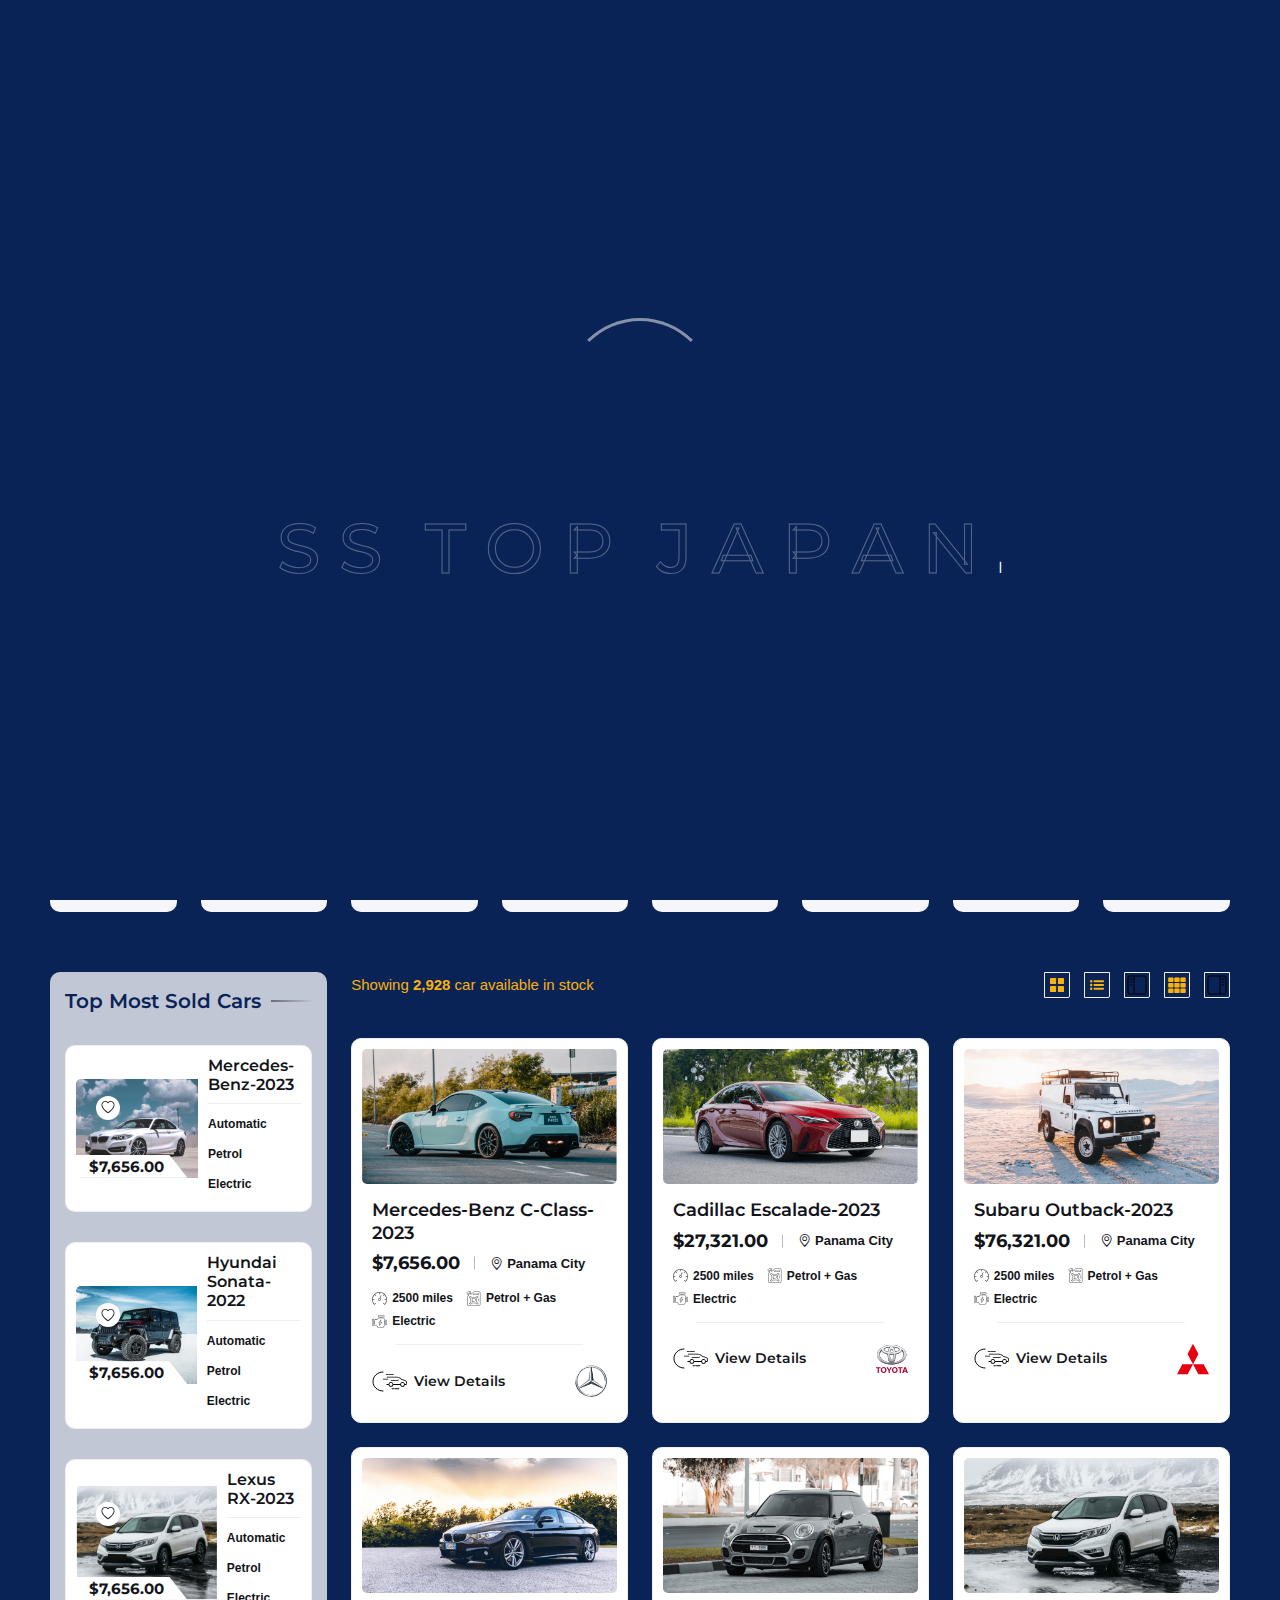
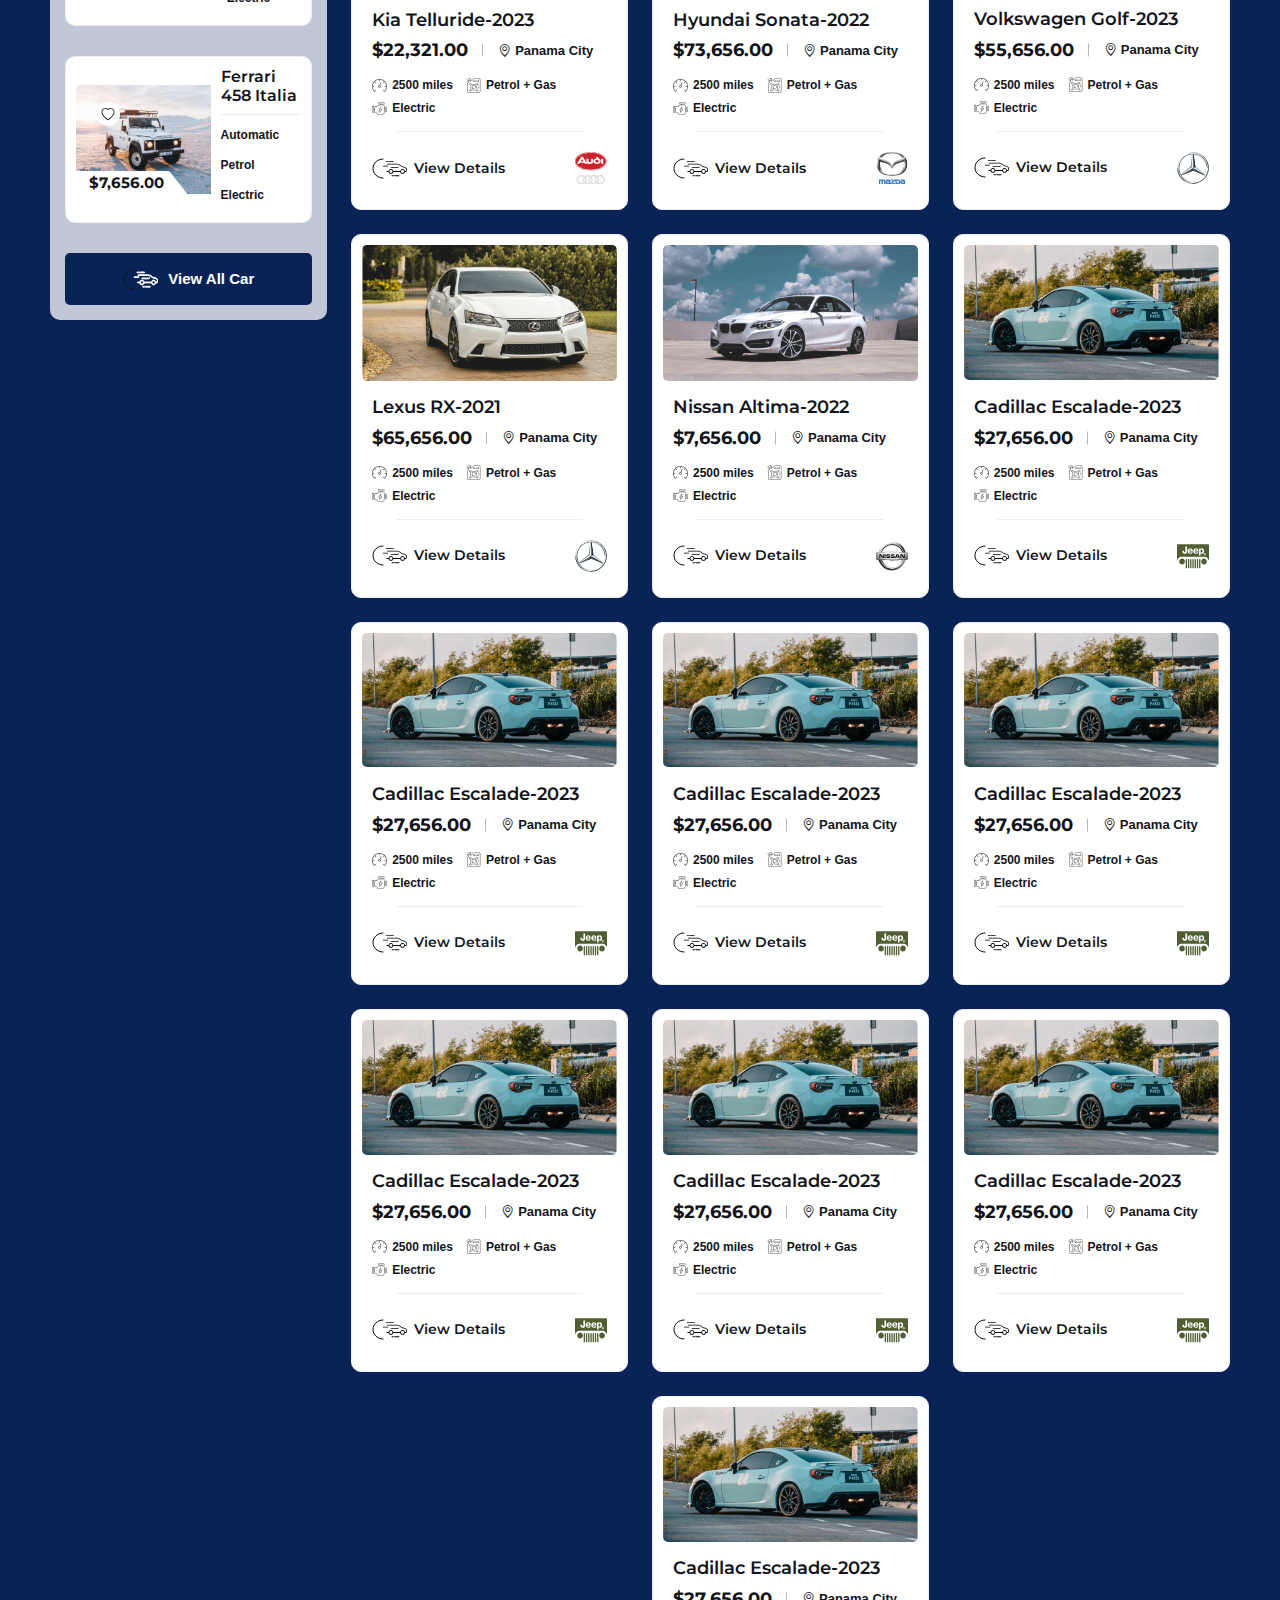
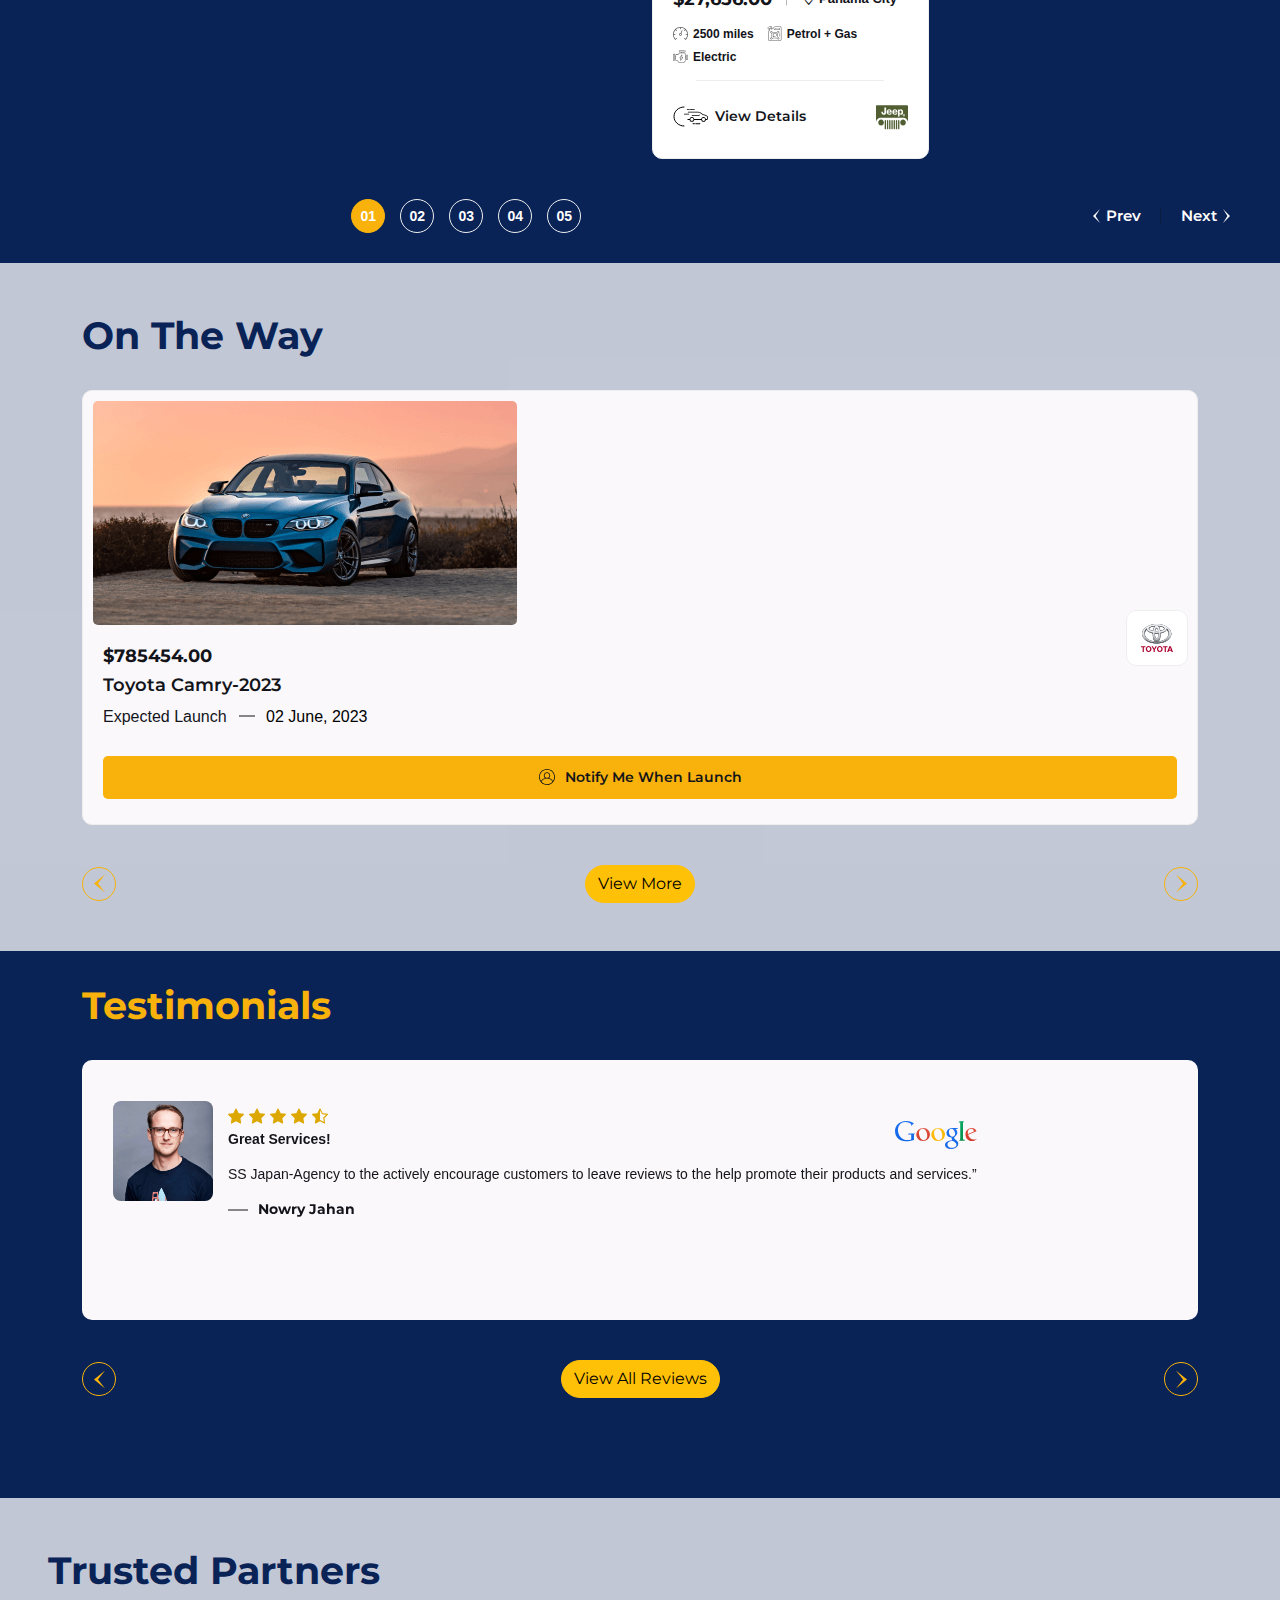
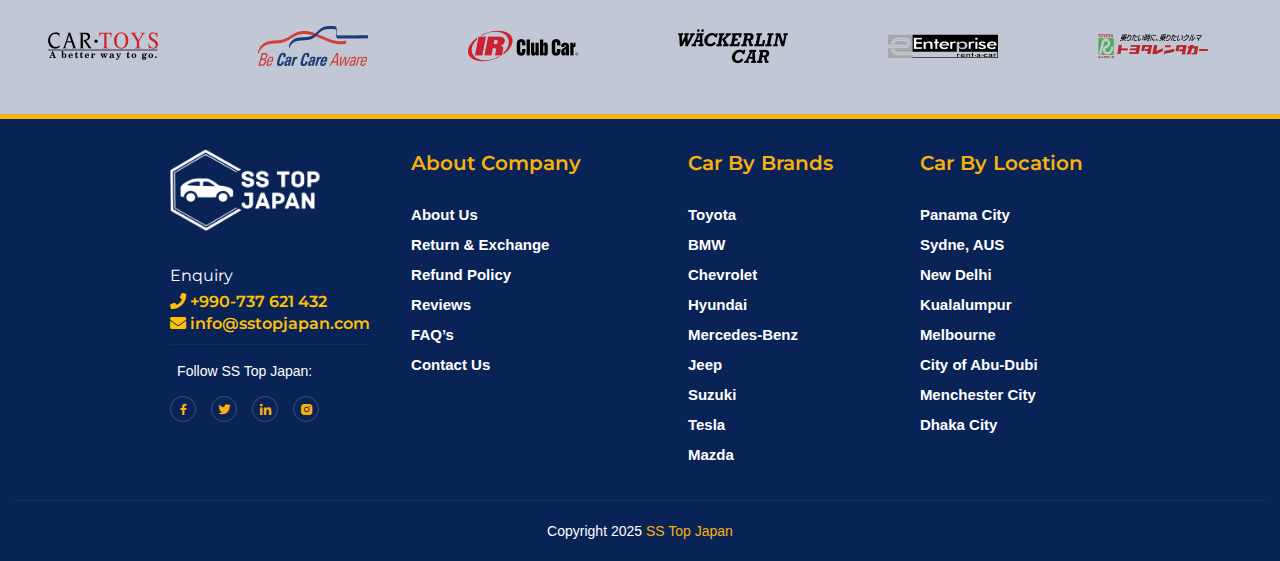
<file: index.html>
<!doctype html>
<html lang="en">

<head>
    <!-- Required meta tags -->
    <meta charset="utf-8">
    <meta name="viewport" content="width=device-width, initial-scale=1">
    <title>SS Japan Car</title>
    <!-- Bootstrap CSS -->
    <link href="assets/css/bootstrap.min.css" rel="stylesheet">
    <link href="assets/css/jquery-ui.css" rel="stylesheet">
    <!-- Bootstrap Icon CSS -->
    <link href="assets/css/bootstrap-icons.css" rel="stylesheet">
    <!-- Fontawesome all CSS -->
    <link href="assets/css/all.min.css" rel="stylesheet">
    <!-- Animate CSS -->
    <link href="assets/css/animate.min.css" rel="stylesheet">
    <!-- FancyBox CSS -->
    <link href="assets/css/jquery.fancybox.min.css" rel="stylesheet">
    <!-- Fontawesome CSS -->
    <link href="assets/css/fontawesome.min.css" rel="stylesheet">
    <!-- Swiper slider CSS -->
    <link rel="stylesheet" href="assets/css/swiper-bundle.min.css">
    <!-- Slick slider CSS -->
    <link rel="stylesheet" href="assets/css/slick.css">
    <link rel="stylesheet" href="assets/css/slick-theme.css">
    <!-- Magnific-popup CSS -->
    <link rel="stylesheet" href="assets/css/magnific-popup.css">
    <!-- BoxIcon  CSS -->
    <link href="assets/css/boxicons.min.css" rel="stylesheet">
    <!-- Select2  CSS -->
    <link href="assets/css/select2.min.css" rel="stylesheet">
    <!--  Style CSS  -->
    <link rel="stylesheet" href="assets/css/style.css">
    <!-- Title -->
    <link rel="icon" href="assets/img/sm-logo.svg" type="image/gif" sizes="20x20">
</head>

<body class="tt-magic-cursor">
    <div class="anchor-element"></div>
    <!-- Preloader Start -->
    <div class="egns-preloader">
        <div class="container">
            <div class="row d-flex justify-content-center">
                <div id="handle-preloader" class="handle-preloader">
                    <div class="animation-preloader">
                        <div class="spinner"></div>
                        <div class="txt-loading">
                            <span data-text-preloader="S" class="letters-loading">
                                S
                            </span>
                            <span data-text-preloader="S" class="letters-loading me-4">
                                S
                            </span>
                            <span data-text-preloader="T" class="letters-loading">
                                T
                            </span>
                            <span data-text-preloader="O" class="letters-loading">
                                O
                            </span>
                            <span data-text-preloader="P" class="letters-loading me-4">
                                P
                            </span>
                            <span data-text-preloader="J" class="letters-loading">
                                J
                            </span>
                            <span data-text-preloader="A" class="letters-loading">
                                A
                            </span>
                            <span data-text-preloader="P" class="letters-loading">
                                P
                            </span>
                            <span data-text-preloader="A" class="letters-loading">
                                A
                            </span>
                            <span data-text-preloader="N" class="letters-loading">
                                N
                            </span>
                           I
                        </div>
                    </div>
                </div>
            </div>
        </div>
    </div>
    <!-- Start header section -->
    <header class="header-area style-1">
        <div class="header-logo company-logo d-flex">
            <a href="index.html"><img alt="image" class="img-fluid" src="assets/img/logo.png"></a>
        </div>
        <div class="main-menu">
            <div class="mobile-logo-area d-lg-none d-flex justify-content-between align-items-center">
                <div class="mobile-logo-wrap">
                    <a href="index.html"><img alt="image" src="assets/img/logo.png"></a>
                </div>
            </div>
            <ul class="menu-list">
                <li class="active">
                    <a href="#">Home</a>
                </li>
                <li class="position-inherit">
                    <a href="#" class="drop-down">Stock</a>
                    <i class="bi bi-plus dropdown-icon d-lg-none d-block"></i>
                    <div class="mega-menu">
                        <ul class="menu-row">
                            <li class="menu-single-item">
                                <h6>Browse by Brand</h6>
                                <ul>
                                    <li><a href="single-brand-category.html">Merchedes Benz (10) <img src="assets/img/menu-icon/merchedes.svg" alt=""></a></li>
                                    <li><a href="single-brand-category.html">Volkswagen (10) <img src="assets/img/menu-icon/volkswagen.svg" alt=""></a></li>
                                    <li><a href="single-brand-category.html">Ferrari (10) <img src="assets/img/menu-icon/ferrari.svg" alt=""></a></li>
                                    <li><a href="single-brand-category.html">Mazda (10) <img src="assets/img/menu-icon/mazda.svg" alt=""></a></li>
                                    <li><a href="single-brand-category.html">Mitsubishi (10) <img src="assets/img/menu-icon/mitsubishi.svg" alt=""></a></li>
                                    <li><a href="single-brand-category.html">Lamborghini (10) <img src="assets/img/menu-icon/lamborghini.svg" alt=""></a></li>
                                    <li><a href="single-brand-category.html">Tesla (10) <img src="assets/img/menu-icon/tesla.svg" alt=""></a></li>
                                    <li><a href="single-brand-category.html">Toyota (10) <img src="assets/img/menu-icon/toyota.svg" alt=""></a></li>
                                    <li class="explore-more-btn">
                                        <a href="brand-category.html">Explore More <i class="bi bi-arrow-right"></i></a>
                                    </li>
                                </ul>
                            </li>
                            <li class="menu-single-item">
                                <h6>Popular Models</h6>
                                <ul>
                                    <li><a href="single-brand-category.html">Toyota Camry</a></li>
                                    <li><a href="single-brand-category.html">Ford Mustang</a></li>
                                    <li><a href="single-brand-category.html">Volkswagen Golf</a></li>
                                    <li><a href="single-brand-category.html">Mercedes C-Class</a></li>
                                    <li><a href="single-brand-category.html">Audi A4</a></li>
                                    <li><a href="single-brand-category.html">Jeep Wrangler</a></li>
                                    <li><a href="single-brand-category.html">Mazda CX-5</a></li>
                                    <li><a href="single-brand-category.html">Chevrolet Corvette</a></li>
                                    <li class="explore-more-btn">
                                        <a href="brand-category.html">Explore More <i class="bi bi-arrow-right"></i></a>
                                    </li>
                                </ul>
                            </li>
                            <li class="menu-single-item">
                                <h6>Popular Cities </h6>
                                <ul>
                                    <li><a href="single-brand-category.html">Panama City (10)<img src="assets/img/menu-icon/panama.svg" alt=""></a></li>
                                    <li><a href="single-brand-category.html">Sydne City (10)<img src="assets/img/menu-icon/sydne.svg" alt=""></a></li>
                                    <li><a href="single-brand-category.html">Melbourne City (10)<img src="assets/img/menu-icon/melbourne.svg" alt=""></a></li>
                                    <li><a href="single-brand-category.html">New Delhi (10)<img src="assets/img/menu-icon/delhi.svg" alt=""></a></li>
                                    <li><a href="single-brand-category.html">New York (10)<img src="assets/img/menu-icon/newYork.svg" alt=""></a></li>
                                    <li><a href="single-brand-category.html">Menchester City (10)<img src="assets/img/menu-icon/menchester.svg" alt=""></a></li>
                                    <li><a href="single-brand-category.html">City of Greece (10)<img src="assets/img/menu-icon/greece.svg" alt=""></a></li>
                                    <li><a href="single-brand-category.html">City of Abu-dabi (10)<img src="assets/img/menu-icon/abudabi.svg" alt=""></a></li>
                                    <li class="explore-more-btn">
                                        <a href="brand-category.html">Explore More <i class="bi bi-arrow-right"></i></a>
                                    </li>
                                </ul>
                            </li>
                        </ul>
                    </div>
                </li>
                <li class="menu-item-has-children">
                    <a href="#" class="drop-down">About Us </a><i class="bi bi-plus dropdown-icon"></i>
                    <ul class="sub-menu">
                        <li><a href='javascript:;'>Information</a></li>
                        <li><a href='javascript:;'>Our Team</a></li>
                        <li><a href='javascript:;'>Testimonials </a></li>
                        <li><a href='javascript:;'>FAQs</a></li>
                    </ul>
                </li>
                <li>
                    <a href="contact.html">CONTACT US</a>
                </li>
                <li class="d-none d-lg-inline-block">
                    <input type="search" class="form-control rounded-pill" placeholder="Search">
                </li>
                <!-- <li>
                    <a href="#">
                        <svg width="16" height="16" viewBox="0 0 14 14" xmlns="http://www.w3.org/2000/svg">
                            <path fill="#cdcc10" d="M7.00012 2.40453L6.37273 1.75966C4.90006 0.245917 2.19972 0.76829 1.22495 2.67141C0.767306 3.56653 0.664053 4.8589 1.4997 6.50827C2.30473 8.09639 3.97953 9.99864 7.00012 12.0706C10.0207 9.99864 11.6946 8.09639 12.5005 6.50827C13.3362 4.85803 13.2338 3.56653 12.7753 2.67141C11.8005 0.76829 9.10019 0.245042 7.62752 1.75879L7.00012 2.40453ZM7.00012 13.125C-6.41666 4.25953 2.86912 -2.65995 6.84612 1.00016C6.89862 1.04829 6.95024 1.09816 7.00012 1.14979C7.04949 1.09821 7.10087 1.04859 7.15413 1.00104C11.1302 -2.6617 20.4169 4.25865 7.00012 13.125Z"></path>
                        </svg>
                        Favourites 
                    </a>
                </li> -->
            </ul>
            <div class="hotline-area d-lg-none d-flex">
                
                <div class="content">
                    <span>Enquiry</span>
                    <h6>
                        <a href="tel:+990737621432" class="d-block">
                            <i class="fas fa-phone"></i>    +990-737 621 432
                        </a>
                        <a href="mailto:info@sstopjapan.com">
                            <i class="fas fa-envelope"></i> info@sstopjapan.com
                        </a>
                    </h6>
                </div>
            </div>
        </div>
        <div class="nav-right d-flex jsutify-content-end align-items-center">
            <div class="hotline-area d-xl-flex d-none">
                <!-- <div class="icon">
                    <img src="assets/img/home1/icon/hotline-icon.svg" alt="">
                </div> -->
                <div class="content">
                    <span>Enquiry</span>
                    <h6>
                        <a href="tel:+990737621432" class="d-block">
                            <i class="fas fa-phone"></i>    +990-737 621 432
                        </a>
                        <a href="mailto:info@sstopjapan.com">
                            <i class="fas fa-envelope"></i> info@sstopjapan.com
                        </a>
                    </h6>
                </div>
            </div>
            <div class="sidebar-button mobile-menu-btn ">
                <span></span>
            </div>
        </div>
    </header>
    <!-- End header section -->
    <!-- Start Banner section -->
    <div class="banner-section1 d-none d-md-block py-1">
        <div class="inner-page-banner">
            <div class="banner-wrapper">
                <div class="container-fluid">
                    <div id="carouselExampleSlidesOnly" class="carousel slide" data-bs-ride="carousel">
                        <div class="carousel-inner">
                            <div class="carousel-item active">
                                <div class="banner-main-content-wrap">
                                    <div class="row">
                                        <div class="col-xl-6 col-lg-7 d-flex align-items-center">
                                            <div class="banner-content style-2">
                                                <div class="price-model-and-fav-area">
                                                    <div class="price-and-model">
                                                        <div class="price">
                                                            <h3>$6,463.00</h3>
                                                        </div>
                                                    </div>
                                                </div>
                                                <h1 style="">Daehan JAC X200 </h1>
                                                <div class="location-and-notification">
                                                    <ul>
                                                        <li><i class="bi bi-geo-alt"></i> Sydne City, Australia</li>
                                                    </ul>
                                                </div>
                                            </div>
                                        </div>
                                        <div class="col-xl-6 col-lg-5 d-lg-flex d-none align-items-center justify-content-end">
                                            <div class="banner-img">
                                                <img src="assets/img/slider_images/slider_image1.png" alt="">
                                            </div>
                                        </div>
                                    </div>
                                </div>
                            </div>
                            <div class="carousel-item">
                                <div class="banner-main-content-wrap">
                                    <div class="row">
                                        <div class="col-xl-6 col-lg-7 d-flex align-items-center">
                                            <div class="banner-content style-2">
                                                <div class="price-model-and-fav-area">
                                                    <div class="price-and-model">
                                                        <div class="price">
                                                            <h3>$8,637.00</h3>
                                                        </div>
                                                    </div>
                                                </div>
                                                <h1>KIA Shehzore</h1>
                                                <div class="location-and-notification">
                                                    <ul>
                                                        <li><i class="bi bi-geo-alt"></i> Sydne City, Australia</li>
                                                    </ul>
                                                </div>
                                            </div>
                                        </div>
                                        <div class="col-xl-6 col-lg-5 d-lg-flex d-none align-items-center justify-content-end">
                                            <div class="banner-img">
                                                <img src="assets/img/slider_images/slider_image2.png" alt="">
                                            </div>
                                        </div>
                                    </div>
                                </div>
                            </div>
                            <div class="carousel-item">
                                <div class="banner-main-content-wrap">
                                    <div class="row">
                                        <div class="col-xl-6 col-lg-7 d-flex align-items-center">
                                            <div class="banner-content style-2">
                                                <div class="price-model-and-fav-area">
                                                    <div class="price-and-model">
                                                        <div class="price">
                                                            <h3>$3,637.00</h3>
                                                        </div>
                                                    </div>
                                                </div>
                                                <h1>Suzuki Carry</h1>
                                                <div class="location-and-notification">
                                                    <ul>
                                                        <li><i class="bi bi-geo-alt"></i> Sydne City, Australia</li>
                                                    </ul>
                                                </div>
                                            </div>
                                        </div>
                                        <div class="col-xl-6 col-lg-5 d-lg-flex d-none align-items-center justify-content-end">
                                            <div class="banner-img">
                                                <img src="assets/img/slider_images/slider_image3.png" alt="">
                                            </div>
                                        </div>
                                    </div>
                                </div>
                            </div>
                        </div>
                    </div>
                </div>
            </div>
        </div>
    </div>
    <div class="product-search-area style-1 mb-30 ">
        <div class="container-fluid">
            <form>
                <div class="row row-cols-2 flex-wrap g-3 justify-content-center">
                    <div class="col-md-3 col-lg">
                        <div class="form-inner">
                            <label>Make</label>
                            <select class="form-select select2">
                                <option>Toyota</option>
                                <option>Honda</option>
                                <option>Suzki</option>
                            </select>
                            
                        </div>
                    </div>
                    <div class="col-md-3 col-lg">
                        <div class="form-inner">
                            <label>Select Model</label>
                            <select class="form-select select2">
                                <option>Toyota</option>
                                <option>Suzuki</option>
                                <option>Tata</option>
                                <option>Tesla</option>
                                <option>Mazda</option>
                            </select>
                            
                        </div>
                    </div>
                    
                    <div class="col-md-3 col-lg">
                        <div class="form-inner">
                            <label>Transmission</label>
                            <select class="form-select select2">
                                <option>Automatic</option>
                                <option>Manual</option>
                            </select>
                            
                        </div>
                    </div>
                    <div class="col-md-3 col-lg">
                        <div class="form-inner">
                            <label>Drive Type</label>
                            <select class="form-select select2">
                                <option>4 WD</option>
                                <option>2 WD</option>
                            </select>
                            
                        </div>
                    </div>
                    <div class="col-md-3 col-lg">
                        <div class="form-inner">
                            <label>Chassis Code.</label>
                            <input type="text" class="form-control" placeholder="Enter Chassis Code.">
                        </div>
                    </div>
                    <div class="col-md-3 col-lg">
                        <div class="form-inner">
                            <label>Engine Code.</label>
                            <input type="text" class="form-control" placeholder="Enter Engine Code">
                        </div>
                    </div>
                    <div class="col-md-3 col-lg d-flex align-items-end">
                        <div class="form-inner">
                            <button class="primary-btn3" type="submit">
                                <svg xmlns="http://www.w3.org/2000/svg" width="14" height="14" viewBox="0 0 14 14">
                                    <path d="M10.2746 9.04904C11.1219 7.89293 11.5013 6.45956 11.3371 5.0357C11.1729 3.61183 10.4771 2.30246 9.38898 1.36957C8.30083 0.436668 6.90056 -0.050966 5.46831 0.00422091C4.03607 0.0594078 2.67747 0.653346 1.66433 1.66721C0.651194 2.68107 0.0582276 4.04009 0.00406556 5.47238C-0.0500965 6.90466 0.43854 8.30458 1.37222 9.39207C2.30589 10.4795 3.61575 11.1744 5.03974 11.3376C6.46372 11.5008 7.89682 11.1203 9.05232 10.2722H9.05145C9.07769 10.3072 9.10569 10.3405 9.13719 10.3729L12.5058 13.7415C12.6699 13.9057 12.8924 13.9979 13.1245 13.998C13.3566 13.9981 13.5793 13.906 13.7435 13.7419C13.9076 13.5779 13.9999 13.3553 14 13.1232C14.0001 12.8911 13.908 12.6685 13.7439 12.5043L10.3753 9.13566C10.344 9.104 10.3104 9.07562 10.2746 9.04904ZM10.5004 5.68567C10.5004 6.31763 10.3759 6.9434 10.1341 7.52726C9.89223 8.11112 9.53776 8.64162 9.0909 9.08849C8.64403 9.53535 8.11352 9.88983 7.52967 10.1317C6.94581 10.3735 6.32003 10.498 5.68807 10.498C5.05611 10.498 4.43034 10.3735 3.84648 10.1317C3.26262 9.88983 2.73211 9.53535 2.28525 9.08849C1.83838 8.64162 1.48391 8.11112 1.24207 7.52726C1.00023 6.9434 0.875753 6.31763 0.875753 5.68567C0.875753 4.40936 1.38276 3.18533 2.28525 2.28284C3.18773 1.38036 4.41177 0.873346 5.68807 0.873346C6.96438 0.873346 8.18841 1.38036 9.0909 2.28284C9.99338 3.18533 10.5004 4.40936 10.5004 5.68567Z"></path>
                                </svg>
                                Search
                            </button>
                        </div>
                    </div>
                </div>
            </form>
        </div>
    </div>
    <!-- Start Brand Category section -->
    <div class="brand-category-area style-1 pt-30 mb-30 ">
        <div class="container-fluid">
            <div class="row mb-30 wow fadeInUp" data-wow-delay="200ms">
                <div class="col-lg-12">
                    <div class="section-title1">
                        <!-- <span>Top Brands</span> -->
                        <h2>Top Brands</h2>
                    </div>
                </div>
            </div>
            <div class="row row-cols-3 g-4 justify-content-center">
                <div class="col-sm-4 col-md-3 col-lg wow fadeInUp" data-wow-delay="200ms">
                    <a href="single-brand-category.html" class="single-category1">
                        <div class="brand-icon">
                            <img src="assets/img/home1/icon/suzuki.svg" alt="">
                        </div>
                    </a>
                </div>
                <div class="col-sm-4 col-md-3 col-lg wow fadeInUp" data-wow-delay="200ms">
                    <a href="single-brand-category.html" class="single-category1">
                        <div class="brand-icon">
                            <img src="assets/img/home1/icon/suzuki.svg" alt="">
                        </div>
                    </a>
                </div>
                <div class="col-sm-4 col-md-3 col-lg wow fadeInUp" data-wow-delay="200ms">
                    <a href="single-brand-category.html" class="single-category1">
                        <div class="brand-icon">
                            <img src="assets/img/home1/icon/suzuki.svg" alt="">
                        </div>
                    </a>
                </div>
                <div class="col-sm-4 col-md-3 col-lg wow fadeInUp" data-wow-delay="300ms">
                    <a href="single-brand-category.html" class="single-category1">
                        <div class="brand-icon">
                            <img src="assets/img/home1/icon/bmw.svg" alt="">
                        </div>
                    </a>
                </div>
                <div class="col-sm-4 col-md-3 col-lg wow fadeInUp" data-wow-delay="400ms">
                    <a href="#" class="single-category1">
                        <div class="brand-icon">
                            <img src="assets/img/home1/icon/toyota.svg" alt="">
                        </div>
                    </a>
                </div>
                <div class="col-sm-4 col-md-3 col-lg wow fadeInUp" data-wow-delay="500ms">
                    <a href="single-brand-category.html" class="single-category1">
                        <div class="brand-icon">
                            <img src="assets/img/home1/icon/nissan-1.svg" alt="" style="width: 50px;">
                        </div>
                    </a>
                </div>
                <div class="col-sm-4 col-md-3 col-lg wow fadeInUp" data-wow-delay="600ms">
                    <a href="single-brand-category.html" class="single-category1">
                        <div class="brand-icon">
                            <img src="assets/img/home1/icon/honda.svg" alt="">
                        </div>
                    </a>
                </div>
                <div class="col-sm-4 col-md-3 col-lg wow fadeInUp" data-wow-delay="700ms">
                    <a href="single-brand-category.html" class="single-category1">
                        <div class="brand-icon">
                            <img src="assets/img/home1/icon/mazda.svg" alt="">
                        </div>
                    </a>
                </div>
            </div>
        </div>
    </div>
    <!-- End Brand Category section -->
    <div class="available-stock style-1 product-page pt-30 mb-30 ">
        <div class="container-fluid">
            <div class="row g-xl-4 gy-5">
                <div class="col-lg-3 order-2 order-md-1 sidebar_cars">
                    <div class="car-details-area">
                        <div class="recent-car-area">
                            <div class="title mb-30 ">
                                <h5>Top Most Sold Cars</h5>
                            </div>
                            
                                <div class="top_most_sold_cars" id="used-car" role="tabpanel" aria-labelledby="used-car-tab">
                                    <div class="product-st-card1 two mb-30 ">
                                        <div class="product-img">
                                            <div class="product-price">
                                                <span>$7,656.00</span>
                                            </div>
                                            <a href="#" class="fav">
                                                <svg width="14" height="13" viewBox="0 0 14 14" xmlns="http://www.w3.org/2000/svg">
                                                    <path d="M7.00012 2.40453L6.37273 1.75966C4.90006 0.245917 2.19972 0.76829 1.22495 2.67141C0.767306 3.56653 0.664053 4.8589 1.4997 6.50827C2.30473 8.09639 3.97953 9.99864 7.00012 12.0706C10.0207 9.99864 11.6946 8.09639 12.5005 6.50827C13.3362 4.85803 13.2338 3.56653 12.7753 2.67141C11.8005 0.76829 9.10019 0.245042 7.62752 1.75879L7.00012 2.40453ZM7.00012 13.125C-6.41666 4.25953 2.86912 -2.65995 6.84612 1.00016C6.89862 1.04829 6.95024 1.09816 7.00012 1.14979C7.04949 1.09821 7.10087 1.04859 7.15413 1.00104C11.1302 -2.6617 20.4169 4.25865 7.00012 13.125Z">
                                                    </path>
                                                </svg>
                                            </a>
                                            <div class="car-img">
                                                <img class="img-fluid" src="assets/img/inner-page/sb-img-01.png" alt="image">
                                            </div>
                                        </div>
                                        <div class="product-content">
                                            <h6><a href="javascript:;" data-bs-toggle="modal" data-bs-target="#car_details">Mercedes-Benz-2023</a></h6>
                                            <ul class="features">
                                                <li>
                                                    
                                                    Automatic
                                                </li>
                                                <li>
                                                    
                                                    Petrol
                                                </li>
                                                <li>
                                                    
                                                    Electric
                                                </li>
                                            </ul>
                                        </div>
                                    </div>
                                    <div class="product-st-card1 two mb-30 ">
                                        <div class="product-img">
                                            <div class="product-price">
                                                <span>$7,656.00</span>
                                            </div>
                                            <a href="#" class="fav">
                                                <svg width="14" height="13" viewBox="0 0 14 14" xmlns="http://www.w3.org/2000/svg">
                                                    <path d="M7.00012 2.40453L6.37273 1.75966C4.90006 0.245917 2.19972 0.76829 1.22495 2.67141C0.767306 3.56653 0.664053 4.8589 1.4997 6.50827C2.30473 8.09639 3.97953 9.99864 7.00012 12.0706C10.0207 9.99864 11.6946 8.09639 12.5005 6.50827C13.3362 4.85803 13.2338 3.56653 12.7753 2.67141C11.8005 0.76829 9.10019 0.245042 7.62752 1.75879L7.00012 2.40453ZM7.00012 13.125C-6.41666 4.25953 2.86912 -2.65995 6.84612 1.00016C6.89862 1.04829 6.95024 1.09816 7.00012 1.14979C7.04949 1.09821 7.10087 1.04859 7.15413 1.00104C11.1302 -2.6617 20.4169 4.25865 7.00012 13.125Z">
                                                    </path>
                                                </svg>
                                            </a>
                                            <div class="car-img">
                                                <img class="img-fluid" src="assets/img/inner-page/sb-img-02.png" alt="image">
                                            </div>
                                        </div>
                                        <div class="product-content">
                                            <h6><a href="javascript:;" data-bs-toggle="modal" data-bs-target="#car_details">Hyundai Sonata-2022</a></h6>
                                            <ul class="features">
                                                <li>
                                                    
                                                    Automatic
                                                </li>
                                                <li>
                                                    
                                                    Petrol
                                                </li>
                                                <li>
                                                    
                                                    Electric
                                                </li>
                                            </ul>
                                        </div>
                                    </div>
                                    <div class="product-st-card1 two mb-30 ">
                                        <div class="product-img">
                                            <div class="product-price">
                                                <span>$7,656.00</span>
                                            </div>
                                            <a href="#" class="fav">
                                                <svg width="14" height="13" viewBox="0 0 14 14" xmlns="http://www.w3.org/2000/svg">
                                                    <path d="M7.00012 2.40453L6.37273 1.75966C4.90006 0.245917 2.19972 0.76829 1.22495 2.67141C0.767306 3.56653 0.664053 4.8589 1.4997 6.50827C2.30473 8.09639 3.97953 9.99864 7.00012 12.0706C10.0207 9.99864 11.6946 8.09639 12.5005 6.50827C13.3362 4.85803 13.2338 3.56653 12.7753 2.67141C11.8005 0.76829 9.10019 0.245042 7.62752 1.75879L7.00012 2.40453ZM7.00012 13.125C-6.41666 4.25953 2.86912 -2.65995 6.84612 1.00016C6.89862 1.04829 6.95024 1.09816 7.00012 1.14979C7.04949 1.09821 7.10087 1.04859 7.15413 1.00104C11.1302 -2.6617 20.4169 4.25865 7.00012 13.125Z">
                                                    </path>
                                                </svg>
                                            </a>
                                            <div class="car-img">
                                                <img class="img-fluid" src="assets/img/inner-page/sb-img-03.png" alt="image">
                                            </div>
                                        </div>
                                        <div class="product-content">
                                            <h6><a href="javascript:;" data-bs-toggle="modal" data-bs-target="#car_details">Lexus RX-2023</a></h6>
                                            <ul class="features">
                                                <li>
                                                    
                                                    Automatic
                                                </li>
                                                <li>
                                                    
                                                    Petrol
                                                </li>
                                                <li>
                                                    
                                                    Electric
                                                </li>
                                            </ul>
                                        </div>
                                    </div>
                                    <div class="product-st-card1 two mb-30 ">
                                        <div class="product-img">
                                            <div class="product-price">
                                                <span>$7,656.00</span>
                                            </div>
                                            <a href="#" class="fav">
                                                <svg width="14" height="13" viewBox="0 0 14 14" xmlns="http://www.w3.org/2000/svg">
                                                    <path d="M7.00012 2.40453L6.37273 1.75966C4.90006 0.245917 2.19972 0.76829 1.22495 2.67141C0.767306 3.56653 0.664053 4.8589 1.4997 6.50827C2.30473 8.09639 3.97953 9.99864 7.00012 12.0706C10.0207 9.99864 11.6946 8.09639 12.5005 6.50827C13.3362 4.85803 13.2338 3.56653 12.7753 2.67141C11.8005 0.76829 9.10019 0.245042 7.62752 1.75879L7.00012 2.40453ZM7.00012 13.125C-6.41666 4.25953 2.86912 -2.65995 6.84612 1.00016C6.89862 1.04829 6.95024 1.09816 7.00012 1.14979C7.04949 1.09821 7.10087 1.04859 7.15413 1.00104C11.1302 -2.6617 20.4169 4.25865 7.00012 13.125Z">
                                                    </path>
                                                </svg>
                                            </a>
                                            <div class="car-img">
                                                <img class="img-fluid" src="assets/img/inner-page/sb-img-04.png" alt="image">
                                            </div>
                                        </div>
                                        <div class="product-content">
                                            <h6><a href="javascript:;" data-bs-toggle="modal" data-bs-target="#car_details">Ferrari 458 Italia</a></h6>
                                            <ul class="features">
                                                <li>
                                                    
                                                    Automatic
                                                </li>
                                                <li>
                                                    
                                                    Petrol
                                                </li>
                                                <li>
                                                    
                                                    Electric
                                                </li>
                                            </ul>
                                        </div>
                                    </div>
                                    <div class="view-all-btn">
                                        <a class="primary-btn3 two" href="car-listing-left-sidebar.html">
                                            <svg width="35" height="21" viewBox="0 0 35 21" xmlns="http://www.w3.org/2000/svg">
                                                <path d="M11 20C5.47715 20 1 15.7467 1 10.5C1 5.25329 5.47715 1 11 1" stroke-linecap="round"></path>
                                                <path d="M14.2597 3C14.1569 3 14.0583 3.04166 13.9856 3.11582C13.9129 3.18997 13.8721 3.29055 13.8721 3.39542C13.8721 3.50029 13.9129 3.60086 13.9856 3.67502C14.0583 3.74917 14.1569 3.79083 14.2597 3.79083H15.8104C15.9132 3.79083 16.0118 3.74917 16.0845 3.67502C16.1572 3.60086 16.198 3.50029 16.198 3.39542C16.198 3.29055 16.1572 3.18997 16.0845 3.11582C16.0118 3.04166 15.9132 3 15.8104 3H14.2597ZM16.7795 3C16.6767 3 16.5781 3.04166 16.5054 3.11582C16.4327 3.18997 16.3919 3.29055 16.3919 3.39542C16.3919 3.50029 16.4327 3.60086 16.5054 3.67502C16.5781 3.74917 16.6767 3.79083 16.7795 3.79083H21.3346C21.4374 3.79083 21.536 3.74917 21.6087 3.67502C21.6814 3.60086 21.7222 3.50029 21.7222 3.39542C21.7222 3.29055 21.6814 3.18997 21.6087 3.11582C21.536 3.04166 21.4374 3 21.3346 3H16.7795Z"></path>
                                                <path fill-rule="evenodd" clip-rule="evenodd" d="M15.2292 5.76953C15.1264 5.76953 15.0278 5.81119 14.9551 5.88535C14.8824 5.9595 14.8415 6.06008 14.8415 6.16495C14.8415 6.26982 14.8824 6.3704 14.9551 6.44455C15.0278 6.51871 15.1264 6.56037 15.2292 6.56037H24.1454C25.653 6.56037 26.5822 6.79999 27.3256 7.18493C27.9575 7.51194 28.4672 7.9467 29.1055 8.49119C29.2375 8.60368 29.3749 8.72073 29.5201 8.84271L29.6101 8.91824L29.726 8.93069C33.2653 9.31069 34.0622 10.5309 34.2246 11.1557V12.6893C34.2246 12.7942 34.1838 12.8948 34.1111 12.9689C34.0384 13.0431 33.9398 13.0847 33.8369 13.0847H32.8356C32.6511 11.9627 31.6943 11.1077 30.5418 11.1077C29.3893 11.1077 28.4325 11.9627 28.248 13.0847H21.2058C21.0212 11.9627 20.0645 11.1077 18.912 11.1077C17.7594 11.1077 16.8027 11.9627 16.6182 13.0847H14.7446C14.6418 13.0847 14.5432 13.1264 14.4705 13.2006C14.3978 13.2747 14.3569 13.3753 14.3569 13.4802C14.3569 13.585 14.3978 13.6856 14.4705 13.7598C14.5432 13.8339 14.6418 13.8756 14.7446 13.8756H16.6182C16.8027 14.9976 17.7594 15.8527 18.912 15.8527C20.0645 15.8527 21.0212 14.9976 21.2058 13.8756H28.248C28.4325 14.9976 29.3893 15.8527 30.5418 15.8527C31.6943 15.8527 32.6511 14.9976 32.8356 13.8756H33.8369C34.1454 13.8756 34.4412 13.7506 34.6593 13.5281C34.8774 13.3057 34.9999 13.0039 34.9999 12.6893V11.0626L34.99 11.0187C34.7431 9.92754 33.5791 8.57502 29.9239 8.15706C29.8217 8.07086 29.7215 7.98505 29.6227 7.90063C28.9828 7.35397 28.3942 6.851 27.6766 6.4795C26.7966 6.02418 25.7391 5.76953 24.1454 5.76953H15.2292ZM28.9912 13.4802C28.9912 13.0607 29.1545 12.6584 29.4453 12.3618C29.7361 12.0651 30.1306 11.8985 30.5418 11.8985C30.9531 11.8985 31.3475 12.0651 31.6383 12.3618C31.9291 12.6584 32.0925 13.0607 32.0925 13.4802C32.0925 13.8996 31.9291 14.302 31.6383 14.5986C31.3475 14.8952 30.9531 15.0618 30.5418 15.0618C30.1306 15.0618 29.7361 14.8952 29.4453 14.5986C29.1545 14.302 28.9912 13.8996 28.9912 13.4802ZM18.912 11.8985C18.5007 11.8985 18.1063 12.0651 17.8155 12.3618C17.5247 12.6584 17.3613 13.0607 17.3613 13.4802C17.3613 13.8996 17.5247 14.302 17.8155 14.5986C18.1063 14.8952 18.5007 15.0618 18.912 15.0618C19.3232 15.0618 19.7176 14.8952 20.0084 14.5986C20.2992 14.302 20.4626 13.8996 20.4626 13.4802C20.4626 13.0607 20.2992 12.6584 20.0084 12.3618C19.7176 12.0651 19.3232 11.8985 18.912 11.8985Z"></path>
                                                <path d="M11 8.14151C11 8.03664 11.0408 7.93606 11.1135 7.86191C11.1862 7.78775 11.2848 7.74609 11.3877 7.74609H15.7489C15.8517 7.74609 15.9503 7.78775 16.023 7.86191C16.0957 7.93606 16.1365 8.03664 16.1365 8.14151C16.1365 8.24638 16.0957 8.34696 16.023 8.42111C15.9503 8.49527 15.8517 8.53693 15.7489 8.53693H11.3877C11.2848 8.53693 11.1862 8.49527 11.1135 8.42111C11.0408 8.34696 11 8.24638 11 8.14151ZM26.6836 8.65278C26.7563 8.72694 26.7971 8.82749 26.7971 8.93234C26.7971 9.03719 26.7563 9.13775 26.6836 9.2119L26.6532 9.24294C26.2897 9.61367 25.7968 9.82197 25.2828 9.82203H19.1409C19.0381 9.82203 18.9395 9.78037 18.8668 9.70622C18.7941 9.63206 18.7532 9.53149 18.7532 9.42662C18.7532 9.32174 18.7941 9.22117 18.8668 9.14701C18.9395 9.07286 19.0381 9.0312 19.1409 9.0312H25.2826C25.4354 9.03122 25.5866 9.00055 25.7277 8.94095C25.8688 8.88134 25.997 8.79397 26.105 8.68382L26.1355 8.65278C26.2082 8.57866 26.3068 8.53701 26.4096 8.53701C26.5123 8.53701 26.6109 8.57866 26.6836 8.65278ZM19.5286 17.7304C19.5286 17.6255 19.5694 17.5249 19.6421 17.4508C19.7148 17.3766 19.8134 17.335 19.9162 17.335H21.5638C21.6666 17.335 21.7652 17.3766 21.8379 17.4508C21.9106 17.5249 21.9514 17.6255 21.9514 17.7304C21.9514 17.8352 21.9106 17.9358 21.8379 18.01C21.7652 18.0841 21.6666 18.1258 21.5638 18.1258H19.9162C19.8134 18.1258 19.7148 18.0841 19.6421 18.01C19.5694 17.9358 19.5286 17.8352 19.5286 17.7304ZM22.2422 17.7304C22.2422 17.6255 22.283 17.5249 22.3557 17.4508C22.4284 17.3766 22.527 17.335 22.6299 17.335H26.991C27.0939 17.335 27.1925 17.3766 27.2652 17.4508C27.3379 17.5249 27.3787 17.6255 27.3787 17.7304C27.3787 17.8352 27.3379 17.9358 27.2652 18.01C27.1925 18.0841 27.0939 18.1258 26.991 18.1258H22.6299C22.527 18.1258 22.4284 18.0841 22.3557 18.01C22.283 17.9358 22.2422 17.8352 22.2422 17.7304Z"></path>
                                            </svg>
                                            View All Car
                                        </a>
                                    </div>
                                </div>
                                
                        </div>
                    </div>
                </div>
                <div class="col-lg-9 order-1 order-md-2 main_cars_content">
                    <div class="row mb-40">
                        <div class="col-lg-12">
                            <div class="show-item-and-filte">
                                <p>Showing <strong>2,928</strong> car available in stock</p>
                                <div class="filter-view">
                                    
                                    <div class="view">
                                        <ul class="btn-group list-grid-btn-group">
                                            <li class="active grid">
                                                <svg xmlns="http://www.w3.org/2000/svg" width="14" height="14" viewBox="0 0 14 14">
                                                    <mask id="mask0_1631_19" style="mask-type:alpha" maskUnits="userSpaceOnUse" x="0" y="0" width="14" height="14">
                                                        <rect width="14" height="14" fill="#D9D9D9" />
                                                    </mask>
                                                    <g mask="url(#mask0_1631_19)">
                                                        <path d="M5.47853 6.08726H0.608726C0.272536 6.08726 0 5.81472 0 5.47853V0.608726C0 0.272536 0.272536 0 0.608726 0H5.47853C5.81472 0 6.08726 0.272536 6.08726 0.608726V5.47853C6.08726 5.81472 5.81472 6.08726 5.47853 6.08726Z" />
                                                        <path d="M13.3911 6.08726H8.52132C8.18513 6.08726 7.9126 5.81472 7.9126 5.47853V0.608726C7.9126 0.272536 8.18513 0 8.52132 0H13.3911C13.7273 0 13.9999 0.272536 13.9999 0.608726V5.47853C13.9999 5.81472 13.7273 6.08726 13.3911 6.08726Z" />
                                                        <path d="M5.47853 14.0013H0.608726C0.272536 14.0013 0 13.7288 0 13.3926V8.52279C0 8.1866 0.272536 7.91406 0.608726 7.91406H5.47853C5.81472 7.91406 6.08726 8.1866 6.08726 8.52279V13.3926C6.08726 13.7288 5.81472 14.0013 5.47853 14.0013Z" />
                                                        <path d="M13.3916 14.0013H8.52181C8.18562 14.0013 7.91309 13.7288 7.91309 13.3926V8.52279C7.91309 8.1866 8.18562 7.91406 8.52181 7.91406H13.3916C13.7278 7.91406 14.0003 8.1866 14.0003 8.52279V13.3926C14.0003 13.7288 13.7278 14.0013 13.3916 14.0013Z" />
                                                    </g>
                                                </svg>
                                            </li>
                                            <li class="lists">
                                                <svg xmlns="http://www.w3.org/2000/svg" width="14" height="14" viewBox="0 0 14 14">
                                                    <mask id="mask0_1631_3" style="mask-type:alpha" maskUnits="userSpaceOnUse" x="0" y="0" width="14" height="14">
                                                        <rect width="14" height="14" fill="#D9D9D9" />
                                                    </mask>
                                                    <g mask="url(#mask0_1631_3)">
                                                        <path d="M1.21747 2C0.545203 2 0 2.55848 0 3.24765C0 3.93632 0.545203 4.49433 1.21747 4.49433C1.88974 4.49433 2.43494 3.93632 2.43494 3.24765C2.43494 2.55848 1.88974 2 1.21747 2Z" />
                                                        <path d="M1.21747 5.75195C0.545203 5.75195 0 6.30996 0 6.99913C0 7.68781 0.545203 8.24628 1.21747 8.24628C1.88974 8.24628 2.43494 7.68781 2.43494 6.99913C2.43494 6.30996 1.88974 5.75195 1.21747 5.75195Z" />
                                                        <path d="M1.21747 9.50586C0.545203 9.50586 0 10.0643 0 10.753C0 11.4417 0.545203 12.0002 1.21747 12.0002C1.88974 12.0002 2.43494 11.4417 2.43494 10.753C2.43494 10.0643 1.88974 9.50586 1.21747 9.50586Z" />
                                                        <path d="M13.0845 2.31055H4.42429C3.91874 2.31055 3.50879 2.7305 3.50879 3.24886C3.50879 3.76677 3.91871 4.1867 4.42429 4.1867H13.0845C13.59 4.1867 14 3.76677 14 3.24886C14 2.7305 13.59 2.31055 13.0845 2.31055Z" />
                                                        <path d="M13.0845 6.06055H4.42429C3.91874 6.06055 3.50879 6.48047 3.50879 6.99886C3.50879 7.51677 3.91871 7.9367 4.42429 7.9367H13.0845C13.59 7.9367 14 7.51677 14 6.99886C14 6.48047 13.59 6.06055 13.0845 6.06055Z" />
                                                        <path d="M13.0845 9.81348H4.42429C3.91874 9.81348 3.50879 10.2334 3.50879 10.7513C3.50879 11.2692 3.91871 11.6891 4.42429 11.6891H13.0845C13.59 11.6891 14 11.2692 14 10.7513C14 10.2334 13.59 9.81348 13.0845 9.81348Z" />
                                                    </g>
                                                </svg>
                                            </li>
                                            <li>
                                                <img src="assets/img/left_sidebar.png" class="img-fluid left_sidebar_icon" alt="Left Side Bar">
                                            </li>
                                            <li>
                                                <i class="fas fa-th no_sidebar_icon" title="No Side Bar"></i>
                                            </li>
                                            <li>
                                                <img src="assets/img/right_sidebar.png" class="img-fluid right_sidebar_icon" alt="Left Side Bar">
                                            </li>
                                        </ul>
                                    </div>
                                </div>
                            </div>
                        </div>
                    </div>
                    <div class="list-grid-main">
                        <div class="list-grid-product-wrap grid-group-wrapper">
                            <div class="row g-4 justify-content-center mb-40">
                                <div class="col-md-4 col-sm-12 wow fadeInUp item" data-wow-delay="200ms">
                                    <div class="product-card">
                                        <div class="product-img">
                                            <div class="number-of-img">
                                                <img src="assets/img/home1/icon/gallery-icon-1.svg" alt="">
                                                10
                                            </div>
                                            <a href="#" class="fav">
                                                <svg width="14" height="13" viewBox="0 0 14 14" xmlns="http://www.w3.org/2000/svg">
                                                    <path d="M7.00012 2.40453L6.37273 1.75966C4.90006 0.245917 2.19972 0.76829 1.22495 2.67141C0.767306 3.56653 0.664053 4.8589 1.4997 6.50827C2.30473 8.09639 3.97953 9.99864 7.00012 12.0706C10.0207 9.99864 11.6946 8.09639 12.5005 6.50827C13.3362 4.85803 13.2338 3.56653 12.7753 2.67141C11.8005 0.76829 9.10019 0.245042 7.62752 1.75879L7.00012 2.40453ZM7.00012 13.125C-6.41666 4.25953 2.86912 -2.65995 6.84612 1.00016C6.89862 1.04829 6.95024 1.09816 7.00012 1.14979C7.04949 1.09821 7.10087 1.04859 7.15413 1.00104C11.1302 -2.6617 20.4169 4.25865 7.00012 13.125Z">
                                                    </path>
                                                </svg>
                                            </a>
                                            <div class="slider-btn-group">
                                                <div class="product-stand-next swiper-arrow">
                                                    <svg width="8" height="13" viewBox="0 0 8 13" xmlns="http://www.w3.org/2000/svg">
                                                        <path d="M0 6.50008L8 0L2.90909 6.50008L8 13L0 6.50008Z" />
                                                    </svg>
                                                </div>
                                                <div class="product-stand-prev swiper-arrow">
                                                    <svg width="8" height="13" viewBox="0 0 8 13" xmlns="http://www.w3.org/2000/svg">
                                                        <path d="M8 6.50008L0 0L5.09091 6.50008L0 13L8 6.50008Z" />
                                                    </svg>
                                                </div>
                                            </div>
                                            <div class="swiper product-img-slider">
                                                <div class="swiper-wrapper">
                                                    <div class="swiper-slide">
                                                        <img src="assets/img/inner-page/product-sb-img-01.png" alt="image">
                                                    </div>
                                                    <div class="swiper-slide">
                                                        <img src="assets/img/inner-page/product-sb-img-02.png" alt="image">
                                                    </div>
                                                    <div class="swiper-slide">
                                                        <img src="assets/img/inner-page/product-sb-img-03.png" alt="image">
                                                    </div>
                                                    <div class="swiper-slide">
                                                        <img src="assets/img/inner-page/product-sb-img-04.png" alt="image">
                                                    </div>
                                                </div>
                                            </div>
                                        </div>
                                        <div class="product-content">
                                            <h5>
                                                <a href="javascript:;" data-bs-toggle="modal" data-bs-target="#car_details">Mercedes-Benz C-Class-2023</a>
                                            </h5>
                                            <div class="price-location">
                                                <div class="price">
                                                    <strong>$7,656.00</strong>
                                                </div>
                                                <div class="location">
                                                    <a href="#"><i class="bi bi-geo-alt"></i> Panama City</a>
                                                </div>
                                            </div>
                                            <ul class="features">
                                                <li>
                                                    <img src="assets/img/inner-page/icon/mileage.svg" alt="" style="width:15px;">
                                                    2500 miles
                                                </li>
                                                <li>
                                                    <img src="assets/img/inner-page/icon/fuel.svg" alt="" style="width: 15px;">

                                                    Petrol + Gas
                                                </li>
                                                <li>
                                                    <img src="assets/img/inner-page/icon/engine.svg" alt="" style="width: 15px;"  >

                                                    Electric
                                                </li>
                                            </ul>
                                            <div class="content-btm">
                                                <a class="view-btn2" href="javascript:;" data-bs-toggle="modal" data-bs-target="#car_details">
                                                    <svg width="35" height="21" viewBox="0 0 35 21" xmlns="http://www.w3.org/2000/svg">
                                                        <path d="M11 20C5.47715 20 1 15.7467 1 10.5C1 5.25329 5.47715 1 11 1" stroke-linecap="round" />
                                                        <path d="M14.2597 3C14.1569 3 14.0583 3.04166 13.9856 3.11582C13.9129 3.18997 13.8721 3.29055 13.8721 3.39542C13.8721 3.50029 13.9129 3.60086 13.9856 3.67502C14.0583 3.74917 14.1569 3.79083 14.2597 3.79083H15.8104C15.9132 3.79083 16.0118 3.74917 16.0845 3.67502C16.1572 3.60086 16.198 3.50029 16.198 3.39542C16.198 3.29055 16.1572 3.18997 16.0845 3.11582C16.0118 3.04166 15.9132 3 15.8104 3H14.2597ZM16.7795 3C16.6767 3 16.5781 3.04166 16.5054 3.11582C16.4327 3.18997 16.3919 3.29055 16.3919 3.39542C16.3919 3.50029 16.4327 3.60086 16.5054 3.67502C16.5781 3.74917 16.6767 3.79083 16.7795 3.79083H21.3346C21.4374 3.79083 21.536 3.74917 21.6087 3.67502C21.6814 3.60086 21.7222 3.50029 21.7222 3.39542C21.7222 3.29055 21.6814 3.18997 21.6087 3.11582C21.536 3.04166 21.4374 3 21.3346 3H16.7795Z" />
                                                        <path fill-rule="evenodd" clip-rule="evenodd" d="M15.2292 5.76953C15.1264 5.76953 15.0278 5.81119 14.9551 5.88535C14.8824 5.9595 14.8415 6.06008 14.8415 6.16495C14.8415 6.26982 14.8824 6.3704 14.9551 6.44455C15.0278 6.51871 15.1264 6.56037 15.2292 6.56037H24.1454C25.653 6.56037 26.5822 6.79999 27.3256 7.18493C27.9575 7.51194 28.4672 7.9467 29.1055 8.49119C29.2375 8.60368 29.3749 8.72073 29.5201 8.84271L29.6101 8.91824L29.726 8.93069C33.2653 9.31069 34.0622 10.5309 34.2246 11.1557V12.6893C34.2246 12.7942 34.1838 12.8948 34.1111 12.9689C34.0384 13.0431 33.9398 13.0847 33.8369 13.0847H32.8356C32.6511 11.9627 31.6943 11.1077 30.5418 11.1077C29.3893 11.1077 28.4325 11.9627 28.248 13.0847H21.2058C21.0212 11.9627 20.0645 11.1077 18.912 11.1077C17.7594 11.1077 16.8027 11.9627 16.6182 13.0847H14.7446C14.6418 13.0847 14.5432 13.1264 14.4705 13.2006C14.3978 13.2747 14.3569 13.3753 14.3569 13.4802C14.3569 13.585 14.3978 13.6856 14.4705 13.7598C14.5432 13.8339 14.6418 13.8756 14.7446 13.8756H16.6182C16.8027 14.9976 17.7594 15.8527 18.912 15.8527C20.0645 15.8527 21.0212 14.9976 21.2058 13.8756H28.248C28.4325 14.9976 29.3893 15.8527 30.5418 15.8527C31.6943 15.8527 32.6511 14.9976 32.8356 13.8756H33.8369C34.1454 13.8756 34.4412 13.7506 34.6593 13.5281C34.8774 13.3057 34.9999 13.0039 34.9999 12.6893V11.0626L34.99 11.0187C34.7431 9.92754 33.5791 8.57502 29.9239 8.15706C29.8217 8.07086 29.7215 7.98505 29.6227 7.90063C28.9828 7.35397 28.3942 6.851 27.6766 6.4795C26.7966 6.02418 25.7391 5.76953 24.1454 5.76953H15.2292ZM28.9912 13.4802C28.9912 13.0607 29.1545 12.6584 29.4453 12.3618C29.7361 12.0651 30.1306 11.8985 30.5418 11.8985C30.9531 11.8985 31.3475 12.0651 31.6383 12.3618C31.9291 12.6584 32.0925 13.0607 32.0925 13.4802C32.0925 13.8996 31.9291 14.302 31.6383 14.5986C31.3475 14.8952 30.9531 15.0618 30.5418 15.0618C30.1306 15.0618 29.7361 14.8952 29.4453 14.5986C29.1545 14.302 28.9912 13.8996 28.9912 13.4802ZM18.912 11.8985C18.5007 11.8985 18.1063 12.0651 17.8155 12.3618C17.5247 12.6584 17.3613 13.0607 17.3613 13.4802C17.3613 13.8996 17.5247 14.302 17.8155 14.5986C18.1063 14.8952 18.5007 15.0618 18.912 15.0618C19.3232 15.0618 19.7176 14.8952 20.0084 14.5986C20.2992 14.302 20.4626 13.8996 20.4626 13.4802C20.4626 13.0607 20.2992 12.6584 20.0084 12.3618C19.7176 12.0651 19.3232 11.8985 18.912 11.8985Z" />
                                                        <path d="M11 8.14151C11 8.03664 11.0408 7.93606 11.1135 7.86191C11.1862 7.78775 11.2848 7.74609 11.3877 7.74609H15.7489C15.8517 7.74609 15.9503 7.78775 16.023 7.86191C16.0957 7.93606 16.1365 8.03664 16.1365 8.14151C16.1365 8.24638 16.0957 8.34696 16.023 8.42111C15.9503 8.49527 15.8517 8.53693 15.7489 8.53693H11.3877C11.2848 8.53693 11.1862 8.49527 11.1135 8.42111C11.0408 8.34696 11 8.24638 11 8.14151ZM26.6836 8.65278C26.7563 8.72694 26.7971 8.82749 26.7971 8.93234C26.7971 9.03719 26.7563 9.13775 26.6836 9.2119L26.6532 9.24294C26.2897 9.61367 25.7968 9.82197 25.2828 9.82203H19.1409C19.0381 9.82203 18.9395 9.78037 18.8668 9.70622C18.7941 9.63206 18.7532 9.53149 18.7532 9.42662C18.7532 9.32174 18.7941 9.22117 18.8668 9.14701C18.9395 9.07286 19.0381 9.0312 19.1409 9.0312H25.2826C25.4354 9.03122 25.5866 9.00055 25.7277 8.94095C25.8688 8.88134 25.997 8.79397 26.105 8.68382L26.1355 8.65278C26.2082 8.57866 26.3068 8.53701 26.4096 8.53701C26.5123 8.53701 26.6109 8.57866 26.6836 8.65278ZM19.5286 17.7304C19.5286 17.6255 19.5694 17.5249 19.6421 17.4508C19.7148 17.3766 19.8134 17.335 19.9162 17.335H21.5638C21.6666 17.335 21.7652 17.3766 21.8379 17.4508C21.9106 17.5249 21.9514 17.6255 21.9514 17.7304C21.9514 17.8352 21.9106 17.9358 21.8379 18.01C21.7652 18.0841 21.6666 18.1258 21.5638 18.1258H19.9162C19.8134 18.1258 19.7148 18.0841 19.6421 18.01C19.5694 17.9358 19.5286 17.8352 19.5286 17.7304ZM22.2422 17.7304C22.2422 17.6255 22.283 17.5249 22.3557 17.4508C22.4284 17.3766 22.527 17.335 22.6299 17.335H26.991C27.0939 17.335 27.1925 17.3766 27.2652 17.4508C27.3379 17.5249 27.3787 17.6255 27.3787 17.7304C27.3787 17.8352 27.3379 17.9358 27.2652 18.01C27.1925 18.0841 27.0939 18.1258 26.991 18.1258H22.6299C22.527 18.1258 22.4284 18.0841 22.3557 18.01C22.283 17.9358 22.2422 17.8352 22.2422 17.7304Z" />
                                                    </svg>
                                                    View Details
                                                </a>
                                                <div class="brand">
                                                    <a href="single-brand-category.html">
                                                        <img src="assets/img/home1/icon/mercedes-01.svg" alt="image">
                                                    </a>
                                                </div>
                                            </div>
                                        </div>
                                    </div>
                                </div>
                                <div class="col-md-4 col-sm-12 wow fadeInUp item" data-wow-delay="200ms">
                                    <div class="product-card">
                                        <div class="product-img">
                                            <div class="number-of-img">
                                                <img src="assets/img/home1/icon/gallery-icon-1.svg" alt="">
                                                10
                                            </div>
                                            <a href="#" class="fav">
                                                <svg width="14" height="13" viewBox="0 0 14 14" xmlns="http://www.w3.org/2000/svg">
                                                    <path d="M7.00012 2.40453L6.37273 1.75966C4.90006 0.245917 2.19972 0.76829 1.22495 2.67141C0.767306 3.56653 0.664053 4.8589 1.4997 6.50827C2.30473 8.09639 3.97953 9.99864 7.00012 12.0706C10.0207 9.99864 11.6946 8.09639 12.5005 6.50827C13.3362 4.85803 13.2338 3.56653 12.7753 2.67141C11.8005 0.76829 9.10019 0.245042 7.62752 1.75879L7.00012 2.40453ZM7.00012 13.125C-6.41666 4.25953 2.86912 -2.65995 6.84612 1.00016C6.89862 1.04829 6.95024 1.09816 7.00012 1.14979C7.04949 1.09821 7.10087 1.04859 7.15413 1.00104C11.1302 -2.6617 20.4169 4.25865 7.00012 13.125Z">
                                                    </path>
                                                </svg>
                                            </a>
                                            <div class="slider-btn-group">
                                                <div class="product-stand-next swiper-arrow">
                                                    <svg width="8" height="13" viewBox="0 0 8 13" xmlns="http://www.w3.org/2000/svg">
                                                        <path d="M0 6.50008L8 0L2.90909 6.50008L8 13L0 6.50008Z" />
                                                    </svg>
                                                </div>
                                                <div class="product-stand-prev swiper-arrow">
                                                    <svg width="8" height="13" viewBox="0 0 8 13" xmlns="http://www.w3.org/2000/svg">
                                                        <path d="M8 6.50008L0 0L5.09091 6.50008L0 13L8 6.50008Z" />
                                                    </svg>
                                                </div>
                                            </div>
                                            <div class="swiper product-img-slider">
                                                <div class="swiper-wrapper">
                                                    <div class="swiper-slide">
                                                        <img src="assets/img/inner-page/product-sb-img-03.png" alt="image">
                                                    </div>
                                                    <div class="swiper-slide">
                                                        <img src="assets/img/inner-page/product-sb-img-02.png" alt="image">
                                                    </div>
                                                    <div class="swiper-slide">
                                                        <img src="assets/img/inner-page/product-sb-img-01.png" alt="image">
                                                    </div>
                                                    <div class="swiper-slide">
                                                        <img src="assets/img/inner-page/product-sb-img-04.png" alt="image">
                                                    </div>
                                                </div>
                                            </div>
                                        </div>
                                        <div class="product-content">
                                            <h5><a href="javascript:;" data-bs-toggle="modal" data-bs-target="#car_details">Cadillac Escalade-2023</a></h5>
                                            <div class="price-location">
                                                <div class="price">
                                                    <strong>$27,321.00</strong>
                                                </div>
                                                <div class="location">
                                                    <a href="#"><i class="bi bi-geo-alt"></i> Panama City</a>
                                                </div>
                                            </div>
                                            <ul class="features">
                                                <li>
                                                    <img src="assets/img/inner-page/icon/mileage.svg" alt="" style="width:15px;">
                                                    2500 miles
                                                </li>
                                                <li>
                                                    <img src="assets/img/inner-page/icon/fuel.svg" alt="" style="width: 15px;">

                                                    Petrol + Gas
                                                </li>
                                                <li>
                                                    <img src="assets/img/inner-page/icon/engine.svg" alt="" style="width: 15px;"  >

                                                    Electric
                                                </li>
                                            </ul>
                                            <div class="content-btm">
                                                <a class="view-btn2" href="javascript:;" data-bs-toggle="modal" data-bs-target="#car_details">
                                                    <svg width="35" height="21" viewBox="0 0 35 21" xmlns="http://www.w3.org/2000/svg">
                                                        <path d="M11 20C5.47715 20 1 15.7467 1 10.5C1 5.25329 5.47715 1 11 1" stroke-linecap="round" />
                                                        <path d="M14.2597 3C14.1569 3 14.0583 3.04166 13.9856 3.11582C13.9129 3.18997 13.8721 3.29055 13.8721 3.39542C13.8721 3.50029 13.9129 3.60086 13.9856 3.67502C14.0583 3.74917 14.1569 3.79083 14.2597 3.79083H15.8104C15.9132 3.79083 16.0118 3.74917 16.0845 3.67502C16.1572 3.60086 16.198 3.50029 16.198 3.39542C16.198 3.29055 16.1572 3.18997 16.0845 3.11582C16.0118 3.04166 15.9132 3 15.8104 3H14.2597ZM16.7795 3C16.6767 3 16.5781 3.04166 16.5054 3.11582C16.4327 3.18997 16.3919 3.29055 16.3919 3.39542C16.3919 3.50029 16.4327 3.60086 16.5054 3.67502C16.5781 3.74917 16.6767 3.79083 16.7795 3.79083H21.3346C21.4374 3.79083 21.536 3.74917 21.6087 3.67502C21.6814 3.60086 21.7222 3.50029 21.7222 3.39542C21.7222 3.29055 21.6814 3.18997 21.6087 3.11582C21.536 3.04166 21.4374 3 21.3346 3H16.7795Z" />
                                                        <path fill-rule="evenodd" clip-rule="evenodd" d="M15.2292 5.76953C15.1264 5.76953 15.0278 5.81119 14.9551 5.88535C14.8824 5.9595 14.8415 6.06008 14.8415 6.16495C14.8415 6.26982 14.8824 6.3704 14.9551 6.44455C15.0278 6.51871 15.1264 6.56037 15.2292 6.56037H24.1454C25.653 6.56037 26.5822 6.79999 27.3256 7.18493C27.9575 7.51194 28.4672 7.9467 29.1055 8.49119C29.2375 8.60368 29.3749 8.72073 29.5201 8.84271L29.6101 8.91824L29.726 8.93069C33.2653 9.31069 34.0622 10.5309 34.2246 11.1557V12.6893C34.2246 12.7942 34.1838 12.8948 34.1111 12.9689C34.0384 13.0431 33.9398 13.0847 33.8369 13.0847H32.8356C32.6511 11.9627 31.6943 11.1077 30.5418 11.1077C29.3893 11.1077 28.4325 11.9627 28.248 13.0847H21.2058C21.0212 11.9627 20.0645 11.1077 18.912 11.1077C17.7594 11.1077 16.8027 11.9627 16.6182 13.0847H14.7446C14.6418 13.0847 14.5432 13.1264 14.4705 13.2006C14.3978 13.2747 14.3569 13.3753 14.3569 13.4802C14.3569 13.585 14.3978 13.6856 14.4705 13.7598C14.5432 13.8339 14.6418 13.8756 14.7446 13.8756H16.6182C16.8027 14.9976 17.7594 15.8527 18.912 15.8527C20.0645 15.8527 21.0212 14.9976 21.2058 13.8756H28.248C28.4325 14.9976 29.3893 15.8527 30.5418 15.8527C31.6943 15.8527 32.6511 14.9976 32.8356 13.8756H33.8369C34.1454 13.8756 34.4412 13.7506 34.6593 13.5281C34.8774 13.3057 34.9999 13.0039 34.9999 12.6893V11.0626L34.99 11.0187C34.7431 9.92754 33.5791 8.57502 29.9239 8.15706C29.8217 8.07086 29.7215 7.98505 29.6227 7.90063C28.9828 7.35397 28.3942 6.851 27.6766 6.4795C26.7966 6.02418 25.7391 5.76953 24.1454 5.76953H15.2292ZM28.9912 13.4802C28.9912 13.0607 29.1545 12.6584 29.4453 12.3618C29.7361 12.0651 30.1306 11.8985 30.5418 11.8985C30.9531 11.8985 31.3475 12.0651 31.6383 12.3618C31.9291 12.6584 32.0925 13.0607 32.0925 13.4802C32.0925 13.8996 31.9291 14.302 31.6383 14.5986C31.3475 14.8952 30.9531 15.0618 30.5418 15.0618C30.1306 15.0618 29.7361 14.8952 29.4453 14.5986C29.1545 14.302 28.9912 13.8996 28.9912 13.4802ZM18.912 11.8985C18.5007 11.8985 18.1063 12.0651 17.8155 12.3618C17.5247 12.6584 17.3613 13.0607 17.3613 13.4802C17.3613 13.8996 17.5247 14.302 17.8155 14.5986C18.1063 14.8952 18.5007 15.0618 18.912 15.0618C19.3232 15.0618 19.7176 14.8952 20.0084 14.5986C20.2992 14.302 20.4626 13.8996 20.4626 13.4802C20.4626 13.0607 20.2992 12.6584 20.0084 12.3618C19.7176 12.0651 19.3232 11.8985 18.912 11.8985Z" />
                                                        <path d="M11 8.14151C11 8.03664 11.0408 7.93606 11.1135 7.86191C11.1862 7.78775 11.2848 7.74609 11.3877 7.74609H15.7489C15.8517 7.74609 15.9503 7.78775 16.023 7.86191C16.0957 7.93606 16.1365 8.03664 16.1365 8.14151C16.1365 8.24638 16.0957 8.34696 16.023 8.42111C15.9503 8.49527 15.8517 8.53693 15.7489 8.53693H11.3877C11.2848 8.53693 11.1862 8.49527 11.1135 8.42111C11.0408 8.34696 11 8.24638 11 8.14151ZM26.6836 8.65278C26.7563 8.72694 26.7971 8.82749 26.7971 8.93234C26.7971 9.03719 26.7563 9.13775 26.6836 9.2119L26.6532 9.24294C26.2897 9.61367 25.7968 9.82197 25.2828 9.82203H19.1409C19.0381 9.82203 18.9395 9.78037 18.8668 9.70622C18.7941 9.63206 18.7532 9.53149 18.7532 9.42662C18.7532 9.32174 18.7941 9.22117 18.8668 9.14701C18.9395 9.07286 19.0381 9.0312 19.1409 9.0312H25.2826C25.4354 9.03122 25.5866 9.00055 25.7277 8.94095C25.8688 8.88134 25.997 8.79397 26.105 8.68382L26.1355 8.65278C26.2082 8.57866 26.3068 8.53701 26.4096 8.53701C26.5123 8.53701 26.6109 8.57866 26.6836 8.65278ZM19.5286 17.7304C19.5286 17.6255 19.5694 17.5249 19.6421 17.4508C19.7148 17.3766 19.8134 17.335 19.9162 17.335H21.5638C21.6666 17.335 21.7652 17.3766 21.8379 17.4508C21.9106 17.5249 21.9514 17.6255 21.9514 17.7304C21.9514 17.8352 21.9106 17.9358 21.8379 18.01C21.7652 18.0841 21.6666 18.1258 21.5638 18.1258H19.9162C19.8134 18.1258 19.7148 18.0841 19.6421 18.01C19.5694 17.9358 19.5286 17.8352 19.5286 17.7304ZM22.2422 17.7304C22.2422 17.6255 22.283 17.5249 22.3557 17.4508C22.4284 17.3766 22.527 17.335 22.6299 17.335H26.991C27.0939 17.335 27.1925 17.3766 27.2652 17.4508C27.3379 17.5249 27.3787 17.6255 27.3787 17.7304C27.3787 17.8352 27.3379 17.9358 27.2652 18.01C27.1925 18.0841 27.0939 18.1258 26.991 18.1258H22.6299C22.527 18.1258 22.4284 18.0841 22.3557 18.01C22.283 17.9358 22.2422 17.8352 22.2422 17.7304Z" />
                                                    </svg>
                                                    View Details
                                                </a>
                                                <div class="brand">
                                                    <a href="single-brand-category.html">
                                                        <img src="assets/img/home1/icon/toyota-01.svg" alt="image">
                                                    </a>
                                                </div>
                                            </div>
                                        </div>
                                    </div>
                                </div>
                                <div class="col-md-4 col-sm-12 wow fadeInUp item" data-wow-delay="300ms">
                                    <div class="product-card">
                                        <div class="product-img">
                                            <div class="number-of-img">
                                                <img src="assets/img/home1/icon/gallery-icon-1.svg" alt="">
                                                10
                                            </div>
                                            <a href="#" class="fav">
                                                <svg width="14" height="13" viewBox="0 0 14 14" xmlns="http://www.w3.org/2000/svg">
                                                    <path d="M7.00012 2.40453L6.37273 1.75966C4.90006 0.245917 2.19972 0.76829 1.22495 2.67141C0.767306 3.56653 0.664053 4.8589 1.4997 6.50827C2.30473 8.09639 3.97953 9.99864 7.00012 12.0706C10.0207 9.99864 11.6946 8.09639 12.5005 6.50827C13.3362 4.85803 13.2338 3.56653 12.7753 2.67141C11.8005 0.76829 9.10019 0.245042 7.62752 1.75879L7.00012 2.40453ZM7.00012 13.125C-6.41666 4.25953 2.86912 -2.65995 6.84612 1.00016C6.89862 1.04829 6.95024 1.09816 7.00012 1.14979C7.04949 1.09821 7.10087 1.04859 7.15413 1.00104C11.1302 -2.6617 20.4169 4.25865 7.00012 13.125Z">
                                                    </path>
                                                </svg>
                                            </a>
                                            <div class="slider-btn-group">
                                                <div class="product-stand-next swiper-arrow">
                                                    <svg width="8" height="13" viewBox="0 0 8 13" xmlns="http://www.w3.org/2000/svg">
                                                        <path d="M0 6.50008L8 0L2.90909 6.50008L8 13L0 6.50008Z" />
                                                    </svg>
                                                </div>
                                                <div class="product-stand-prev swiper-arrow">
                                                    <svg width="8" height="13" viewBox="0 0 8 13" xmlns="http://www.w3.org/2000/svg">
                                                        <path d="M8 6.50008L0 0L5.09091 6.50008L0 13L8 6.50008Z" />
                                                    </svg>
                                                </div>
                                            </div>
                                            <div class="swiper product-img-slider">
                                                <div class="swiper-wrapper">
                                                    <div class="swiper-slide">
                                                        <img src="assets/img/inner-page/product-sb-img-04.png" alt="image">
                                                    </div>
                                                    <div class="swiper-slide">
                                                        <img src="assets/img/inner-page/product-sb-img-02.png" alt="image">
                                                    </div>
                                                    <div class="swiper-slide">
                                                        <img src="assets/img/inner-page/product-sb-img-03.png" alt="image">
                                                    </div>
                                                    <div class="swiper-slide">
                                                        <img src="assets/img/inner-page/product-sb-img-08.png" alt="image">
                                                    </div>
                                                </div>
                                            </div>
                                        </div>
                                        <div class="product-content">
                                            <h5><a href="javascript:;" data-bs-toggle="modal" data-bs-target="#car_details">Subaru Outback-2023</a></h5>
                                            <div class="price-location">
                                                <div class="price">
                                                    <strong>$76,321.00</strong>
                                                </div>
                                                <div class="location">
                                                    <a href="#"><i class="bi bi-geo-alt"></i> Panama City</a>
                                                </div>
                                            </div>
                                            <ul class="features">
                                                <li>
                                                    <img src="assets/img/inner-page/icon/mileage.svg" alt="" style="width:15px;">
                                                    2500 miles
                                                </li>
                                                <li>
                                                    <img src="assets/img/inner-page/icon/fuel.svg" alt="" style="width: 15px;">

                                                    Petrol + Gas
                                                </li>
                                                <li>
                                                    <img src="assets/img/inner-page/icon/engine.svg" alt="" style="width: 15px;"  >

                                                    Electric
                                                </li>
                                            </ul>
                                            <div class="content-btm">
                                                <a class="view-btn2" href="javascript:;" data-bs-toggle="modal" data-bs-target="#car_details">
                                                    <svg width="35" height="21" viewBox="0 0 35 21" xmlns="http://www.w3.org/2000/svg">
                                                        <path d="M11 20C5.47715 20 1 15.7467 1 10.5C1 5.25329 5.47715 1 11 1" stroke-linecap="round" />
                                                        <path d="M14.2597 3C14.1569 3 14.0583 3.04166 13.9856 3.11582C13.9129 3.18997 13.8721 3.29055 13.8721 3.39542C13.8721 3.50029 13.9129 3.60086 13.9856 3.67502C14.0583 3.74917 14.1569 3.79083 14.2597 3.79083H15.8104C15.9132 3.79083 16.0118 3.74917 16.0845 3.67502C16.1572 3.60086 16.198 3.50029 16.198 3.39542C16.198 3.29055 16.1572 3.18997 16.0845 3.11582C16.0118 3.04166 15.9132 3 15.8104 3H14.2597ZM16.7795 3C16.6767 3 16.5781 3.04166 16.5054 3.11582C16.4327 3.18997 16.3919 3.29055 16.3919 3.39542C16.3919 3.50029 16.4327 3.60086 16.5054 3.67502C16.5781 3.74917 16.6767 3.79083 16.7795 3.79083H21.3346C21.4374 3.79083 21.536 3.74917 21.6087 3.67502C21.6814 3.60086 21.7222 3.50029 21.7222 3.39542C21.7222 3.29055 21.6814 3.18997 21.6087 3.11582C21.536 3.04166 21.4374 3 21.3346 3H16.7795Z" />
                                                        <path fill-rule="evenodd" clip-rule="evenodd" d="M15.2292 5.76953C15.1264 5.76953 15.0278 5.81119 14.9551 5.88535C14.8824 5.9595 14.8415 6.06008 14.8415 6.16495C14.8415 6.26982 14.8824 6.3704 14.9551 6.44455C15.0278 6.51871 15.1264 6.56037 15.2292 6.56037H24.1454C25.653 6.56037 26.5822 6.79999 27.3256 7.18493C27.9575 7.51194 28.4672 7.9467 29.1055 8.49119C29.2375 8.60368 29.3749 8.72073 29.5201 8.84271L29.6101 8.91824L29.726 8.93069C33.2653 9.31069 34.0622 10.5309 34.2246 11.1557V12.6893C34.2246 12.7942 34.1838 12.8948 34.1111 12.9689C34.0384 13.0431 33.9398 13.0847 33.8369 13.0847H32.8356C32.6511 11.9627 31.6943 11.1077 30.5418 11.1077C29.3893 11.1077 28.4325 11.9627 28.248 13.0847H21.2058C21.0212 11.9627 20.0645 11.1077 18.912 11.1077C17.7594 11.1077 16.8027 11.9627 16.6182 13.0847H14.7446C14.6418 13.0847 14.5432 13.1264 14.4705 13.2006C14.3978 13.2747 14.3569 13.3753 14.3569 13.4802C14.3569 13.585 14.3978 13.6856 14.4705 13.7598C14.5432 13.8339 14.6418 13.8756 14.7446 13.8756H16.6182C16.8027 14.9976 17.7594 15.8527 18.912 15.8527C20.0645 15.8527 21.0212 14.9976 21.2058 13.8756H28.248C28.4325 14.9976 29.3893 15.8527 30.5418 15.8527C31.6943 15.8527 32.6511 14.9976 32.8356 13.8756H33.8369C34.1454 13.8756 34.4412 13.7506 34.6593 13.5281C34.8774 13.3057 34.9999 13.0039 34.9999 12.6893V11.0626L34.99 11.0187C34.7431 9.92754 33.5791 8.57502 29.9239 8.15706C29.8217 8.07086 29.7215 7.98505 29.6227 7.90063C28.9828 7.35397 28.3942 6.851 27.6766 6.4795C26.7966 6.02418 25.7391 5.76953 24.1454 5.76953H15.2292ZM28.9912 13.4802C28.9912 13.0607 29.1545 12.6584 29.4453 12.3618C29.7361 12.0651 30.1306 11.8985 30.5418 11.8985C30.9531 11.8985 31.3475 12.0651 31.6383 12.3618C31.9291 12.6584 32.0925 13.0607 32.0925 13.4802C32.0925 13.8996 31.9291 14.302 31.6383 14.5986C31.3475 14.8952 30.9531 15.0618 30.5418 15.0618C30.1306 15.0618 29.7361 14.8952 29.4453 14.5986C29.1545 14.302 28.9912 13.8996 28.9912 13.4802ZM18.912 11.8985C18.5007 11.8985 18.1063 12.0651 17.8155 12.3618C17.5247 12.6584 17.3613 13.0607 17.3613 13.4802C17.3613 13.8996 17.5247 14.302 17.8155 14.5986C18.1063 14.8952 18.5007 15.0618 18.912 15.0618C19.3232 15.0618 19.7176 14.8952 20.0084 14.5986C20.2992 14.302 20.4626 13.8996 20.4626 13.4802C20.4626 13.0607 20.2992 12.6584 20.0084 12.3618C19.7176 12.0651 19.3232 11.8985 18.912 11.8985Z" />
                                                        <path d="M11 8.14151C11 8.03664 11.0408 7.93606 11.1135 7.86191C11.1862 7.78775 11.2848 7.74609 11.3877 7.74609H15.7489C15.8517 7.74609 15.9503 7.78775 16.023 7.86191C16.0957 7.93606 16.1365 8.03664 16.1365 8.14151C16.1365 8.24638 16.0957 8.34696 16.023 8.42111C15.9503 8.49527 15.8517 8.53693 15.7489 8.53693H11.3877C11.2848 8.53693 11.1862 8.49527 11.1135 8.42111C11.0408 8.34696 11 8.24638 11 8.14151ZM26.6836 8.65278C26.7563 8.72694 26.7971 8.82749 26.7971 8.93234C26.7971 9.03719 26.7563 9.13775 26.6836 9.2119L26.6532 9.24294C26.2897 9.61367 25.7968 9.82197 25.2828 9.82203H19.1409C19.0381 9.82203 18.9395 9.78037 18.8668 9.70622C18.7941 9.63206 18.7532 9.53149 18.7532 9.42662C18.7532 9.32174 18.7941 9.22117 18.8668 9.14701C18.9395 9.07286 19.0381 9.0312 19.1409 9.0312H25.2826C25.4354 9.03122 25.5866 9.00055 25.7277 8.94095C25.8688 8.88134 25.997 8.79397 26.105 8.68382L26.1355 8.65278C26.2082 8.57866 26.3068 8.53701 26.4096 8.53701C26.5123 8.53701 26.6109 8.57866 26.6836 8.65278ZM19.5286 17.7304C19.5286 17.6255 19.5694 17.5249 19.6421 17.4508C19.7148 17.3766 19.8134 17.335 19.9162 17.335H21.5638C21.6666 17.335 21.7652 17.3766 21.8379 17.4508C21.9106 17.5249 21.9514 17.6255 21.9514 17.7304C21.9514 17.8352 21.9106 17.9358 21.8379 18.01C21.7652 18.0841 21.6666 18.1258 21.5638 18.1258H19.9162C19.8134 18.1258 19.7148 18.0841 19.6421 18.01C19.5694 17.9358 19.5286 17.8352 19.5286 17.7304ZM22.2422 17.7304C22.2422 17.6255 22.283 17.5249 22.3557 17.4508C22.4284 17.3766 22.527 17.335 22.6299 17.335H26.991C27.0939 17.335 27.1925 17.3766 27.2652 17.4508C27.3379 17.5249 27.3787 17.6255 27.3787 17.7304C27.3787 17.8352 27.3379 17.9358 27.2652 18.01C27.1925 18.0841 27.0939 18.1258 26.991 18.1258H22.6299C22.527 18.1258 22.4284 18.0841 22.3557 18.01C22.283 17.9358 22.2422 17.8352 22.2422 17.7304Z" />
                                                    </svg>
                                                    View Details
                                                </a>
                                                <div class="brand">
                                                    <a href="single-brand-category.html">
                                                        <img src="assets/img/home1/icon/mitsibisi-01.svg" alt="image">
                                                    </a>
                                                </div>
                                            </div>
                                        </div>
                                    </div>
                                </div>
                                <div class="col-md-4 col-sm-12 wow fadeInUp item" data-wow-delay="200ms">
                                    <div class="product-card">
                                        <div class="product-img">
                                            <div class="number-of-img">
                                                <img src="assets/img/home1/icon/gallery-icon-1.svg" alt="">
                                                10
                                            </div>
                                            <a href="#" class="fav">
                                                <svg width="14" height="13" viewBox="0 0 14 14" xmlns="http://www.w3.org/2000/svg">
                                                    <path d="M7.00012 2.40453L6.37273 1.75966C4.90006 0.245917 2.19972 0.76829 1.22495 2.67141C0.767306 3.56653 0.664053 4.8589 1.4997 6.50827C2.30473 8.09639 3.97953 9.99864 7.00012 12.0706C10.0207 9.99864 11.6946 8.09639 12.5005 6.50827C13.3362 4.85803 13.2338 3.56653 12.7753 2.67141C11.8005 0.76829 9.10019 0.245042 7.62752 1.75879L7.00012 2.40453ZM7.00012 13.125C-6.41666 4.25953 2.86912 -2.65995 6.84612 1.00016C6.89862 1.04829 6.95024 1.09816 7.00012 1.14979C7.04949 1.09821 7.10087 1.04859 7.15413 1.00104C11.1302 -2.6617 20.4169 4.25865 7.00012 13.125Z">
                                                    </path>
                                                </svg>
                                            </a>
                                            <div class="slider-btn-group">
                                                <div class="product-stand-next swiper-arrow">
                                                    <svg width="8" height="13" viewBox="0 0 8 13" xmlns="http://www.w3.org/2000/svg">
                                                        <path d="M0 6.50008L8 0L2.90909 6.50008L8 13L0 6.50008Z" />
                                                    </svg>
                                                </div>
                                                <div class="product-stand-prev swiper-arrow">
                                                    <svg width="8" height="13" viewBox="0 0 8 13" xmlns="http://www.w3.org/2000/svg">
                                                        <path d="M8 6.50008L0 0L5.09091 6.50008L0 13L8 6.50008Z" />
                                                    </svg>
                                                </div>
                                            </div>
                                            <div class="swiper product-img-slider">
                                                <div class="swiper-wrapper">
                                                    <div class="swiper-slide">
                                                        <img src="assets/img/inner-page/product-sb-img-05.png" alt="image">
                                                    </div>
                                                    <div class="swiper-slide">
                                                        <img src="assets/img/inner-page/product-sb-img-02.png" alt="image">
                                                    </div>
                                                    <div class="swiper-slide">
                                                        <img src="assets/img/inner-page/product-sb-img-03.png" alt="image">
                                                    </div>
                                                    <div class="swiper-slide">
                                                        <img src="assets/img/inner-page/product-sb-img-04.png" alt="image">
                                                    </div>
                                                </div>
                                            </div>
                                        </div>
                                        <div class="product-content">
                                            <h5><a href="javascript:;" data-bs-toggle="modal" data-bs-target="#car_details">Kia Telluride-2023</a></h5>
                                            <div class="price-location">
                                                <div class="price">
                                                    <strong>$22,321.00</strong>
                                                </div>
                                                <div class="location">
                                                    <a href="#"><i class="bi bi-geo-alt"></i> Panama City</a>
                                                </div>
                                            </div>
                                            <ul class="features">
                                                <li>
                                                    <img src="assets/img/inner-page/icon/mileage.svg" alt="" style="width:15px;">
                                                    2500 miles
                                                </li>
                                                <li>
                                                    <img src="assets/img/inner-page/icon/fuel.svg" alt="" style="width: 15px;">

                                                    Petrol + Gas
                                                </li>
                                                <li>
                                                    <img src="assets/img/inner-page/icon/engine.svg" alt="" style="width: 15px;"  >

                                                    Electric
                                                </li>
                                            </ul>
                                            <div class="content-btm">
                                                <a class="view-btn2" href="javascript:;" data-bs-toggle="modal" data-bs-target="#car_details">
                                                    <svg width="35" height="21" viewBox="0 0 35 21" xmlns="http://www.w3.org/2000/svg">
                                                        <path d="M11 20C5.47715 20 1 15.7467 1 10.5C1 5.25329 5.47715 1 11 1" stroke-linecap="round" />
                                                        <path d="M14.2597 3C14.1569 3 14.0583 3.04166 13.9856 3.11582C13.9129 3.18997 13.8721 3.29055 13.8721 3.39542C13.8721 3.50029 13.9129 3.60086 13.9856 3.67502C14.0583 3.74917 14.1569 3.79083 14.2597 3.79083H15.8104C15.9132 3.79083 16.0118 3.74917 16.0845 3.67502C16.1572 3.60086 16.198 3.50029 16.198 3.39542C16.198 3.29055 16.1572 3.18997 16.0845 3.11582C16.0118 3.04166 15.9132 3 15.8104 3H14.2597ZM16.7795 3C16.6767 3 16.5781 3.04166 16.5054 3.11582C16.4327 3.18997 16.3919 3.29055 16.3919 3.39542C16.3919 3.50029 16.4327 3.60086 16.5054 3.67502C16.5781 3.74917 16.6767 3.79083 16.7795 3.79083H21.3346C21.4374 3.79083 21.536 3.74917 21.6087 3.67502C21.6814 3.60086 21.7222 3.50029 21.7222 3.39542C21.7222 3.29055 21.6814 3.18997 21.6087 3.11582C21.536 3.04166 21.4374 3 21.3346 3H16.7795Z" />
                                                        <path fill-rule="evenodd" clip-rule="evenodd" d="M15.2292 5.76953C15.1264 5.76953 15.0278 5.81119 14.9551 5.88535C14.8824 5.9595 14.8415 6.06008 14.8415 6.16495C14.8415 6.26982 14.8824 6.3704 14.9551 6.44455C15.0278 6.51871 15.1264 6.56037 15.2292 6.56037H24.1454C25.653 6.56037 26.5822 6.79999 27.3256 7.18493C27.9575 7.51194 28.4672 7.9467 29.1055 8.49119C29.2375 8.60368 29.3749 8.72073 29.5201 8.84271L29.6101 8.91824L29.726 8.93069C33.2653 9.31069 34.0622 10.5309 34.2246 11.1557V12.6893C34.2246 12.7942 34.1838 12.8948 34.1111 12.9689C34.0384 13.0431 33.9398 13.0847 33.8369 13.0847H32.8356C32.6511 11.9627 31.6943 11.1077 30.5418 11.1077C29.3893 11.1077 28.4325 11.9627 28.248 13.0847H21.2058C21.0212 11.9627 20.0645 11.1077 18.912 11.1077C17.7594 11.1077 16.8027 11.9627 16.6182 13.0847H14.7446C14.6418 13.0847 14.5432 13.1264 14.4705 13.2006C14.3978 13.2747 14.3569 13.3753 14.3569 13.4802C14.3569 13.585 14.3978 13.6856 14.4705 13.7598C14.5432 13.8339 14.6418 13.8756 14.7446 13.8756H16.6182C16.8027 14.9976 17.7594 15.8527 18.912 15.8527C20.0645 15.8527 21.0212 14.9976 21.2058 13.8756H28.248C28.4325 14.9976 29.3893 15.8527 30.5418 15.8527C31.6943 15.8527 32.6511 14.9976 32.8356 13.8756H33.8369C34.1454 13.8756 34.4412 13.7506 34.6593 13.5281C34.8774 13.3057 34.9999 13.0039 34.9999 12.6893V11.0626L34.99 11.0187C34.7431 9.92754 33.5791 8.57502 29.9239 8.15706C29.8217 8.07086 29.7215 7.98505 29.6227 7.90063C28.9828 7.35397 28.3942 6.851 27.6766 6.4795C26.7966 6.02418 25.7391 5.76953 24.1454 5.76953H15.2292ZM28.9912 13.4802C28.9912 13.0607 29.1545 12.6584 29.4453 12.3618C29.7361 12.0651 30.1306 11.8985 30.5418 11.8985C30.9531 11.8985 31.3475 12.0651 31.6383 12.3618C31.9291 12.6584 32.0925 13.0607 32.0925 13.4802C32.0925 13.8996 31.9291 14.302 31.6383 14.5986C31.3475 14.8952 30.9531 15.0618 30.5418 15.0618C30.1306 15.0618 29.7361 14.8952 29.4453 14.5986C29.1545 14.302 28.9912 13.8996 28.9912 13.4802ZM18.912 11.8985C18.5007 11.8985 18.1063 12.0651 17.8155 12.3618C17.5247 12.6584 17.3613 13.0607 17.3613 13.4802C17.3613 13.8996 17.5247 14.302 17.8155 14.5986C18.1063 14.8952 18.5007 15.0618 18.912 15.0618C19.3232 15.0618 19.7176 14.8952 20.0084 14.5986C20.2992 14.302 20.4626 13.8996 20.4626 13.4802C20.4626 13.0607 20.2992 12.6584 20.0084 12.3618C19.7176 12.0651 19.3232 11.8985 18.912 11.8985Z" />
                                                        <path d="M11 8.14151C11 8.03664 11.0408 7.93606 11.1135 7.86191C11.1862 7.78775 11.2848 7.74609 11.3877 7.74609H15.7489C15.8517 7.74609 15.9503 7.78775 16.023 7.86191C16.0957 7.93606 16.1365 8.03664 16.1365 8.14151C16.1365 8.24638 16.0957 8.34696 16.023 8.42111C15.9503 8.49527 15.8517 8.53693 15.7489 8.53693H11.3877C11.2848 8.53693 11.1862 8.49527 11.1135 8.42111C11.0408 8.34696 11 8.24638 11 8.14151ZM26.6836 8.65278C26.7563 8.72694 26.7971 8.82749 26.7971 8.93234C26.7971 9.03719 26.7563 9.13775 26.6836 9.2119L26.6532 9.24294C26.2897 9.61367 25.7968 9.82197 25.2828 9.82203H19.1409C19.0381 9.82203 18.9395 9.78037 18.8668 9.70622C18.7941 9.63206 18.7532 9.53149 18.7532 9.42662C18.7532 9.32174 18.7941 9.22117 18.8668 9.14701C18.9395 9.07286 19.0381 9.0312 19.1409 9.0312H25.2826C25.4354 9.03122 25.5866 9.00055 25.7277 8.94095C25.8688 8.88134 25.997 8.79397 26.105 8.68382L26.1355 8.65278C26.2082 8.57866 26.3068 8.53701 26.4096 8.53701C26.5123 8.53701 26.6109 8.57866 26.6836 8.65278ZM19.5286 17.7304C19.5286 17.6255 19.5694 17.5249 19.6421 17.4508C19.7148 17.3766 19.8134 17.335 19.9162 17.335H21.5638C21.6666 17.335 21.7652 17.3766 21.8379 17.4508C21.9106 17.5249 21.9514 17.6255 21.9514 17.7304C21.9514 17.8352 21.9106 17.9358 21.8379 18.01C21.7652 18.0841 21.6666 18.1258 21.5638 18.1258H19.9162C19.8134 18.1258 19.7148 18.0841 19.6421 18.01C19.5694 17.9358 19.5286 17.8352 19.5286 17.7304ZM22.2422 17.7304C22.2422 17.6255 22.283 17.5249 22.3557 17.4508C22.4284 17.3766 22.527 17.335 22.6299 17.335H26.991C27.0939 17.335 27.1925 17.3766 27.2652 17.4508C27.3379 17.5249 27.3787 17.6255 27.3787 17.7304C27.3787 17.8352 27.3379 17.9358 27.2652 18.01C27.1925 18.0841 27.0939 18.1258 26.991 18.1258H22.6299C22.527 18.1258 22.4284 18.0841 22.3557 18.01C22.283 17.9358 22.2422 17.8352 22.2422 17.7304Z" />
                                                    </svg>
                                                    View Details
                                                </a>
                                                <div class="brand">
                                                    <a href="single-brand-category.html">
                                                        <img src="assets/img/home1/icon/audi-1.svg" alt="image">
                                                    </a>
                                                </div>
                                            </div>
                                        </div>
                                    </div>
                                </div>
                                <div class="col-md-4 col-sm-12 wow fadeInUp item" data-wow-delay="300ms">
                                    <div class="product-card">
                                        <div class="product-img">
                                            <div class="number-of-img">
                                                <img src="assets/img/home1/icon/gallery-icon-1.svg" alt="">
                                                10
                                            </div>
                                            <a href="#" class="fav">
                                                <svg width="14" height="13" viewBox="0 0 14 14" xmlns="http://www.w3.org/2000/svg">
                                                    <path d="M7.00012 2.40453L6.37273 1.75966C4.90006 0.245917 2.19972 0.76829 1.22495 2.67141C0.767306 3.56653 0.664053 4.8589 1.4997 6.50827C2.30473 8.09639 3.97953 9.99864 7.00012 12.0706C10.0207 9.99864 11.6946 8.09639 12.5005 6.50827C13.3362 4.85803 13.2338 3.56653 12.7753 2.67141C11.8005 0.76829 9.10019 0.245042 7.62752 1.75879L7.00012 2.40453ZM7.00012 13.125C-6.41666 4.25953 2.86912 -2.65995 6.84612 1.00016C6.89862 1.04829 6.95024 1.09816 7.00012 1.14979C7.04949 1.09821 7.10087 1.04859 7.15413 1.00104C11.1302 -2.6617 20.4169 4.25865 7.00012 13.125Z">
                                                    </path>
                                                </svg>
                                            </a>
                                            <div class="slider-btn-group">
                                                <div class="product-stand-next swiper-arrow">
                                                    <svg width="8" height="13" viewBox="0 0 8 13" xmlns="http://www.w3.org/2000/svg">
                                                        <path d="M0 6.50008L8 0L2.90909 6.50008L8 13L0 6.50008Z" />
                                                    </svg>
                                                </div>
                                                <div class="product-stand-prev swiper-arrow">
                                                    <svg width="8" height="13" viewBox="0 0 8 13" xmlns="http://www.w3.org/2000/svg">
                                                        <path d="M8 6.50008L0 0L5.09091 6.50008L0 13L8 6.50008Z" />
                                                    </svg>
                                                </div>
                                            </div>
                                            <div class="swiper product-img-slider">
                                                <div class="swiper-wrapper">
                                                    <div class="swiper-slide">
                                                        <img src="assets/img/inner-page/product-sb-img-06.png" alt="image">
                                                    </div>
                                                    <div class="swiper-slide">
                                                        <img src="assets/img/inner-page/product-sb-img-03.png" alt="image">
                                                    </div>
                                                    <div class="swiper-slide">
                                                        <img src="assets/img/inner-page/product-sb-img-08.png" alt="image">
                                                    </div>
                                                    <div class="swiper-slide">
                                                        <img src="assets/img/inner-page/product-sb-img-04.png" alt="image">
                                                    </div>
                                                </div>
                                            </div>
                                        </div>
                                        <div class="product-content">
                                            <h5><a href="javascript:;" data-bs-toggle="modal" data-bs-target="#car_details">Hyundai Sonata-2022</a></h5>
                                            <div class="price-location">
                                                <div class="price">
                                                    <strong>$73,656.00</strong>
                                                </div>
                                                <div class="location">
                                                    <a href="#"><i class="bi bi-geo-alt"></i> Panama City</a>
                                                </div>
                                            </div>
                                            <ul class="features">
                                                <li>
                                                    <img src="assets/img/inner-page/icon/mileage.svg" alt="" style="width:15px;">
                                                    2500 miles
                                                </li>
                                                <li>
                                                    <img src="assets/img/inner-page/icon/fuel.svg" alt="" style="width: 15px;">

                                                    Petrol + Gas
                                                </li>
                                                <li>
                                                    <img src="assets/img/inner-page/icon/engine.svg" alt="" style="width: 15px;"  >

                                                    Electric
                                                </li>
                                            </ul>
                                            <div class="content-btm">
                                                <a class="view-btn2" href="javascript:;" data-bs-toggle="modal" data-bs-target="#car_details">
                                                    <svg width="35" height="21" viewBox="0 0 35 21" xmlns="http://www.w3.org/2000/svg">
                                                        <path d="M11 20C5.47715 20 1 15.7467 1 10.5C1 5.25329 5.47715 1 11 1" stroke-linecap="round" />
                                                        <path d="M14.2597 3C14.1569 3 14.0583 3.04166 13.9856 3.11582C13.9129 3.18997 13.8721 3.29055 13.8721 3.39542C13.8721 3.50029 13.9129 3.60086 13.9856 3.67502C14.0583 3.74917 14.1569 3.79083 14.2597 3.79083H15.8104C15.9132 3.79083 16.0118 3.74917 16.0845 3.67502C16.1572 3.60086 16.198 3.50029 16.198 3.39542C16.198 3.29055 16.1572 3.18997 16.0845 3.11582C16.0118 3.04166 15.9132 3 15.8104 3H14.2597ZM16.7795 3C16.6767 3 16.5781 3.04166 16.5054 3.11582C16.4327 3.18997 16.3919 3.29055 16.3919 3.39542C16.3919 3.50029 16.4327 3.60086 16.5054 3.67502C16.5781 3.74917 16.6767 3.79083 16.7795 3.79083H21.3346C21.4374 3.79083 21.536 3.74917 21.6087 3.67502C21.6814 3.60086 21.7222 3.50029 21.7222 3.39542C21.7222 3.29055 21.6814 3.18997 21.6087 3.11582C21.536 3.04166 21.4374 3 21.3346 3H16.7795Z" />
                                                        <path fill-rule="evenodd" clip-rule="evenodd" d="M15.2292 5.76953C15.1264 5.76953 15.0278 5.81119 14.9551 5.88535C14.8824 5.9595 14.8415 6.06008 14.8415 6.16495C14.8415 6.26982 14.8824 6.3704 14.9551 6.44455C15.0278 6.51871 15.1264 6.56037 15.2292 6.56037H24.1454C25.653 6.56037 26.5822 6.79999 27.3256 7.18493C27.9575 7.51194 28.4672 7.9467 29.1055 8.49119C29.2375 8.60368 29.3749 8.72073 29.5201 8.84271L29.6101 8.91824L29.726 8.93069C33.2653 9.31069 34.0622 10.5309 34.2246 11.1557V12.6893C34.2246 12.7942 34.1838 12.8948 34.1111 12.9689C34.0384 13.0431 33.9398 13.0847 33.8369 13.0847H32.8356C32.6511 11.9627 31.6943 11.1077 30.5418 11.1077C29.3893 11.1077 28.4325 11.9627 28.248 13.0847H21.2058C21.0212 11.9627 20.0645 11.1077 18.912 11.1077C17.7594 11.1077 16.8027 11.9627 16.6182 13.0847H14.7446C14.6418 13.0847 14.5432 13.1264 14.4705 13.2006C14.3978 13.2747 14.3569 13.3753 14.3569 13.4802C14.3569 13.585 14.3978 13.6856 14.4705 13.7598C14.5432 13.8339 14.6418 13.8756 14.7446 13.8756H16.6182C16.8027 14.9976 17.7594 15.8527 18.912 15.8527C20.0645 15.8527 21.0212 14.9976 21.2058 13.8756H28.248C28.4325 14.9976 29.3893 15.8527 30.5418 15.8527C31.6943 15.8527 32.6511 14.9976 32.8356 13.8756H33.8369C34.1454 13.8756 34.4412 13.7506 34.6593 13.5281C34.8774 13.3057 34.9999 13.0039 34.9999 12.6893V11.0626L34.99 11.0187C34.7431 9.92754 33.5791 8.57502 29.9239 8.15706C29.8217 8.07086 29.7215 7.98505 29.6227 7.90063C28.9828 7.35397 28.3942 6.851 27.6766 6.4795C26.7966 6.02418 25.7391 5.76953 24.1454 5.76953H15.2292ZM28.9912 13.4802C28.9912 13.0607 29.1545 12.6584 29.4453 12.3618C29.7361 12.0651 30.1306 11.8985 30.5418 11.8985C30.9531 11.8985 31.3475 12.0651 31.6383 12.3618C31.9291 12.6584 32.0925 13.0607 32.0925 13.4802C32.0925 13.8996 31.9291 14.302 31.6383 14.5986C31.3475 14.8952 30.9531 15.0618 30.5418 15.0618C30.1306 15.0618 29.7361 14.8952 29.4453 14.5986C29.1545 14.302 28.9912 13.8996 28.9912 13.4802ZM18.912 11.8985C18.5007 11.8985 18.1063 12.0651 17.8155 12.3618C17.5247 12.6584 17.3613 13.0607 17.3613 13.4802C17.3613 13.8996 17.5247 14.302 17.8155 14.5986C18.1063 14.8952 18.5007 15.0618 18.912 15.0618C19.3232 15.0618 19.7176 14.8952 20.0084 14.5986C20.2992 14.302 20.4626 13.8996 20.4626 13.4802C20.4626 13.0607 20.2992 12.6584 20.0084 12.3618C19.7176 12.0651 19.3232 11.8985 18.912 11.8985Z" />
                                                        <path d="M11 8.14151C11 8.03664 11.0408 7.93606 11.1135 7.86191C11.1862 7.78775 11.2848 7.74609 11.3877 7.74609H15.7489C15.8517 7.74609 15.9503 7.78775 16.023 7.86191C16.0957 7.93606 16.1365 8.03664 16.1365 8.14151C16.1365 8.24638 16.0957 8.34696 16.023 8.42111C15.9503 8.49527 15.8517 8.53693 15.7489 8.53693H11.3877C11.2848 8.53693 11.1862 8.49527 11.1135 8.42111C11.0408 8.34696 11 8.24638 11 8.14151ZM26.6836 8.65278C26.7563 8.72694 26.7971 8.82749 26.7971 8.93234C26.7971 9.03719 26.7563 9.13775 26.6836 9.2119L26.6532 9.24294C26.2897 9.61367 25.7968 9.82197 25.2828 9.82203H19.1409C19.0381 9.82203 18.9395 9.78037 18.8668 9.70622C18.7941 9.63206 18.7532 9.53149 18.7532 9.42662C18.7532 9.32174 18.7941 9.22117 18.8668 9.14701C18.9395 9.07286 19.0381 9.0312 19.1409 9.0312H25.2826C25.4354 9.03122 25.5866 9.00055 25.7277 8.94095C25.8688 8.88134 25.997 8.79397 26.105 8.68382L26.1355 8.65278C26.2082 8.57866 26.3068 8.53701 26.4096 8.53701C26.5123 8.53701 26.6109 8.57866 26.6836 8.65278ZM19.5286 17.7304C19.5286 17.6255 19.5694 17.5249 19.6421 17.4508C19.7148 17.3766 19.8134 17.335 19.9162 17.335H21.5638C21.6666 17.335 21.7652 17.3766 21.8379 17.4508C21.9106 17.5249 21.9514 17.6255 21.9514 17.7304C21.9514 17.8352 21.9106 17.9358 21.8379 18.01C21.7652 18.0841 21.6666 18.1258 21.5638 18.1258H19.9162C19.8134 18.1258 19.7148 18.0841 19.6421 18.01C19.5694 17.9358 19.5286 17.8352 19.5286 17.7304ZM22.2422 17.7304C22.2422 17.6255 22.283 17.5249 22.3557 17.4508C22.4284 17.3766 22.527 17.335 22.6299 17.335H26.991C27.0939 17.335 27.1925 17.3766 27.2652 17.4508C27.3379 17.5249 27.3787 17.6255 27.3787 17.7304C27.3787 17.8352 27.3379 17.9358 27.2652 18.01C27.1925 18.0841 27.0939 18.1258 26.991 18.1258H22.6299C22.527 18.1258 22.4284 18.0841 22.3557 18.01C22.283 17.9358 22.2422 17.8352 22.2422 17.7304Z" />
                                                    </svg>
                                                    View Details
                                                </a>
                                                <div class="brand">
                                                    <a href="single-brand-category.html">
                                                        <img src="assets/img/home1/icon/mazda-1.svg" alt="image">
                                                    </a>
                                                </div>
                                            </div>
                                        </div>
                                    </div>
                                </div>
                                <div class="col-md-4 col-sm-12 wow fadeInUp item" data-wow-delay="200ms">
                                    <div class="product-card">
                                        <div class="product-img">
                                            <div class="number-of-img">
                                                <img src="assets/img/home1/icon/gallery-icon-1.svg" alt="">
                                                10
                                            </div>
                                            <a href="#" class="fav">
                                                <svg width="14" height="13" viewBox="0 0 14 14" xmlns="http://www.w3.org/2000/svg">
                                                    <path d="M7.00012 2.40453L6.37273 1.75966C4.90006 0.245917 2.19972 0.76829 1.22495 2.67141C0.767306 3.56653 0.664053 4.8589 1.4997 6.50827C2.30473 8.09639 3.97953 9.99864 7.00012 12.0706C10.0207 9.99864 11.6946 8.09639 12.5005 6.50827C13.3362 4.85803 13.2338 3.56653 12.7753 2.67141C11.8005 0.76829 9.10019 0.245042 7.62752 1.75879L7.00012 2.40453ZM7.00012 13.125C-6.41666 4.25953 2.86912 -2.65995 6.84612 1.00016C6.89862 1.04829 6.95024 1.09816 7.00012 1.14979C7.04949 1.09821 7.10087 1.04859 7.15413 1.00104C11.1302 -2.6617 20.4169 4.25865 7.00012 13.125Z">
                                                    </path>
                                                </svg>
                                            </a>
                                            <div class="slider-btn-group">
                                                <div class="product-stand-next swiper-arrow">
                                                    <svg width="8" height="13" viewBox="0 0 8 13" xmlns="http://www.w3.org/2000/svg">
                                                        <path d="M0 6.50008L8 0L2.90909 6.50008L8 13L0 6.50008Z" />
                                                    </svg>
                                                </div>
                                                <div class="product-stand-prev swiper-arrow">
                                                    <svg width="8" height="13" viewBox="0 0 8 13" xmlns="http://www.w3.org/2000/svg">
                                                        <path d="M8 6.50008L0 0L5.09091 6.50008L0 13L8 6.50008Z" />
                                                    </svg>
                                                </div>
                                            </div>
                                            <div class="swiper product-img-slider">
                                                <div class="swiper-wrapper">
                                                    <div class="swiper-slide">
                                                        <img src="assets/img/inner-page/product-sb-img-07.png" alt="image">
                                                    </div>
                                                    <div class="swiper-slide">
                                                        <img src="assets/img/inner-page/product-sb-img-05.png" alt="image">
                                                    </div>
                                                    <div class="swiper-slide">
                                                        <img src="assets/img/inner-page/product-sb-img-02.png" alt="image">
                                                    </div>
                                                    <div class="swiper-slide">
                                                        <img src="assets/img/inner-page/product-sb-img-04.png" alt="image">
                                                    </div>
                                                </div>
                                            </div>
                                        </div>
                                        <div class="product-content">
                                            <h5><a href="javascript:;" data-bs-toggle="modal" data-bs-target="#car_details">Volkswagen Golf-2023</a></h5>
                                            <div class="price-location">
                                                <div class="price">
                                                    <strong>$55,656.00</strong>
                                                </div>
                                                <div class="location">
                                                    <a href="#"><i class="bi bi-geo-alt"></i> Panama City</a>
                                                </div>
                                            </div>
                                            <ul class="features">
                                                <li>
                                                    <img src="assets/img/inner-page/icon/mileage.svg" alt="" style="width:15px;">
                                                    2500 miles
                                                </li>
                                                <li>
                                                    <img src="assets/img/inner-page/icon/fuel.svg" alt="" style="width: 15px;">

                                                    Petrol + Gas
                                                </li>
                                                <li>
                                                    <img src="assets/img/inner-page/icon/engine.svg" alt="" style="width: 15px;"  >

                                                    Electric
                                                </li>
                                            </ul>   
                                            <div class="content-btm">
                                                <a class="view-btn2" href="javascript:;" data-bs-toggle="modal" data-bs-target="#car_details">
                                                    <svg width="35" height="21" viewBox="0 0 35 21" xmlns="http://www.w3.org/2000/svg">
                                                        <path d="M11 20C5.47715 20 1 15.7467 1 10.5C1 5.25329 5.47715 1 11 1" stroke-linecap="round" />
                                                        <path d="M14.2597 3C14.1569 3 14.0583 3.04166 13.9856 3.11582C13.9129 3.18997 13.8721 3.29055 13.8721 3.39542C13.8721 3.50029 13.9129 3.60086 13.9856 3.67502C14.0583 3.74917 14.1569 3.79083 14.2597 3.79083H15.8104C15.9132 3.79083 16.0118 3.74917 16.0845 3.67502C16.1572 3.60086 16.198 3.50029 16.198 3.39542C16.198 3.29055 16.1572 3.18997 16.0845 3.11582C16.0118 3.04166 15.9132 3 15.8104 3H14.2597ZM16.7795 3C16.6767 3 16.5781 3.04166 16.5054 3.11582C16.4327 3.18997 16.3919 3.29055 16.3919 3.39542C16.3919 3.50029 16.4327 3.60086 16.5054 3.67502C16.5781 3.74917 16.6767 3.79083 16.7795 3.79083H21.3346C21.4374 3.79083 21.536 3.74917 21.6087 3.67502C21.6814 3.60086 21.7222 3.50029 21.7222 3.39542C21.7222 3.29055 21.6814 3.18997 21.6087 3.11582C21.536 3.04166 21.4374 3 21.3346 3H16.7795Z" />
                                                        <path fill-rule="evenodd" clip-rule="evenodd" d="M15.2292 5.76953C15.1264 5.76953 15.0278 5.81119 14.9551 5.88535C14.8824 5.9595 14.8415 6.06008 14.8415 6.16495C14.8415 6.26982 14.8824 6.3704 14.9551 6.44455C15.0278 6.51871 15.1264 6.56037 15.2292 6.56037H24.1454C25.653 6.56037 26.5822 6.79999 27.3256 7.18493C27.9575 7.51194 28.4672 7.9467 29.1055 8.49119C29.2375 8.60368 29.3749 8.72073 29.5201 8.84271L29.6101 8.91824L29.726 8.93069C33.2653 9.31069 34.0622 10.5309 34.2246 11.1557V12.6893C34.2246 12.7942 34.1838 12.8948 34.1111 12.9689C34.0384 13.0431 33.9398 13.0847 33.8369 13.0847H32.8356C32.6511 11.9627 31.6943 11.1077 30.5418 11.1077C29.3893 11.1077 28.4325 11.9627 28.248 13.0847H21.2058C21.0212 11.9627 20.0645 11.1077 18.912 11.1077C17.7594 11.1077 16.8027 11.9627 16.6182 13.0847H14.7446C14.6418 13.0847 14.5432 13.1264 14.4705 13.2006C14.3978 13.2747 14.3569 13.3753 14.3569 13.4802C14.3569 13.585 14.3978 13.6856 14.4705 13.7598C14.5432 13.8339 14.6418 13.8756 14.7446 13.8756H16.6182C16.8027 14.9976 17.7594 15.8527 18.912 15.8527C20.0645 15.8527 21.0212 14.9976 21.2058 13.8756H28.248C28.4325 14.9976 29.3893 15.8527 30.5418 15.8527C31.6943 15.8527 32.6511 14.9976 32.8356 13.8756H33.8369C34.1454 13.8756 34.4412 13.7506 34.6593 13.5281C34.8774 13.3057 34.9999 13.0039 34.9999 12.6893V11.0626L34.99 11.0187C34.7431 9.92754 33.5791 8.57502 29.9239 8.15706C29.8217 8.07086 29.7215 7.98505 29.6227 7.90063C28.9828 7.35397 28.3942 6.851 27.6766 6.4795C26.7966 6.02418 25.7391 5.76953 24.1454 5.76953H15.2292ZM28.9912 13.4802C28.9912 13.0607 29.1545 12.6584 29.4453 12.3618C29.7361 12.0651 30.1306 11.8985 30.5418 11.8985C30.9531 11.8985 31.3475 12.0651 31.6383 12.3618C31.9291 12.6584 32.0925 13.0607 32.0925 13.4802C32.0925 13.8996 31.9291 14.302 31.6383 14.5986C31.3475 14.8952 30.9531 15.0618 30.5418 15.0618C30.1306 15.0618 29.7361 14.8952 29.4453 14.5986C29.1545 14.302 28.9912 13.8996 28.9912 13.4802ZM18.912 11.8985C18.5007 11.8985 18.1063 12.0651 17.8155 12.3618C17.5247 12.6584 17.3613 13.0607 17.3613 13.4802C17.3613 13.8996 17.5247 14.302 17.8155 14.5986C18.1063 14.8952 18.5007 15.0618 18.912 15.0618C19.3232 15.0618 19.7176 14.8952 20.0084 14.5986C20.2992 14.302 20.4626 13.8996 20.4626 13.4802C20.4626 13.0607 20.2992 12.6584 20.0084 12.3618C19.7176 12.0651 19.3232 11.8985 18.912 11.8985Z" />
                                                        <path d="M11 8.14151C11 8.03664 11.0408 7.93606 11.1135 7.86191C11.1862 7.78775 11.2848 7.74609 11.3877 7.74609H15.7489C15.8517 7.74609 15.9503 7.78775 16.023 7.86191C16.0957 7.93606 16.1365 8.03664 16.1365 8.14151C16.1365 8.24638 16.0957 8.34696 16.023 8.42111C15.9503 8.49527 15.8517 8.53693 15.7489 8.53693H11.3877C11.2848 8.53693 11.1862 8.49527 11.1135 8.42111C11.0408 8.34696 11 8.24638 11 8.14151ZM26.6836 8.65278C26.7563 8.72694 26.7971 8.82749 26.7971 8.93234C26.7971 9.03719 26.7563 9.13775 26.6836 9.2119L26.6532 9.24294C26.2897 9.61367 25.7968 9.82197 25.2828 9.82203H19.1409C19.0381 9.82203 18.9395 9.78037 18.8668 9.70622C18.7941 9.63206 18.7532 9.53149 18.7532 9.42662C18.7532 9.32174 18.7941 9.22117 18.8668 9.14701C18.9395 9.07286 19.0381 9.0312 19.1409 9.0312H25.2826C25.4354 9.03122 25.5866 9.00055 25.7277 8.94095C25.8688 8.88134 25.997 8.79397 26.105 8.68382L26.1355 8.65278C26.2082 8.57866 26.3068 8.53701 26.4096 8.53701C26.5123 8.53701 26.6109 8.57866 26.6836 8.65278ZM19.5286 17.7304C19.5286 17.6255 19.5694 17.5249 19.6421 17.4508C19.7148 17.3766 19.8134 17.335 19.9162 17.335H21.5638C21.6666 17.335 21.7652 17.3766 21.8379 17.4508C21.9106 17.5249 21.9514 17.6255 21.9514 17.7304C21.9514 17.8352 21.9106 17.9358 21.8379 18.01C21.7652 18.0841 21.6666 18.1258 21.5638 18.1258H19.9162C19.8134 18.1258 19.7148 18.0841 19.6421 18.01C19.5694 17.9358 19.5286 17.8352 19.5286 17.7304ZM22.2422 17.7304C22.2422 17.6255 22.283 17.5249 22.3557 17.4508C22.4284 17.3766 22.527 17.335 22.6299 17.335H26.991C27.0939 17.335 27.1925 17.3766 27.2652 17.4508C27.3379 17.5249 27.3787 17.6255 27.3787 17.7304C27.3787 17.8352 27.3379 17.9358 27.2652 18.01C27.1925 18.0841 27.0939 18.1258 26.991 18.1258H22.6299C22.527 18.1258 22.4284 18.0841 22.3557 18.01C22.283 17.9358 22.2422 17.8352 22.2422 17.7304Z" />
                                                    </svg>
                                                    View Details
                                                </a>
                                                <div class="brand">
                                                    <a href="single-brand-category.html">
                                                        <img src="assets/img/home1/icon/mercedes-01.svg" alt="image">
                                                    </a>
                                                </div>
                                            </div>
                                        </div>
                                    </div>
                                </div>
                                <div class="col-md-4 col-sm-12 wow fadeInUp item" data-wow-delay="300ms">
                                    <div class="product-card">
                                        <div class="product-img">
                                            <div class="number-of-img">
                                                <img src="assets/img/home1/icon/gallery-icon-1.svg" alt="">
                                                10
                                            </div>
                                            <a href="#" class="fav">
                                                <svg width="14" height="13" viewBox="0 0 14 14" xmlns="http://www.w3.org/2000/svg">
                                                    <path d="M7.00012 2.40453L6.37273 1.75966C4.90006 0.245917 2.19972 0.76829 1.22495 2.67141C0.767306 3.56653 0.664053 4.8589 1.4997 6.50827C2.30473 8.09639 3.97953 9.99864 7.00012 12.0706C10.0207 9.99864 11.6946 8.09639 12.5005 6.50827C13.3362 4.85803 13.2338 3.56653 12.7753 2.67141C11.8005 0.76829 9.10019 0.245042 7.62752 1.75879L7.00012 2.40453ZM7.00012 13.125C-6.41666 4.25953 2.86912 -2.65995 6.84612 1.00016C6.89862 1.04829 6.95024 1.09816 7.00012 1.14979C7.04949 1.09821 7.10087 1.04859 7.15413 1.00104C11.1302 -2.6617 20.4169 4.25865 7.00012 13.125Z">
                                                    </path>
                                                </svg>
                                            </a>
                                            <div class="slider-btn-group">
                                                <div class="product-stand-next swiper-arrow">
                                                    <svg width="8" height="13" viewBox="0 0 8 13" xmlns="http://www.w3.org/2000/svg">
                                                        <path d="M0 6.50008L8 0L2.90909 6.50008L8 13L0 6.50008Z" />
                                                    </svg>
                                                </div>
                                                <div class="product-stand-prev swiper-arrow">
                                                    <svg width="8" height="13" viewBox="0 0 8 13" xmlns="http://www.w3.org/2000/svg">
                                                        <path d="M8 6.50008L0 0L5.09091 6.50008L0 13L8 6.50008Z" />
                                                    </svg>
                                                </div>
                                            </div>
                                            <div class="swiper product-img-slider">
                                                <div class="swiper-wrapper">
                                                    <div class="swiper-slide">
                                                        <img src="assets/img/inner-page/product-sb-img-08.png" alt="image">
                                                    </div>
                                                    <div class="swiper-slide">
                                                        <img src="assets/img/inner-page/product-sb-img-02.png" alt="image">
                                                    </div>
                                                    <div class="swiper-slide">
                                                        <img src="assets/img/inner-page/product-sb-img-03.png" alt="image">
                                                    </div>
                                                    <div class="swiper-slide">
                                                        <img src="assets/img/inner-page/product-sb-img-04.png" alt="image">
                                                    </div>
                                                </div>
                                            </div>
                                        </div>
                                        <div class="product-content">
                                            <h5><a href="javascript:;" data-bs-toggle="modal" data-bs-target="#car_details">Lexus RX-2021</a></h5>
                                            <div class="price-location">
                                                <div class="price">
                                                    <strong>$65,656.00</strong>
                                                </div>
                                                <div class="location">
                                                    <a href="#"><i class="bi bi-geo-alt"></i> Panama City</a>
                                                </div>
                                            </div>
                                            <ul class="features">
                                                <li>
                                                    <img src="assets/img/inner-page/icon/mileage.svg" alt="" style="width:15px;">
                                                    2500 miles
                                                </li>
                                                <li>
                                                    <img src="assets/img/inner-page/icon/fuel.svg" alt="" style="width: 15px;">

                                                    Petrol + Gas
                                                </li>
                                                <li>
                                                    <img src="assets/img/inner-page/icon/engine.svg" alt="" style="width: 15px;"  >

                                                    Electric
                                                </li>
                                            </ul>
                                            <div class="content-btm">
                                                <a class="view-btn2" href="javascript:;" data-bs-toggle="modal" data-bs-target="#car_details">
                                                    <svg width="35" height="21" viewBox="0 0 35 21" xmlns="http://www.w3.org/2000/svg">
                                                        <path d="M11 20C5.47715 20 1 15.7467 1 10.5C1 5.25329 5.47715 1 11 1" stroke-linecap="round" />
                                                        <path d="M14.2597 3C14.1569 3 14.0583 3.04166 13.9856 3.11582C13.9129 3.18997 13.8721 3.29055 13.8721 3.39542C13.8721 3.50029 13.9129 3.60086 13.9856 3.67502C14.0583 3.74917 14.1569 3.79083 14.2597 3.79083H15.8104C15.9132 3.79083 16.0118 3.74917 16.0845 3.67502C16.1572 3.60086 16.198 3.50029 16.198 3.39542C16.198 3.29055 16.1572 3.18997 16.0845 3.11582C16.0118 3.04166 15.9132 3 15.8104 3H14.2597ZM16.7795 3C16.6767 3 16.5781 3.04166 16.5054 3.11582C16.4327 3.18997 16.3919 3.29055 16.3919 3.39542C16.3919 3.50029 16.4327 3.60086 16.5054 3.67502C16.5781 3.74917 16.6767 3.79083 16.7795 3.79083H21.3346C21.4374 3.79083 21.536 3.74917 21.6087 3.67502C21.6814 3.60086 21.7222 3.50029 21.7222 3.39542C21.7222 3.29055 21.6814 3.18997 21.6087 3.11582C21.536 3.04166 21.4374 3 21.3346 3H16.7795Z" />
                                                        <path fill-rule="evenodd" clip-rule="evenodd" d="M15.2292 5.76953C15.1264 5.76953 15.0278 5.81119 14.9551 5.88535C14.8824 5.9595 14.8415 6.06008 14.8415 6.16495C14.8415 6.26982 14.8824 6.3704 14.9551 6.44455C15.0278 6.51871 15.1264 6.56037 15.2292 6.56037H24.1454C25.653 6.56037 26.5822 6.79999 27.3256 7.18493C27.9575 7.51194 28.4672 7.9467 29.1055 8.49119C29.2375 8.60368 29.3749 8.72073 29.5201 8.84271L29.6101 8.91824L29.726 8.93069C33.2653 9.31069 34.0622 10.5309 34.2246 11.1557V12.6893C34.2246 12.7942 34.1838 12.8948 34.1111 12.9689C34.0384 13.0431 33.9398 13.0847 33.8369 13.0847H32.8356C32.6511 11.9627 31.6943 11.1077 30.5418 11.1077C29.3893 11.1077 28.4325 11.9627 28.248 13.0847H21.2058C21.0212 11.9627 20.0645 11.1077 18.912 11.1077C17.7594 11.1077 16.8027 11.9627 16.6182 13.0847H14.7446C14.6418 13.0847 14.5432 13.1264 14.4705 13.2006C14.3978 13.2747 14.3569 13.3753 14.3569 13.4802C14.3569 13.585 14.3978 13.6856 14.4705 13.7598C14.5432 13.8339 14.6418 13.8756 14.7446 13.8756H16.6182C16.8027 14.9976 17.7594 15.8527 18.912 15.8527C20.0645 15.8527 21.0212 14.9976 21.2058 13.8756H28.248C28.4325 14.9976 29.3893 15.8527 30.5418 15.8527C31.6943 15.8527 32.6511 14.9976 32.8356 13.8756H33.8369C34.1454 13.8756 34.4412 13.7506 34.6593 13.5281C34.8774 13.3057 34.9999 13.0039 34.9999 12.6893V11.0626L34.99 11.0187C34.7431 9.92754 33.5791 8.57502 29.9239 8.15706C29.8217 8.07086 29.7215 7.98505 29.6227 7.90063C28.9828 7.35397 28.3942 6.851 27.6766 6.4795C26.7966 6.02418 25.7391 5.76953 24.1454 5.76953H15.2292ZM28.9912 13.4802C28.9912 13.0607 29.1545 12.6584 29.4453 12.3618C29.7361 12.0651 30.1306 11.8985 30.5418 11.8985C30.9531 11.8985 31.3475 12.0651 31.6383 12.3618C31.9291 12.6584 32.0925 13.0607 32.0925 13.4802C32.0925 13.8996 31.9291 14.302 31.6383 14.5986C31.3475 14.8952 30.9531 15.0618 30.5418 15.0618C30.1306 15.0618 29.7361 14.8952 29.4453 14.5986C29.1545 14.302 28.9912 13.8996 28.9912 13.4802ZM18.912 11.8985C18.5007 11.8985 18.1063 12.0651 17.8155 12.3618C17.5247 12.6584 17.3613 13.0607 17.3613 13.4802C17.3613 13.8996 17.5247 14.302 17.8155 14.5986C18.1063 14.8952 18.5007 15.0618 18.912 15.0618C19.3232 15.0618 19.7176 14.8952 20.0084 14.5986C20.2992 14.302 20.4626 13.8996 20.4626 13.4802C20.4626 13.0607 20.2992 12.6584 20.0084 12.3618C19.7176 12.0651 19.3232 11.8985 18.912 11.8985Z" />
                                                        <path d="M11 8.14151C11 8.03664 11.0408 7.93606 11.1135 7.86191C11.1862 7.78775 11.2848 7.74609 11.3877 7.74609H15.7489C15.8517 7.74609 15.9503 7.78775 16.023 7.86191C16.0957 7.93606 16.1365 8.03664 16.1365 8.14151C16.1365 8.24638 16.0957 8.34696 16.023 8.42111C15.9503 8.49527 15.8517 8.53693 15.7489 8.53693H11.3877C11.2848 8.53693 11.1862 8.49527 11.1135 8.42111C11.0408 8.34696 11 8.24638 11 8.14151ZM26.6836 8.65278C26.7563 8.72694 26.7971 8.82749 26.7971 8.93234C26.7971 9.03719 26.7563 9.13775 26.6836 9.2119L26.6532 9.24294C26.2897 9.61367 25.7968 9.82197 25.2828 9.82203H19.1409C19.0381 9.82203 18.9395 9.78037 18.8668 9.70622C18.7941 9.63206 18.7532 9.53149 18.7532 9.42662C18.7532 9.32174 18.7941 9.22117 18.8668 9.14701C18.9395 9.07286 19.0381 9.0312 19.1409 9.0312H25.2826C25.4354 9.03122 25.5866 9.00055 25.7277 8.94095C25.8688 8.88134 25.997 8.79397 26.105 8.68382L26.1355 8.65278C26.2082 8.57866 26.3068 8.53701 26.4096 8.53701C26.5123 8.53701 26.6109 8.57866 26.6836 8.65278ZM19.5286 17.7304C19.5286 17.6255 19.5694 17.5249 19.6421 17.4508C19.7148 17.3766 19.8134 17.335 19.9162 17.335H21.5638C21.6666 17.335 21.7652 17.3766 21.8379 17.4508C21.9106 17.5249 21.9514 17.6255 21.9514 17.7304C21.9514 17.8352 21.9106 17.9358 21.8379 18.01C21.7652 18.0841 21.6666 18.1258 21.5638 18.1258H19.9162C19.8134 18.1258 19.7148 18.0841 19.6421 18.01C19.5694 17.9358 19.5286 17.8352 19.5286 17.7304ZM22.2422 17.7304C22.2422 17.6255 22.283 17.5249 22.3557 17.4508C22.4284 17.3766 22.527 17.335 22.6299 17.335H26.991C27.0939 17.335 27.1925 17.3766 27.2652 17.4508C27.3379 17.5249 27.3787 17.6255 27.3787 17.7304C27.3787 17.8352 27.3379 17.9358 27.2652 18.01C27.1925 18.0841 27.0939 18.1258 26.991 18.1258H22.6299C22.527 18.1258 22.4284 18.0841 22.3557 18.01C22.283 17.9358 22.2422 17.8352 22.2422 17.7304Z" />
                                                    </svg>
                                                    View Details
                                                </a>
                                                <div class="brand">
                                                    <a href="single-brand-category.html">
                                                        <img src="assets/img/home1/icon/mercedes-01.svg" alt="image">
                                                    </a>
                                                </div>
                                            </div>
                                        </div>
                                    </div>
                                </div>
                                <div class="col-md-4 col-sm-12 wow fadeInUp item" data-wow-delay="200ms">
                                    <div class="product-card">
                                        <div class="product-img">
                                            <div class="number-of-img">
                                                <img src="assets/img/home1/icon/gallery-icon-1.svg" alt="">
                                                10
                                            </div>
                                            <a href="#" class="fav">
                                                <svg width="14" height="13" viewBox="0 0 14 14" xmlns="http://www.w3.org/2000/svg">
                                                    <path d="M7.00012 2.40453L6.37273 1.75966C4.90006 0.245917 2.19972 0.76829 1.22495 2.67141C0.767306 3.56653 0.664053 4.8589 1.4997 6.50827C2.30473 8.09639 3.97953 9.99864 7.00012 12.0706C10.0207 9.99864 11.6946 8.09639 12.5005 6.50827C13.3362 4.85803 13.2338 3.56653 12.7753 2.67141C11.8005 0.76829 9.10019 0.245042 7.62752 1.75879L7.00012 2.40453ZM7.00012 13.125C-6.41666 4.25953 2.86912 -2.65995 6.84612 1.00016C6.89862 1.04829 6.95024 1.09816 7.00012 1.14979C7.04949 1.09821 7.10087 1.04859 7.15413 1.00104C11.1302 -2.6617 20.4169 4.25865 7.00012 13.125Z">
                                                    </path>
                                                </svg>
                                            </a>
                                            <div class="slider-btn-group">
                                                <div class="product-stand-next swiper-arrow">
                                                    <svg width="8" height="13" viewBox="0 0 8 13" xmlns="http://www.w3.org/2000/svg">
                                                        <path d="M0 6.50008L8 0L2.90909 6.50008L8 13L0 6.50008Z" />
                                                    </svg>
                                                </div>
                                                <div class="product-stand-prev swiper-arrow">
                                                    <svg width="8" height="13" viewBox="0 0 8 13" xmlns="http://www.w3.org/2000/svg">
                                                        <path d="M8 6.50008L0 0L5.09091 6.50008L0 13L8 6.50008Z" />
                                                    </svg>
                                                </div>
                                            </div>
                                            <div class="swiper product-img-slider">
                                                <div class="swiper-wrapper">
                                                    <div class="swiper-slide">
                                                        <img src="assets/img/inner-page/product-sb-img-09.png" alt="image">
                                                    </div>
                                                    <div class="swiper-slide">
                                                        <img src="assets/img/inner-page/product-sb-img-07.png" alt="image">
                                                    </div>
                                                    <div class="swiper-slide">
                                                        <img src="assets/img/inner-page/product-sb-img-03.png" alt="image">
                                                    </div>
                                                    <div class="swiper-slide">
                                                        <img src="assets/img/inner-page/product-sb-img-04.png" alt="image">
                                                    </div>
                                                </div>
                                            </div>
                                        </div>
                                        <div class="product-content">
                                            <h5><a href="javascript:;" data-bs-toggle="modal" data-bs-target="#car_details">Nissan Altima-2022</a></h5>
                                            <div class="price-location">
                                                <div class="price">
                                                    <strong>$7,656.00</strong>
                                                </div>
                                                <div class="location">
                                                    <a href="#"><i class="bi bi-geo-alt"></i> Panama City</a>
                                                </div>
                                            </div>
                                            <ul class="features">
                                                <li>
                                                    <img src="assets/img/inner-page/icon/mileage.svg" alt="" style="width:15px;">
                                                    2500 miles
                                                </li>
                                                <li>
                                                    <img src="assets/img/inner-page/icon/fuel.svg" alt="" style="width: 15px;">

                                                    Petrol + Gas
                                                </li>
                                                <li>
                                                    <img src="assets/img/inner-page/icon/engine.svg" alt="" style="width: 15px;"  >

                                                    Electric
                                                </li>
                                            </ul>
                                            <div class="content-btm">
                                                <a class="view-btn2" href="javascript:;" data-bs-toggle="modal" data-bs-target="#car_details">
                                                    <svg width="35" height="21" viewBox="0 0 35 21" xmlns="http://www.w3.org/2000/svg">
                                                        <path d="M11 20C5.47715 20 1 15.7467 1 10.5C1 5.25329 5.47715 1 11 1" stroke-linecap="round" />
                                                        <path d="M14.2597 3C14.1569 3 14.0583 3.04166 13.9856 3.11582C13.9129 3.18997 13.8721 3.29055 13.8721 3.39542C13.8721 3.50029 13.9129 3.60086 13.9856 3.67502C14.0583 3.74917 14.1569 3.79083 14.2597 3.79083H15.8104C15.9132 3.79083 16.0118 3.74917 16.0845 3.67502C16.1572 3.60086 16.198 3.50029 16.198 3.39542C16.198 3.29055 16.1572 3.18997 16.0845 3.11582C16.0118 3.04166 15.9132 3 15.8104 3H14.2597ZM16.7795 3C16.6767 3 16.5781 3.04166 16.5054 3.11582C16.4327 3.18997 16.3919 3.29055 16.3919 3.39542C16.3919 3.50029 16.4327 3.60086 16.5054 3.67502C16.5781 3.74917 16.6767 3.79083 16.7795 3.79083H21.3346C21.4374 3.79083 21.536 3.74917 21.6087 3.67502C21.6814 3.60086 21.7222 3.50029 21.7222 3.39542C21.7222 3.29055 21.6814 3.18997 21.6087 3.11582C21.536 3.04166 21.4374 3 21.3346 3H16.7795Z" />
                                                        <path fill-rule="evenodd" clip-rule="evenodd" d="M15.2292 5.76953C15.1264 5.76953 15.0278 5.81119 14.9551 5.88535C14.8824 5.9595 14.8415 6.06008 14.8415 6.16495C14.8415 6.26982 14.8824 6.3704 14.9551 6.44455C15.0278 6.51871 15.1264 6.56037 15.2292 6.56037H24.1454C25.653 6.56037 26.5822 6.79999 27.3256 7.18493C27.9575 7.51194 28.4672 7.9467 29.1055 8.49119C29.2375 8.60368 29.3749 8.72073 29.5201 8.84271L29.6101 8.91824L29.726 8.93069C33.2653 9.31069 34.0622 10.5309 34.2246 11.1557V12.6893C34.2246 12.7942 34.1838 12.8948 34.1111 12.9689C34.0384 13.0431 33.9398 13.0847 33.8369 13.0847H32.8356C32.6511 11.9627 31.6943 11.1077 30.5418 11.1077C29.3893 11.1077 28.4325 11.9627 28.248 13.0847H21.2058C21.0212 11.9627 20.0645 11.1077 18.912 11.1077C17.7594 11.1077 16.8027 11.9627 16.6182 13.0847H14.7446C14.6418 13.0847 14.5432 13.1264 14.4705 13.2006C14.3978 13.2747 14.3569 13.3753 14.3569 13.4802C14.3569 13.585 14.3978 13.6856 14.4705 13.7598C14.5432 13.8339 14.6418 13.8756 14.7446 13.8756H16.6182C16.8027 14.9976 17.7594 15.8527 18.912 15.8527C20.0645 15.8527 21.0212 14.9976 21.2058 13.8756H28.248C28.4325 14.9976 29.3893 15.8527 30.5418 15.8527C31.6943 15.8527 32.6511 14.9976 32.8356 13.8756H33.8369C34.1454 13.8756 34.4412 13.7506 34.6593 13.5281C34.8774 13.3057 34.9999 13.0039 34.9999 12.6893V11.0626L34.99 11.0187C34.7431 9.92754 33.5791 8.57502 29.9239 8.15706C29.8217 8.07086 29.7215 7.98505 29.6227 7.90063C28.9828 7.35397 28.3942 6.851 27.6766 6.4795C26.7966 6.02418 25.7391 5.76953 24.1454 5.76953H15.2292ZM28.9912 13.4802C28.9912 13.0607 29.1545 12.6584 29.4453 12.3618C29.7361 12.0651 30.1306 11.8985 30.5418 11.8985C30.9531 11.8985 31.3475 12.0651 31.6383 12.3618C31.9291 12.6584 32.0925 13.0607 32.0925 13.4802C32.0925 13.8996 31.9291 14.302 31.6383 14.5986C31.3475 14.8952 30.9531 15.0618 30.5418 15.0618C30.1306 15.0618 29.7361 14.8952 29.4453 14.5986C29.1545 14.302 28.9912 13.8996 28.9912 13.4802ZM18.912 11.8985C18.5007 11.8985 18.1063 12.0651 17.8155 12.3618C17.5247 12.6584 17.3613 13.0607 17.3613 13.4802C17.3613 13.8996 17.5247 14.302 17.8155 14.5986C18.1063 14.8952 18.5007 15.0618 18.912 15.0618C19.3232 15.0618 19.7176 14.8952 20.0084 14.5986C20.2992 14.302 20.4626 13.8996 20.4626 13.4802C20.4626 13.0607 20.2992 12.6584 20.0084 12.3618C19.7176 12.0651 19.3232 11.8985 18.912 11.8985Z" />
                                                        <path d="M11 8.14151C11 8.03664 11.0408 7.93606 11.1135 7.86191C11.1862 7.78775 11.2848 7.74609 11.3877 7.74609H15.7489C15.8517 7.74609 15.9503 7.78775 16.023 7.86191C16.0957 7.93606 16.1365 8.03664 16.1365 8.14151C16.1365 8.24638 16.0957 8.34696 16.023 8.42111C15.9503 8.49527 15.8517 8.53693 15.7489 8.53693H11.3877C11.2848 8.53693 11.1862 8.49527 11.1135 8.42111C11.0408 8.34696 11 8.24638 11 8.14151ZM26.6836 8.65278C26.7563 8.72694 26.7971 8.82749 26.7971 8.93234C26.7971 9.03719 26.7563 9.13775 26.6836 9.2119L26.6532 9.24294C26.2897 9.61367 25.7968 9.82197 25.2828 9.82203H19.1409C19.0381 9.82203 18.9395 9.78037 18.8668 9.70622C18.7941 9.63206 18.7532 9.53149 18.7532 9.42662C18.7532 9.32174 18.7941 9.22117 18.8668 9.14701C18.9395 9.07286 19.0381 9.0312 19.1409 9.0312H25.2826C25.4354 9.03122 25.5866 9.00055 25.7277 8.94095C25.8688 8.88134 25.997 8.79397 26.105 8.68382L26.1355 8.65278C26.2082 8.57866 26.3068 8.53701 26.4096 8.53701C26.5123 8.53701 26.6109 8.57866 26.6836 8.65278ZM19.5286 17.7304C19.5286 17.6255 19.5694 17.5249 19.6421 17.4508C19.7148 17.3766 19.8134 17.335 19.9162 17.335H21.5638C21.6666 17.335 21.7652 17.3766 21.8379 17.4508C21.9106 17.5249 21.9514 17.6255 21.9514 17.7304C21.9514 17.8352 21.9106 17.9358 21.8379 18.01C21.7652 18.0841 21.6666 18.1258 21.5638 18.1258H19.9162C19.8134 18.1258 19.7148 18.0841 19.6421 18.01C19.5694 17.9358 19.5286 17.8352 19.5286 17.7304ZM22.2422 17.7304C22.2422 17.6255 22.283 17.5249 22.3557 17.4508C22.4284 17.3766 22.527 17.335 22.6299 17.335H26.991C27.0939 17.335 27.1925 17.3766 27.2652 17.4508C27.3379 17.5249 27.3787 17.6255 27.3787 17.7304C27.3787 17.8352 27.3379 17.9358 27.2652 18.01C27.1925 18.0841 27.0939 18.1258 26.991 18.1258H22.6299C22.527 18.1258 22.4284 18.0841 22.3557 18.01C22.283 17.9358 22.2422 17.8352 22.2422 17.7304Z" />
                                                    </svg>
                                                    View Details
                                                </a>
                                                <div class="brand">
                                                    <a href="single-brand-category.html">
                                                        <img src="assets/img/home1/icon/nissan-1.svg" alt="image">
                                                    </a>
                                                </div>
                                            </div>
                                        </div>
                                    </div>
                                </div>
                                <div class="col-md-4 col-sm-12 wow fadeInUp item" data-wow-delay="300ms">
                                    <div class="product-card">
                                        <div class="product-img">
                                            <div class="number-of-img">
                                                <img src="assets/img/home1/icon/gallery-icon-1.svg" alt="">
                                                10
                                            </div>
                                            <a href="#" class="fav">
                                                <svg width="14" height="13" viewBox="0 0 14 14" xmlns="http://www.w3.org/2000/svg">
                                                    <path d="M7.00012 2.40453L6.37273 1.75966C4.90006 0.245917 2.19972 0.76829 1.22495 2.67141C0.767306 3.56653 0.664053 4.8589 1.4997 6.50827C2.30473 8.09639 3.97953 9.99864 7.00012 12.0706C10.0207 9.99864 11.6946 8.09639 12.5005 6.50827C13.3362 4.85803 13.2338 3.56653 12.7753 2.67141C11.8005 0.76829 9.10019 0.245042 7.62752 1.75879L7.00012 2.40453ZM7.00012 13.125C-6.41666 4.25953 2.86912 -2.65995 6.84612 1.00016C6.89862 1.04829 6.95024 1.09816 7.00012 1.14979C7.04949 1.09821 7.10087 1.04859 7.15413 1.00104C11.1302 -2.6617 20.4169 4.25865 7.00012 13.125Z">
                                                    </path>
                                                </svg>
                                            </a>
                                            <div class="slider-btn-group">
                                                <div class="product-stand-next swiper-arrow">
                                                    <svg width="8" height="13" viewBox="0 0 8 13" xmlns="http://www.w3.org/2000/svg">
                                                        <path d="M0 6.50008L8 0L2.90909 6.50008L8 13L0 6.50008Z" />
                                                    </svg>
                                                </div>
                                                <div class="product-stand-prev swiper-arrow">
                                                    <svg width="8" height="13" viewBox="0 0 8 13" xmlns="http://www.w3.org/2000/svg">
                                                        <path d="M8 6.50008L0 0L5.09091 6.50008L0 13L8 6.50008Z" />
                                                    </svg>
                                                </div>
                                            </div>
                                            <div class="swiper product-img-slider">
                                                <div class="swiper-wrapper">
                                                    <div class="swiper-slide">
                                                        <img src="assets/img/inner-page/product-sb-img-01.png" alt="image">
                                                    </div>
                                                    <div class="swiper-slide">
                                                        <img src="assets/img/inner-page/product-sb-img-02.png" alt="image">
                                                    </div>
                                                    <div class="swiper-slide">
                                                        <img src="assets/img/inner-page/product-sb-img-03.png" alt="image">
                                                    </div>
                                                    <div class="swiper-slide">
                                                        <img src="assets/img/inner-page/product-sb-img-04.png" alt="image">
                                                    </div>
                                                </div>
                                            </div>
                                        </div>
                                        <div class="product-content">
                                            <h5><a href="javascript:;" data-bs-toggle="modal" data-bs-target="#car_details">Cadillac Escalade-2023</a></h5>
                                            <div class="price-location">
                                                <div class="price">
                                                    <strong>$27,656.00</strong>
                                                </div>
                                                <div class="location">
                                                    <a href="#"><i class="bi bi-geo-alt"></i> Panama City</a>
                                                </div>
                                            </div>
                                            <ul class="features">
                                                <li>
                                                    <img src="assets/img/inner-page/icon/mileage.svg" alt="" style="width:15px;">
                                                    2500 miles
                                                </li>
                                                <li>
                                                    <img src="assets/img/inner-page/icon/fuel.svg" alt="" style="width: 15px;">

                                                    Petrol + Gas
                                                </li>
                                                <li>
                                                    <img src="assets/img/inner-page/icon/engine.svg" alt="" style="width: 15px;"  >

                                                    Electric
                                                </li>
                                            </ul>
                                            <div class="content-btm">
                                                <a class="view-btn2" href="javascript:;" data-bs-toggle="modal" data-bs-target="#car_details">
                                                    <svg width="35" height="21" viewBox="0 0 35 21" xmlns="http://www.w3.org/2000/svg">
                                                        <path d="M11 20C5.47715 20 1 15.7467 1 10.5C1 5.25329 5.47715 1 11 1" stroke-linecap="round" />
                                                        <path d="M14.2597 3C14.1569 3 14.0583 3.04166 13.9856 3.11582C13.9129 3.18997 13.8721 3.29055 13.8721 3.39542C13.8721 3.50029 13.9129 3.60086 13.9856 3.67502C14.0583 3.74917 14.1569 3.79083 14.2597 3.79083H15.8104C15.9132 3.79083 16.0118 3.74917 16.0845 3.67502C16.1572 3.60086 16.198 3.50029 16.198 3.39542C16.198 3.29055 16.1572 3.18997 16.0845 3.11582C16.0118 3.04166 15.9132 3 15.8104 3H14.2597ZM16.7795 3C16.6767 3 16.5781 3.04166 16.5054 3.11582C16.4327 3.18997 16.3919 3.29055 16.3919 3.39542C16.3919 3.50029 16.4327 3.60086 16.5054 3.67502C16.5781 3.74917 16.6767 3.79083 16.7795 3.79083H21.3346C21.4374 3.79083 21.536 3.74917 21.6087 3.67502C21.6814 3.60086 21.7222 3.50029 21.7222 3.39542C21.7222 3.29055 21.6814 3.18997 21.6087 3.11582C21.536 3.04166 21.4374 3 21.3346 3H16.7795Z" />
                                                        <path fill-rule="evenodd" clip-rule="evenodd" d="M15.2292 5.76953C15.1264 5.76953 15.0278 5.81119 14.9551 5.88535C14.8824 5.9595 14.8415 6.06008 14.8415 6.16495C14.8415 6.26982 14.8824 6.3704 14.9551 6.44455C15.0278 6.51871 15.1264 6.56037 15.2292 6.56037H24.1454C25.653 6.56037 26.5822 6.79999 27.3256 7.18493C27.9575 7.51194 28.4672 7.9467 29.1055 8.49119C29.2375 8.60368 29.3749 8.72073 29.5201 8.84271L29.6101 8.91824L29.726 8.93069C33.2653 9.31069 34.0622 10.5309 34.2246 11.1557V12.6893C34.2246 12.7942 34.1838 12.8948 34.1111 12.9689C34.0384 13.0431 33.9398 13.0847 33.8369 13.0847H32.8356C32.6511 11.9627 31.6943 11.1077 30.5418 11.1077C29.3893 11.1077 28.4325 11.9627 28.248 13.0847H21.2058C21.0212 11.9627 20.0645 11.1077 18.912 11.1077C17.7594 11.1077 16.8027 11.9627 16.6182 13.0847H14.7446C14.6418 13.0847 14.5432 13.1264 14.4705 13.2006C14.3978 13.2747 14.3569 13.3753 14.3569 13.4802C14.3569 13.585 14.3978 13.6856 14.4705 13.7598C14.5432 13.8339 14.6418 13.8756 14.7446 13.8756H16.6182C16.8027 14.9976 17.7594 15.8527 18.912 15.8527C20.0645 15.8527 21.0212 14.9976 21.2058 13.8756H28.248C28.4325 14.9976 29.3893 15.8527 30.5418 15.8527C31.6943 15.8527 32.6511 14.9976 32.8356 13.8756H33.8369C34.1454 13.8756 34.4412 13.7506 34.6593 13.5281C34.8774 13.3057 34.9999 13.0039 34.9999 12.6893V11.0626L34.99 11.0187C34.7431 9.92754 33.5791 8.57502 29.9239 8.15706C29.8217 8.07086 29.7215 7.98505 29.6227 7.90063C28.9828 7.35397 28.3942 6.851 27.6766 6.4795C26.7966 6.02418 25.7391 5.76953 24.1454 5.76953H15.2292ZM28.9912 13.4802C28.9912 13.0607 29.1545 12.6584 29.4453 12.3618C29.7361 12.0651 30.1306 11.8985 30.5418 11.8985C30.9531 11.8985 31.3475 12.0651 31.6383 12.3618C31.9291 12.6584 32.0925 13.0607 32.0925 13.4802C32.0925 13.8996 31.9291 14.302 31.6383 14.5986C31.3475 14.8952 30.9531 15.0618 30.5418 15.0618C30.1306 15.0618 29.7361 14.8952 29.4453 14.5986C29.1545 14.302 28.9912 13.8996 28.9912 13.4802ZM18.912 11.8985C18.5007 11.8985 18.1063 12.0651 17.8155 12.3618C17.5247 12.6584 17.3613 13.0607 17.3613 13.4802C17.3613 13.8996 17.5247 14.302 17.8155 14.5986C18.1063 14.8952 18.5007 15.0618 18.912 15.0618C19.3232 15.0618 19.7176 14.8952 20.0084 14.5986C20.2992 14.302 20.4626 13.8996 20.4626 13.4802C20.4626 13.0607 20.2992 12.6584 20.0084 12.3618C19.7176 12.0651 19.3232 11.8985 18.912 11.8985Z" />
                                                        <path d="M11 8.14151C11 8.03664 11.0408 7.93606 11.1135 7.86191C11.1862 7.78775 11.2848 7.74609 11.3877 7.74609H15.7489C15.8517 7.74609 15.9503 7.78775 16.023 7.86191C16.0957 7.93606 16.1365 8.03664 16.1365 8.14151C16.1365 8.24638 16.0957 8.34696 16.023 8.42111C15.9503 8.49527 15.8517 8.53693 15.7489 8.53693H11.3877C11.2848 8.53693 11.1862 8.49527 11.1135 8.42111C11.0408 8.34696 11 8.24638 11 8.14151ZM26.6836 8.65278C26.7563 8.72694 26.7971 8.82749 26.7971 8.93234C26.7971 9.03719 26.7563 9.13775 26.6836 9.2119L26.6532 9.24294C26.2897 9.61367 25.7968 9.82197 25.2828 9.82203H19.1409C19.0381 9.82203 18.9395 9.78037 18.8668 9.70622C18.7941 9.63206 18.7532 9.53149 18.7532 9.42662C18.7532 9.32174 18.7941 9.22117 18.8668 9.14701C18.9395 9.07286 19.0381 9.0312 19.1409 9.0312H25.2826C25.4354 9.03122 25.5866 9.00055 25.7277 8.94095C25.8688 8.88134 25.997 8.79397 26.105 8.68382L26.1355 8.65278C26.2082 8.57866 26.3068 8.53701 26.4096 8.53701C26.5123 8.53701 26.6109 8.57866 26.6836 8.65278ZM19.5286 17.7304C19.5286 17.6255 19.5694 17.5249 19.6421 17.4508C19.7148 17.3766 19.8134 17.335 19.9162 17.335H21.5638C21.6666 17.335 21.7652 17.3766 21.8379 17.4508C21.9106 17.5249 21.9514 17.6255 21.9514 17.7304C21.9514 17.8352 21.9106 17.9358 21.8379 18.01C21.7652 18.0841 21.6666 18.1258 21.5638 18.1258H19.9162C19.8134 18.1258 19.7148 18.0841 19.6421 18.01C19.5694 17.9358 19.5286 17.8352 19.5286 17.7304ZM22.2422 17.7304C22.2422 17.6255 22.283 17.5249 22.3557 17.4508C22.4284 17.3766 22.527 17.335 22.6299 17.335H26.991C27.0939 17.335 27.1925 17.3766 27.2652 17.4508C27.3379 17.5249 27.3787 17.6255 27.3787 17.7304C27.3787 17.8352 27.3379 17.9358 27.2652 18.01C27.1925 18.0841 27.0939 18.1258 26.991 18.1258H22.6299C22.527 18.1258 22.4284 18.0841 22.3557 18.01C22.283 17.9358 22.2422 17.8352 22.2422 17.7304Z" />
                                                    </svg>
                                                    View Details
                                                </a>
                                                <div class="brand">
                                                    <a href="single-brand-category.html">
                                                        <img src="assets/img/home1/icon/jeep-1.svg" alt="image">
                                                    </a>
                                                </div>
                                            </div>
                                        </div>
                                    </div>
                                </div>
                                <div class="col-md-4 col-sm-12 wow fadeInUp item" data-wow-delay="300ms">
                                    <div class="product-card">
                                        <div class="product-img">
                                            <div class="number-of-img">
                                                <img src="assets/img/home1/icon/gallery-icon-1.svg" alt="">
                                                10
                                            </div>
                                            <a href="#" class="fav">
                                                <svg width="14" height="13" viewBox="0 0 14 14" xmlns="http://www.w3.org/2000/svg">
                                                    <path d="M7.00012 2.40453L6.37273 1.75966C4.90006 0.245917 2.19972 0.76829 1.22495 2.67141C0.767306 3.56653 0.664053 4.8589 1.4997 6.50827C2.30473 8.09639 3.97953 9.99864 7.00012 12.0706C10.0207 9.99864 11.6946 8.09639 12.5005 6.50827C13.3362 4.85803 13.2338 3.56653 12.7753 2.67141C11.8005 0.76829 9.10019 0.245042 7.62752 1.75879L7.00012 2.40453ZM7.00012 13.125C-6.41666 4.25953 2.86912 -2.65995 6.84612 1.00016C6.89862 1.04829 6.95024 1.09816 7.00012 1.14979C7.04949 1.09821 7.10087 1.04859 7.15413 1.00104C11.1302 -2.6617 20.4169 4.25865 7.00012 13.125Z">
                                                    </path>
                                                </svg>
                                            </a>
                                            <div class="slider-btn-group">
                                                <div class="product-stand-next swiper-arrow">
                                                    <svg width="8" height="13" viewBox="0 0 8 13" xmlns="http://www.w3.org/2000/svg">
                                                        <path d="M0 6.50008L8 0L2.90909 6.50008L8 13L0 6.50008Z" />
                                                    </svg>
                                                </div>
                                                <div class="product-stand-prev swiper-arrow">
                                                    <svg width="8" height="13" viewBox="0 0 8 13" xmlns="http://www.w3.org/2000/svg">
                                                        <path d="M8 6.50008L0 0L5.09091 6.50008L0 13L8 6.50008Z" />
                                                    </svg>
                                                </div>
                                            </div>
                                            <div class="swiper product-img-slider">
                                                <div class="swiper-wrapper">
                                                    <div class="swiper-slide">
                                                        <img src="assets/img/inner-page/product-sb-img-01.png" alt="image">
                                                    </div>
                                                    <div class="swiper-slide">
                                                        <img src="assets/img/inner-page/product-sb-img-02.png" alt="image">
                                                    </div>
                                                    <div class="swiper-slide">
                                                        <img src="assets/img/inner-page/product-sb-img-03.png" alt="image">
                                                    </div>
                                                    <div class="swiper-slide">
                                                        <img src="assets/img/inner-page/product-sb-img-04.png" alt="image">
                                                    </div>
                                                </div>
                                            </div>
                                        </div>
                                        <div class="product-content">
                                            <h5><a href="javascript:;" data-bs-toggle="modal" data-bs-target="#car_details">Cadillac Escalade-2023</a></h5>
                                            <div class="price-location">
                                                <div class="price">
                                                    <strong>$27,656.00</strong>
                                                </div>
                                                <div class="location">
                                                    <a href="#"><i class="bi bi-geo-alt"></i> Panama City</a>
                                                </div>
                                            </div>
                                            <ul class="features">
                                                <li>
                                                    <img src="assets/img/inner-page/icon/mileage.svg" alt="" style="width:15px;">
                                                    2500 miles
                                                </li>
                                                <li>
                                                    <img src="assets/img/inner-page/icon/fuel.svg" alt="" style="width: 15px;">

                                                    Petrol + Gas
                                                </li>
                                                <li>
                                                    <img src="assets/img/inner-page/icon/engine.svg" alt="" style="width: 15px;"  >

                                                    Electric
                                                </li>
                                            </ul>
                                            <div class="content-btm">
                                                <a class="view-btn2" href="javascript:;" data-bs-toggle="modal" data-bs-target="#car_details">
                                                    <svg width="35" height="21" viewBox="0 0 35 21" xmlns="http://www.w3.org/2000/svg">
                                                        <path d="M11 20C5.47715 20 1 15.7467 1 10.5C1 5.25329 5.47715 1 11 1" stroke-linecap="round" />
                                                        <path d="M14.2597 3C14.1569 3 14.0583 3.04166 13.9856 3.11582C13.9129 3.18997 13.8721 3.29055 13.8721 3.39542C13.8721 3.50029 13.9129 3.60086 13.9856 3.67502C14.0583 3.74917 14.1569 3.79083 14.2597 3.79083H15.8104C15.9132 3.79083 16.0118 3.74917 16.0845 3.67502C16.1572 3.60086 16.198 3.50029 16.198 3.39542C16.198 3.29055 16.1572 3.18997 16.0845 3.11582C16.0118 3.04166 15.9132 3 15.8104 3H14.2597ZM16.7795 3C16.6767 3 16.5781 3.04166 16.5054 3.11582C16.4327 3.18997 16.3919 3.29055 16.3919 3.39542C16.3919 3.50029 16.4327 3.60086 16.5054 3.67502C16.5781 3.74917 16.6767 3.79083 16.7795 3.79083H21.3346C21.4374 3.79083 21.536 3.74917 21.6087 3.67502C21.6814 3.60086 21.7222 3.50029 21.7222 3.39542C21.7222 3.29055 21.6814 3.18997 21.6087 3.11582C21.536 3.04166 21.4374 3 21.3346 3H16.7795Z" />
                                                        <path fill-rule="evenodd" clip-rule="evenodd" d="M15.2292 5.76953C15.1264 5.76953 15.0278 5.81119 14.9551 5.88535C14.8824 5.9595 14.8415 6.06008 14.8415 6.16495C14.8415 6.26982 14.8824 6.3704 14.9551 6.44455C15.0278 6.51871 15.1264 6.56037 15.2292 6.56037H24.1454C25.653 6.56037 26.5822 6.79999 27.3256 7.18493C27.9575 7.51194 28.4672 7.9467 29.1055 8.49119C29.2375 8.60368 29.3749 8.72073 29.5201 8.84271L29.6101 8.91824L29.726 8.93069C33.2653 9.31069 34.0622 10.5309 34.2246 11.1557V12.6893C34.2246 12.7942 34.1838 12.8948 34.1111 12.9689C34.0384 13.0431 33.9398 13.0847 33.8369 13.0847H32.8356C32.6511 11.9627 31.6943 11.1077 30.5418 11.1077C29.3893 11.1077 28.4325 11.9627 28.248 13.0847H21.2058C21.0212 11.9627 20.0645 11.1077 18.912 11.1077C17.7594 11.1077 16.8027 11.9627 16.6182 13.0847H14.7446C14.6418 13.0847 14.5432 13.1264 14.4705 13.2006C14.3978 13.2747 14.3569 13.3753 14.3569 13.4802C14.3569 13.585 14.3978 13.6856 14.4705 13.7598C14.5432 13.8339 14.6418 13.8756 14.7446 13.8756H16.6182C16.8027 14.9976 17.7594 15.8527 18.912 15.8527C20.0645 15.8527 21.0212 14.9976 21.2058 13.8756H28.248C28.4325 14.9976 29.3893 15.8527 30.5418 15.8527C31.6943 15.8527 32.6511 14.9976 32.8356 13.8756H33.8369C34.1454 13.8756 34.4412 13.7506 34.6593 13.5281C34.8774 13.3057 34.9999 13.0039 34.9999 12.6893V11.0626L34.99 11.0187C34.7431 9.92754 33.5791 8.57502 29.9239 8.15706C29.8217 8.07086 29.7215 7.98505 29.6227 7.90063C28.9828 7.35397 28.3942 6.851 27.6766 6.4795C26.7966 6.02418 25.7391 5.76953 24.1454 5.76953H15.2292ZM28.9912 13.4802C28.9912 13.0607 29.1545 12.6584 29.4453 12.3618C29.7361 12.0651 30.1306 11.8985 30.5418 11.8985C30.9531 11.8985 31.3475 12.0651 31.6383 12.3618C31.9291 12.6584 32.0925 13.0607 32.0925 13.4802C32.0925 13.8996 31.9291 14.302 31.6383 14.5986C31.3475 14.8952 30.9531 15.0618 30.5418 15.0618C30.1306 15.0618 29.7361 14.8952 29.4453 14.5986C29.1545 14.302 28.9912 13.8996 28.9912 13.4802ZM18.912 11.8985C18.5007 11.8985 18.1063 12.0651 17.8155 12.3618C17.5247 12.6584 17.3613 13.0607 17.3613 13.4802C17.3613 13.8996 17.5247 14.302 17.8155 14.5986C18.1063 14.8952 18.5007 15.0618 18.912 15.0618C19.3232 15.0618 19.7176 14.8952 20.0084 14.5986C20.2992 14.302 20.4626 13.8996 20.4626 13.4802C20.4626 13.0607 20.2992 12.6584 20.0084 12.3618C19.7176 12.0651 19.3232 11.8985 18.912 11.8985Z" />
                                                        <path d="M11 8.14151C11 8.03664 11.0408 7.93606 11.1135 7.86191C11.1862 7.78775 11.2848 7.74609 11.3877 7.74609H15.7489C15.8517 7.74609 15.9503 7.78775 16.023 7.86191C16.0957 7.93606 16.1365 8.03664 16.1365 8.14151C16.1365 8.24638 16.0957 8.34696 16.023 8.42111C15.9503 8.49527 15.8517 8.53693 15.7489 8.53693H11.3877C11.2848 8.53693 11.1862 8.49527 11.1135 8.42111C11.0408 8.34696 11 8.24638 11 8.14151ZM26.6836 8.65278C26.7563 8.72694 26.7971 8.82749 26.7971 8.93234C26.7971 9.03719 26.7563 9.13775 26.6836 9.2119L26.6532 9.24294C26.2897 9.61367 25.7968 9.82197 25.2828 9.82203H19.1409C19.0381 9.82203 18.9395 9.78037 18.8668 9.70622C18.7941 9.63206 18.7532 9.53149 18.7532 9.42662C18.7532 9.32174 18.7941 9.22117 18.8668 9.14701C18.9395 9.07286 19.0381 9.0312 19.1409 9.0312H25.2826C25.4354 9.03122 25.5866 9.00055 25.7277 8.94095C25.8688 8.88134 25.997 8.79397 26.105 8.68382L26.1355 8.65278C26.2082 8.57866 26.3068 8.53701 26.4096 8.53701C26.5123 8.53701 26.6109 8.57866 26.6836 8.65278ZM19.5286 17.7304C19.5286 17.6255 19.5694 17.5249 19.6421 17.4508C19.7148 17.3766 19.8134 17.335 19.9162 17.335H21.5638C21.6666 17.335 21.7652 17.3766 21.8379 17.4508C21.9106 17.5249 21.9514 17.6255 21.9514 17.7304C21.9514 17.8352 21.9106 17.9358 21.8379 18.01C21.7652 18.0841 21.6666 18.1258 21.5638 18.1258H19.9162C19.8134 18.1258 19.7148 18.0841 19.6421 18.01C19.5694 17.9358 19.5286 17.8352 19.5286 17.7304ZM22.2422 17.7304C22.2422 17.6255 22.283 17.5249 22.3557 17.4508C22.4284 17.3766 22.527 17.335 22.6299 17.335H26.991C27.0939 17.335 27.1925 17.3766 27.2652 17.4508C27.3379 17.5249 27.3787 17.6255 27.3787 17.7304C27.3787 17.8352 27.3379 17.9358 27.2652 18.01C27.1925 18.0841 27.0939 18.1258 26.991 18.1258H22.6299C22.527 18.1258 22.4284 18.0841 22.3557 18.01C22.283 17.9358 22.2422 17.8352 22.2422 17.7304Z" />
                                                    </svg>
                                                    View Details
                                                </a>
                                                <div class="brand">
                                                    <a href="single-brand-category.html">
                                                        <img src="assets/img/home1/icon/jeep-1.svg" alt="image">
                                                    </a>
                                                </div>
                                            </div>
                                        </div>
                                    </div>
                                </div>
                                <div class="col-md-4 col-sm-12 wow fadeInUp item" data-wow-delay="300ms">
                                    <div class="product-card">
                                        <div class="product-img">
                                            <div class="number-of-img">
                                                <img src="assets/img/home1/icon/gallery-icon-1.svg" alt="">
                                                10
                                            </div>
                                            <a href="#" class="fav">
                                                <svg width="14" height="13" viewBox="0 0 14 14" xmlns="http://www.w3.org/2000/svg">
                                                    <path d="M7.00012 2.40453L6.37273 1.75966C4.90006 0.245917 2.19972 0.76829 1.22495 2.67141C0.767306 3.56653 0.664053 4.8589 1.4997 6.50827C2.30473 8.09639 3.97953 9.99864 7.00012 12.0706C10.0207 9.99864 11.6946 8.09639 12.5005 6.50827C13.3362 4.85803 13.2338 3.56653 12.7753 2.67141C11.8005 0.76829 9.10019 0.245042 7.62752 1.75879L7.00012 2.40453ZM7.00012 13.125C-6.41666 4.25953 2.86912 -2.65995 6.84612 1.00016C6.89862 1.04829 6.95024 1.09816 7.00012 1.14979C7.04949 1.09821 7.10087 1.04859 7.15413 1.00104C11.1302 -2.6617 20.4169 4.25865 7.00012 13.125Z">
                                                    </path>
                                                </svg>
                                            </a>
                                            <div class="slider-btn-group">
                                                <div class="product-stand-next swiper-arrow">
                                                    <svg width="8" height="13" viewBox="0 0 8 13" xmlns="http://www.w3.org/2000/svg">
                                                        <path d="M0 6.50008L8 0L2.90909 6.50008L8 13L0 6.50008Z" />
                                                    </svg>
                                                </div>
                                                <div class="product-stand-prev swiper-arrow">
                                                    <svg width="8" height="13" viewBox="0 0 8 13" xmlns="http://www.w3.org/2000/svg">
                                                        <path d="M8 6.50008L0 0L5.09091 6.50008L0 13L8 6.50008Z" />
                                                    </svg>
                                                </div>
                                            </div>
                                            <div class="swiper product-img-slider">
                                                <div class="swiper-wrapper">
                                                    <div class="swiper-slide">
                                                        <img src="assets/img/inner-page/product-sb-img-01.png" alt="image">
                                                    </div>
                                                    <div class="swiper-slide">
                                                        <img src="assets/img/inner-page/product-sb-img-02.png" alt="image">
                                                    </div>
                                                    <div class="swiper-slide">
                                                        <img src="assets/img/inner-page/product-sb-img-03.png" alt="image">
                                                    </div>
                                                    <div class="swiper-slide">
                                                        <img src="assets/img/inner-page/product-sb-img-04.png" alt="image">
                                                    </div>
                                                </div>
                                            </div>
                                        </div>
                                        <div class="product-content">
                                            <h5><a href="javascript:;" data-bs-toggle="modal" data-bs-target="#car_details">Cadillac Escalade-2023</a></h5>
                                            <div class="price-location">
                                                <div class="price">
                                                    <strong>$27,656.00</strong>
                                                </div>
                                                <div class="location">
                                                    <a href="#"><i class="bi bi-geo-alt"></i> Panama City</a>
                                                </div>
                                            </div>
                                            <ul class="features">
                                                <li>
                                                    <img src="assets/img/inner-page/icon/mileage.svg" alt="" style="width:15px;">
                                                    2500 miles
                                                </li>
                                                <li>
                                                    <img src="assets/img/inner-page/icon/fuel.svg" alt="" style="width: 15px;">

                                                    Petrol + Gas
                                                </li>
                                                <li>
                                                    <img src="assets/img/inner-page/icon/engine.svg" alt="" style="width: 15px;"  >

                                                    Electric
                                                </li>
                                            </ul>
                                            <div class="content-btm">
                                                <a class="view-btn2" href="javascript:;" data-bs-toggle="modal" data-bs-target="#car_details">
                                                    <svg width="35" height="21" viewBox="0 0 35 21" xmlns="http://www.w3.org/2000/svg">
                                                        <path d="M11 20C5.47715 20 1 15.7467 1 10.5C1 5.25329 5.47715 1 11 1" stroke-linecap="round" />
                                                        <path d="M14.2597 3C14.1569 3 14.0583 3.04166 13.9856 3.11582C13.9129 3.18997 13.8721 3.29055 13.8721 3.39542C13.8721 3.50029 13.9129 3.60086 13.9856 3.67502C14.0583 3.74917 14.1569 3.79083 14.2597 3.79083H15.8104C15.9132 3.79083 16.0118 3.74917 16.0845 3.67502C16.1572 3.60086 16.198 3.50029 16.198 3.39542C16.198 3.29055 16.1572 3.18997 16.0845 3.11582C16.0118 3.04166 15.9132 3 15.8104 3H14.2597ZM16.7795 3C16.6767 3 16.5781 3.04166 16.5054 3.11582C16.4327 3.18997 16.3919 3.29055 16.3919 3.39542C16.3919 3.50029 16.4327 3.60086 16.5054 3.67502C16.5781 3.74917 16.6767 3.79083 16.7795 3.79083H21.3346C21.4374 3.79083 21.536 3.74917 21.6087 3.67502C21.6814 3.60086 21.7222 3.50029 21.7222 3.39542C21.7222 3.29055 21.6814 3.18997 21.6087 3.11582C21.536 3.04166 21.4374 3 21.3346 3H16.7795Z" />
                                                        <path fill-rule="evenodd" clip-rule="evenodd" d="M15.2292 5.76953C15.1264 5.76953 15.0278 5.81119 14.9551 5.88535C14.8824 5.9595 14.8415 6.06008 14.8415 6.16495C14.8415 6.26982 14.8824 6.3704 14.9551 6.44455C15.0278 6.51871 15.1264 6.56037 15.2292 6.56037H24.1454C25.653 6.56037 26.5822 6.79999 27.3256 7.18493C27.9575 7.51194 28.4672 7.9467 29.1055 8.49119C29.2375 8.60368 29.3749 8.72073 29.5201 8.84271L29.6101 8.91824L29.726 8.93069C33.2653 9.31069 34.0622 10.5309 34.2246 11.1557V12.6893C34.2246 12.7942 34.1838 12.8948 34.1111 12.9689C34.0384 13.0431 33.9398 13.0847 33.8369 13.0847H32.8356C32.6511 11.9627 31.6943 11.1077 30.5418 11.1077C29.3893 11.1077 28.4325 11.9627 28.248 13.0847H21.2058C21.0212 11.9627 20.0645 11.1077 18.912 11.1077C17.7594 11.1077 16.8027 11.9627 16.6182 13.0847H14.7446C14.6418 13.0847 14.5432 13.1264 14.4705 13.2006C14.3978 13.2747 14.3569 13.3753 14.3569 13.4802C14.3569 13.585 14.3978 13.6856 14.4705 13.7598C14.5432 13.8339 14.6418 13.8756 14.7446 13.8756H16.6182C16.8027 14.9976 17.7594 15.8527 18.912 15.8527C20.0645 15.8527 21.0212 14.9976 21.2058 13.8756H28.248C28.4325 14.9976 29.3893 15.8527 30.5418 15.8527C31.6943 15.8527 32.6511 14.9976 32.8356 13.8756H33.8369C34.1454 13.8756 34.4412 13.7506 34.6593 13.5281C34.8774 13.3057 34.9999 13.0039 34.9999 12.6893V11.0626L34.99 11.0187C34.7431 9.92754 33.5791 8.57502 29.9239 8.15706C29.8217 8.07086 29.7215 7.98505 29.6227 7.90063C28.9828 7.35397 28.3942 6.851 27.6766 6.4795C26.7966 6.02418 25.7391 5.76953 24.1454 5.76953H15.2292ZM28.9912 13.4802C28.9912 13.0607 29.1545 12.6584 29.4453 12.3618C29.7361 12.0651 30.1306 11.8985 30.5418 11.8985C30.9531 11.8985 31.3475 12.0651 31.6383 12.3618C31.9291 12.6584 32.0925 13.0607 32.0925 13.4802C32.0925 13.8996 31.9291 14.302 31.6383 14.5986C31.3475 14.8952 30.9531 15.0618 30.5418 15.0618C30.1306 15.0618 29.7361 14.8952 29.4453 14.5986C29.1545 14.302 28.9912 13.8996 28.9912 13.4802ZM18.912 11.8985C18.5007 11.8985 18.1063 12.0651 17.8155 12.3618C17.5247 12.6584 17.3613 13.0607 17.3613 13.4802C17.3613 13.8996 17.5247 14.302 17.8155 14.5986C18.1063 14.8952 18.5007 15.0618 18.912 15.0618C19.3232 15.0618 19.7176 14.8952 20.0084 14.5986C20.2992 14.302 20.4626 13.8996 20.4626 13.4802C20.4626 13.0607 20.2992 12.6584 20.0084 12.3618C19.7176 12.0651 19.3232 11.8985 18.912 11.8985Z" />
                                                        <path d="M11 8.14151C11 8.03664 11.0408 7.93606 11.1135 7.86191C11.1862 7.78775 11.2848 7.74609 11.3877 7.74609H15.7489C15.8517 7.74609 15.9503 7.78775 16.023 7.86191C16.0957 7.93606 16.1365 8.03664 16.1365 8.14151C16.1365 8.24638 16.0957 8.34696 16.023 8.42111C15.9503 8.49527 15.8517 8.53693 15.7489 8.53693H11.3877C11.2848 8.53693 11.1862 8.49527 11.1135 8.42111C11.0408 8.34696 11 8.24638 11 8.14151ZM26.6836 8.65278C26.7563 8.72694 26.7971 8.82749 26.7971 8.93234C26.7971 9.03719 26.7563 9.13775 26.6836 9.2119L26.6532 9.24294C26.2897 9.61367 25.7968 9.82197 25.2828 9.82203H19.1409C19.0381 9.82203 18.9395 9.78037 18.8668 9.70622C18.7941 9.63206 18.7532 9.53149 18.7532 9.42662C18.7532 9.32174 18.7941 9.22117 18.8668 9.14701C18.9395 9.07286 19.0381 9.0312 19.1409 9.0312H25.2826C25.4354 9.03122 25.5866 9.00055 25.7277 8.94095C25.8688 8.88134 25.997 8.79397 26.105 8.68382L26.1355 8.65278C26.2082 8.57866 26.3068 8.53701 26.4096 8.53701C26.5123 8.53701 26.6109 8.57866 26.6836 8.65278ZM19.5286 17.7304C19.5286 17.6255 19.5694 17.5249 19.6421 17.4508C19.7148 17.3766 19.8134 17.335 19.9162 17.335H21.5638C21.6666 17.335 21.7652 17.3766 21.8379 17.4508C21.9106 17.5249 21.9514 17.6255 21.9514 17.7304C21.9514 17.8352 21.9106 17.9358 21.8379 18.01C21.7652 18.0841 21.6666 18.1258 21.5638 18.1258H19.9162C19.8134 18.1258 19.7148 18.0841 19.6421 18.01C19.5694 17.9358 19.5286 17.8352 19.5286 17.7304ZM22.2422 17.7304C22.2422 17.6255 22.283 17.5249 22.3557 17.4508C22.4284 17.3766 22.527 17.335 22.6299 17.335H26.991C27.0939 17.335 27.1925 17.3766 27.2652 17.4508C27.3379 17.5249 27.3787 17.6255 27.3787 17.7304C27.3787 17.8352 27.3379 17.9358 27.2652 18.01C27.1925 18.0841 27.0939 18.1258 26.991 18.1258H22.6299C22.527 18.1258 22.4284 18.0841 22.3557 18.01C22.283 17.9358 22.2422 17.8352 22.2422 17.7304Z" />
                                                    </svg>
                                                    View Details
                                                </a>
                                                <div class="brand">
                                                    <a href="single-brand-category.html">
                                                        <img src="assets/img/home1/icon/jeep-1.svg" alt="image">
                                                    </a>
                                                </div>
                                            </div>
                                        </div>
                                    </div>
                                </div>
                                <div class="col-md-4 col-sm-12 wow fadeInUp item" data-wow-delay="300ms">
                                    <div class="product-card">
                                        <div class="product-img">
                                            <div class="number-of-img">
                                                <img src="assets/img/home1/icon/gallery-icon-1.svg" alt="">
                                                10
                                            </div>
                                            <a href="#" class="fav">
                                                <svg width="14" height="13" viewBox="0 0 14 14" xmlns="http://www.w3.org/2000/svg">
                                                    <path d="M7.00012 2.40453L6.37273 1.75966C4.90006 0.245917 2.19972 0.76829 1.22495 2.67141C0.767306 3.56653 0.664053 4.8589 1.4997 6.50827C2.30473 8.09639 3.97953 9.99864 7.00012 12.0706C10.0207 9.99864 11.6946 8.09639 12.5005 6.50827C13.3362 4.85803 13.2338 3.56653 12.7753 2.67141C11.8005 0.76829 9.10019 0.245042 7.62752 1.75879L7.00012 2.40453ZM7.00012 13.125C-6.41666 4.25953 2.86912 -2.65995 6.84612 1.00016C6.89862 1.04829 6.95024 1.09816 7.00012 1.14979C7.04949 1.09821 7.10087 1.04859 7.15413 1.00104C11.1302 -2.6617 20.4169 4.25865 7.00012 13.125Z">
                                                    </path>
                                                </svg>
                                            </a>
                                            <div class="slider-btn-group">
                                                <div class="product-stand-next swiper-arrow">
                                                    <svg width="8" height="13" viewBox="0 0 8 13" xmlns="http://www.w3.org/2000/svg">
                                                        <path d="M0 6.50008L8 0L2.90909 6.50008L8 13L0 6.50008Z" />
                                                    </svg>
                                                </div>
                                                <div class="product-stand-prev swiper-arrow">
                                                    <svg width="8" height="13" viewBox="0 0 8 13" xmlns="http://www.w3.org/2000/svg">
                                                        <path d="M8 6.50008L0 0L5.09091 6.50008L0 13L8 6.50008Z" />
                                                    </svg>
                                                </div>
                                            </div>
                                            <div class="swiper product-img-slider">
                                                <div class="swiper-wrapper">
                                                    <div class="swiper-slide">
                                                        <img src="assets/img/inner-page/product-sb-img-01.png" alt="image">
                                                    </div>
                                                    <div class="swiper-slide">
                                                        <img src="assets/img/inner-page/product-sb-img-02.png" alt="image">
                                                    </div>
                                                    <div class="swiper-slide">
                                                        <img src="assets/img/inner-page/product-sb-img-03.png" alt="image">
                                                    </div>
                                                    <div class="swiper-slide">
                                                        <img src="assets/img/inner-page/product-sb-img-04.png" alt="image">
                                                    </div>
                                                </div>
                                            </div>
                                        </div>
                                        <div class="product-content">
                                            <h5><a href="javascript:;" data-bs-toggle="modal" data-bs-target="#car_details">Cadillac Escalade-2023</a></h5>
                                            <div class="price-location">
                                                <div class="price">
                                                    <strong>$27,656.00</strong>
                                                </div>
                                                <div class="location">
                                                    <a href="#"><i class="bi bi-geo-alt"></i> Panama City</a>
                                                </div>
                                            </div>
                                            <ul class="features">
                                                <li>
                                                    <img src="assets/img/inner-page/icon/mileage.svg" alt="" style="width:15px;">
                                                    2500 miles
                                                </li>
                                                <li>
                                                    <img src="assets/img/inner-page/icon/fuel.svg" alt="" style="width: 15px;">

                                                    Petrol + Gas
                                                </li>
                                                <li>
                                                    <img src="assets/img/inner-page/icon/engine.svg" alt="" style="width: 15px;"  >

                                                    Electric
                                                </li>
                                            </ul>
                                            <div class="content-btm">
                                                <a class="view-btn2" href="javascript:;" data-bs-toggle="modal" data-bs-target="#car_details">
                                                    <svg width="35" height="21" viewBox="0 0 35 21" xmlns="http://www.w3.org/2000/svg">
                                                        <path d="M11 20C5.47715 20 1 15.7467 1 10.5C1 5.25329 5.47715 1 11 1" stroke-linecap="round" />
                                                        <path d="M14.2597 3C14.1569 3 14.0583 3.04166 13.9856 3.11582C13.9129 3.18997 13.8721 3.29055 13.8721 3.39542C13.8721 3.50029 13.9129 3.60086 13.9856 3.67502C14.0583 3.74917 14.1569 3.79083 14.2597 3.79083H15.8104C15.9132 3.79083 16.0118 3.74917 16.0845 3.67502C16.1572 3.60086 16.198 3.50029 16.198 3.39542C16.198 3.29055 16.1572 3.18997 16.0845 3.11582C16.0118 3.04166 15.9132 3 15.8104 3H14.2597ZM16.7795 3C16.6767 3 16.5781 3.04166 16.5054 3.11582C16.4327 3.18997 16.3919 3.29055 16.3919 3.39542C16.3919 3.50029 16.4327 3.60086 16.5054 3.67502C16.5781 3.74917 16.6767 3.79083 16.7795 3.79083H21.3346C21.4374 3.79083 21.536 3.74917 21.6087 3.67502C21.6814 3.60086 21.7222 3.50029 21.7222 3.39542C21.7222 3.29055 21.6814 3.18997 21.6087 3.11582C21.536 3.04166 21.4374 3 21.3346 3H16.7795Z" />
                                                        <path fill-rule="evenodd" clip-rule="evenodd" d="M15.2292 5.76953C15.1264 5.76953 15.0278 5.81119 14.9551 5.88535C14.8824 5.9595 14.8415 6.06008 14.8415 6.16495C14.8415 6.26982 14.8824 6.3704 14.9551 6.44455C15.0278 6.51871 15.1264 6.56037 15.2292 6.56037H24.1454C25.653 6.56037 26.5822 6.79999 27.3256 7.18493C27.9575 7.51194 28.4672 7.9467 29.1055 8.49119C29.2375 8.60368 29.3749 8.72073 29.5201 8.84271L29.6101 8.91824L29.726 8.93069C33.2653 9.31069 34.0622 10.5309 34.2246 11.1557V12.6893C34.2246 12.7942 34.1838 12.8948 34.1111 12.9689C34.0384 13.0431 33.9398 13.0847 33.8369 13.0847H32.8356C32.6511 11.9627 31.6943 11.1077 30.5418 11.1077C29.3893 11.1077 28.4325 11.9627 28.248 13.0847H21.2058C21.0212 11.9627 20.0645 11.1077 18.912 11.1077C17.7594 11.1077 16.8027 11.9627 16.6182 13.0847H14.7446C14.6418 13.0847 14.5432 13.1264 14.4705 13.2006C14.3978 13.2747 14.3569 13.3753 14.3569 13.4802C14.3569 13.585 14.3978 13.6856 14.4705 13.7598C14.5432 13.8339 14.6418 13.8756 14.7446 13.8756H16.6182C16.8027 14.9976 17.7594 15.8527 18.912 15.8527C20.0645 15.8527 21.0212 14.9976 21.2058 13.8756H28.248C28.4325 14.9976 29.3893 15.8527 30.5418 15.8527C31.6943 15.8527 32.6511 14.9976 32.8356 13.8756H33.8369C34.1454 13.8756 34.4412 13.7506 34.6593 13.5281C34.8774 13.3057 34.9999 13.0039 34.9999 12.6893V11.0626L34.99 11.0187C34.7431 9.92754 33.5791 8.57502 29.9239 8.15706C29.8217 8.07086 29.7215 7.98505 29.6227 7.90063C28.9828 7.35397 28.3942 6.851 27.6766 6.4795C26.7966 6.02418 25.7391 5.76953 24.1454 5.76953H15.2292ZM28.9912 13.4802C28.9912 13.0607 29.1545 12.6584 29.4453 12.3618C29.7361 12.0651 30.1306 11.8985 30.5418 11.8985C30.9531 11.8985 31.3475 12.0651 31.6383 12.3618C31.9291 12.6584 32.0925 13.0607 32.0925 13.4802C32.0925 13.8996 31.9291 14.302 31.6383 14.5986C31.3475 14.8952 30.9531 15.0618 30.5418 15.0618C30.1306 15.0618 29.7361 14.8952 29.4453 14.5986C29.1545 14.302 28.9912 13.8996 28.9912 13.4802ZM18.912 11.8985C18.5007 11.8985 18.1063 12.0651 17.8155 12.3618C17.5247 12.6584 17.3613 13.0607 17.3613 13.4802C17.3613 13.8996 17.5247 14.302 17.8155 14.5986C18.1063 14.8952 18.5007 15.0618 18.912 15.0618C19.3232 15.0618 19.7176 14.8952 20.0084 14.5986C20.2992 14.302 20.4626 13.8996 20.4626 13.4802C20.4626 13.0607 20.2992 12.6584 20.0084 12.3618C19.7176 12.0651 19.3232 11.8985 18.912 11.8985Z" />
                                                        <path d="M11 8.14151C11 8.03664 11.0408 7.93606 11.1135 7.86191C11.1862 7.78775 11.2848 7.74609 11.3877 7.74609H15.7489C15.8517 7.74609 15.9503 7.78775 16.023 7.86191C16.0957 7.93606 16.1365 8.03664 16.1365 8.14151C16.1365 8.24638 16.0957 8.34696 16.023 8.42111C15.9503 8.49527 15.8517 8.53693 15.7489 8.53693H11.3877C11.2848 8.53693 11.1862 8.49527 11.1135 8.42111C11.0408 8.34696 11 8.24638 11 8.14151ZM26.6836 8.65278C26.7563 8.72694 26.7971 8.82749 26.7971 8.93234C26.7971 9.03719 26.7563 9.13775 26.6836 9.2119L26.6532 9.24294C26.2897 9.61367 25.7968 9.82197 25.2828 9.82203H19.1409C19.0381 9.82203 18.9395 9.78037 18.8668 9.70622C18.7941 9.63206 18.7532 9.53149 18.7532 9.42662C18.7532 9.32174 18.7941 9.22117 18.8668 9.14701C18.9395 9.07286 19.0381 9.0312 19.1409 9.0312H25.2826C25.4354 9.03122 25.5866 9.00055 25.7277 8.94095C25.8688 8.88134 25.997 8.79397 26.105 8.68382L26.1355 8.65278C26.2082 8.57866 26.3068 8.53701 26.4096 8.53701C26.5123 8.53701 26.6109 8.57866 26.6836 8.65278ZM19.5286 17.7304C19.5286 17.6255 19.5694 17.5249 19.6421 17.4508C19.7148 17.3766 19.8134 17.335 19.9162 17.335H21.5638C21.6666 17.335 21.7652 17.3766 21.8379 17.4508C21.9106 17.5249 21.9514 17.6255 21.9514 17.7304C21.9514 17.8352 21.9106 17.9358 21.8379 18.01C21.7652 18.0841 21.6666 18.1258 21.5638 18.1258H19.9162C19.8134 18.1258 19.7148 18.0841 19.6421 18.01C19.5694 17.9358 19.5286 17.8352 19.5286 17.7304ZM22.2422 17.7304C22.2422 17.6255 22.283 17.5249 22.3557 17.4508C22.4284 17.3766 22.527 17.335 22.6299 17.335H26.991C27.0939 17.335 27.1925 17.3766 27.2652 17.4508C27.3379 17.5249 27.3787 17.6255 27.3787 17.7304C27.3787 17.8352 27.3379 17.9358 27.2652 18.01C27.1925 18.0841 27.0939 18.1258 26.991 18.1258H22.6299C22.527 18.1258 22.4284 18.0841 22.3557 18.01C22.283 17.9358 22.2422 17.8352 22.2422 17.7304Z" />
                                                    </svg>
                                                    View Details
                                                </a>
                                                <div class="brand">
                                                    <a href="single-brand-category.html">
                                                        <img src="assets/img/home1/icon/jeep-1.svg" alt="image">
                                                    </a>
                                                </div>
                                            </div>
                                        </div>
                                    </div>
                                </div>
                                <div class="col-md-4 col-sm-12 wow fadeInUp item" data-wow-delay="300ms">
                                    <div class="product-card">
                                        <div class="product-img">
                                            <div class="number-of-img">
                                                <img src="assets/img/home1/icon/gallery-icon-1.svg" alt="">
                                                10
                                            </div>
                                            <a href="#" class="fav">
                                                <svg width="14" height="13" viewBox="0 0 14 14" xmlns="http://www.w3.org/2000/svg">
                                                    <path d="M7.00012 2.40453L6.37273 1.75966C4.90006 0.245917 2.19972 0.76829 1.22495 2.67141C0.767306 3.56653 0.664053 4.8589 1.4997 6.50827C2.30473 8.09639 3.97953 9.99864 7.00012 12.0706C10.0207 9.99864 11.6946 8.09639 12.5005 6.50827C13.3362 4.85803 13.2338 3.56653 12.7753 2.67141C11.8005 0.76829 9.10019 0.245042 7.62752 1.75879L7.00012 2.40453ZM7.00012 13.125C-6.41666 4.25953 2.86912 -2.65995 6.84612 1.00016C6.89862 1.04829 6.95024 1.09816 7.00012 1.14979C7.04949 1.09821 7.10087 1.04859 7.15413 1.00104C11.1302 -2.6617 20.4169 4.25865 7.00012 13.125Z">
                                                    </path>
                                                </svg>
                                            </a>
                                            <div class="slider-btn-group">
                                                <div class="product-stand-next swiper-arrow">
                                                    <svg width="8" height="13" viewBox="0 0 8 13" xmlns="http://www.w3.org/2000/svg">
                                                        <path d="M0 6.50008L8 0L2.90909 6.50008L8 13L0 6.50008Z" />
                                                    </svg>
                                                </div>
                                                <div class="product-stand-prev swiper-arrow">
                                                    <svg width="8" height="13" viewBox="0 0 8 13" xmlns="http://www.w3.org/2000/svg">
                                                        <path d="M8 6.50008L0 0L5.09091 6.50008L0 13L8 6.50008Z" />
                                                    </svg>
                                                </div>
                                            </div>
                                            <div class="swiper product-img-slider">
                                                <div class="swiper-wrapper">
                                                    <div class="swiper-slide">
                                                        <img src="assets/img/inner-page/product-sb-img-01.png" alt="image">
                                                    </div>
                                                    <div class="swiper-slide">
                                                        <img src="assets/img/inner-page/product-sb-img-02.png" alt="image">
                                                    </div>
                                                    <div class="swiper-slide">
                                                        <img src="assets/img/inner-page/product-sb-img-03.png" alt="image">
                                                    </div>
                                                    <div class="swiper-slide">
                                                        <img src="assets/img/inner-page/product-sb-img-04.png" alt="image">
                                                    </div>
                                                </div>
                                            </div>
                                        </div>
                                        <div class="product-content">
                                            <h5><a href="javascript:;" data-bs-toggle="modal" data-bs-target="#car_details">Cadillac Escalade-2023</a></h5>
                                            <div class="price-location">
                                                <div class="price">
                                                    <strong>$27,656.00</strong>
                                                </div>
                                                <div class="location">
                                                    <a href="#"><i class="bi bi-geo-alt"></i> Panama City</a>
                                                </div>
                                            </div>
                                            <ul class="features">
                                                <li>
                                                    <img src="assets/img/inner-page/icon/mileage.svg" alt="" style="width:15px;">
                                                    2500 miles
                                                </li>
                                                <li>
                                                    <img src="assets/img/inner-page/icon/fuel.svg" alt="" style="width: 15px;">

                                                    Petrol + Gas
                                                </li>
                                                <li>
                                                    <img src="assets/img/inner-page/icon/engine.svg" alt="" style="width: 15px;"  >

                                                    Electric
                                                </li>
                                            </ul>
                                            <div class="content-btm">
                                                <a class="view-btn2" href="javascript:;" data-bs-toggle="modal" data-bs-target="#car_details">
                                                    <svg width="35" height="21" viewBox="0 0 35 21" xmlns="http://www.w3.org/2000/svg">
                                                        <path d="M11 20C5.47715 20 1 15.7467 1 10.5C1 5.25329 5.47715 1 11 1" stroke-linecap="round" />
                                                        <path d="M14.2597 3C14.1569 3 14.0583 3.04166 13.9856 3.11582C13.9129 3.18997 13.8721 3.29055 13.8721 3.39542C13.8721 3.50029 13.9129 3.60086 13.9856 3.67502C14.0583 3.74917 14.1569 3.79083 14.2597 3.79083H15.8104C15.9132 3.79083 16.0118 3.74917 16.0845 3.67502C16.1572 3.60086 16.198 3.50029 16.198 3.39542C16.198 3.29055 16.1572 3.18997 16.0845 3.11582C16.0118 3.04166 15.9132 3 15.8104 3H14.2597ZM16.7795 3C16.6767 3 16.5781 3.04166 16.5054 3.11582C16.4327 3.18997 16.3919 3.29055 16.3919 3.39542C16.3919 3.50029 16.4327 3.60086 16.5054 3.67502C16.5781 3.74917 16.6767 3.79083 16.7795 3.79083H21.3346C21.4374 3.79083 21.536 3.74917 21.6087 3.67502C21.6814 3.60086 21.7222 3.50029 21.7222 3.39542C21.7222 3.29055 21.6814 3.18997 21.6087 3.11582C21.536 3.04166 21.4374 3 21.3346 3H16.7795Z" />
                                                        <path fill-rule="evenodd" clip-rule="evenodd" d="M15.2292 5.76953C15.1264 5.76953 15.0278 5.81119 14.9551 5.88535C14.8824 5.9595 14.8415 6.06008 14.8415 6.16495C14.8415 6.26982 14.8824 6.3704 14.9551 6.44455C15.0278 6.51871 15.1264 6.56037 15.2292 6.56037H24.1454C25.653 6.56037 26.5822 6.79999 27.3256 7.18493C27.9575 7.51194 28.4672 7.9467 29.1055 8.49119C29.2375 8.60368 29.3749 8.72073 29.5201 8.84271L29.6101 8.91824L29.726 8.93069C33.2653 9.31069 34.0622 10.5309 34.2246 11.1557V12.6893C34.2246 12.7942 34.1838 12.8948 34.1111 12.9689C34.0384 13.0431 33.9398 13.0847 33.8369 13.0847H32.8356C32.6511 11.9627 31.6943 11.1077 30.5418 11.1077C29.3893 11.1077 28.4325 11.9627 28.248 13.0847H21.2058C21.0212 11.9627 20.0645 11.1077 18.912 11.1077C17.7594 11.1077 16.8027 11.9627 16.6182 13.0847H14.7446C14.6418 13.0847 14.5432 13.1264 14.4705 13.2006C14.3978 13.2747 14.3569 13.3753 14.3569 13.4802C14.3569 13.585 14.3978 13.6856 14.4705 13.7598C14.5432 13.8339 14.6418 13.8756 14.7446 13.8756H16.6182C16.8027 14.9976 17.7594 15.8527 18.912 15.8527C20.0645 15.8527 21.0212 14.9976 21.2058 13.8756H28.248C28.4325 14.9976 29.3893 15.8527 30.5418 15.8527C31.6943 15.8527 32.6511 14.9976 32.8356 13.8756H33.8369C34.1454 13.8756 34.4412 13.7506 34.6593 13.5281C34.8774 13.3057 34.9999 13.0039 34.9999 12.6893V11.0626L34.99 11.0187C34.7431 9.92754 33.5791 8.57502 29.9239 8.15706C29.8217 8.07086 29.7215 7.98505 29.6227 7.90063C28.9828 7.35397 28.3942 6.851 27.6766 6.4795C26.7966 6.02418 25.7391 5.76953 24.1454 5.76953H15.2292ZM28.9912 13.4802C28.9912 13.0607 29.1545 12.6584 29.4453 12.3618C29.7361 12.0651 30.1306 11.8985 30.5418 11.8985C30.9531 11.8985 31.3475 12.0651 31.6383 12.3618C31.9291 12.6584 32.0925 13.0607 32.0925 13.4802C32.0925 13.8996 31.9291 14.302 31.6383 14.5986C31.3475 14.8952 30.9531 15.0618 30.5418 15.0618C30.1306 15.0618 29.7361 14.8952 29.4453 14.5986C29.1545 14.302 28.9912 13.8996 28.9912 13.4802ZM18.912 11.8985C18.5007 11.8985 18.1063 12.0651 17.8155 12.3618C17.5247 12.6584 17.3613 13.0607 17.3613 13.4802C17.3613 13.8996 17.5247 14.302 17.8155 14.5986C18.1063 14.8952 18.5007 15.0618 18.912 15.0618C19.3232 15.0618 19.7176 14.8952 20.0084 14.5986C20.2992 14.302 20.4626 13.8996 20.4626 13.4802C20.4626 13.0607 20.2992 12.6584 20.0084 12.3618C19.7176 12.0651 19.3232 11.8985 18.912 11.8985Z" />
                                                        <path d="M11 8.14151C11 8.03664 11.0408 7.93606 11.1135 7.86191C11.1862 7.78775 11.2848 7.74609 11.3877 7.74609H15.7489C15.8517 7.74609 15.9503 7.78775 16.023 7.86191C16.0957 7.93606 16.1365 8.03664 16.1365 8.14151C16.1365 8.24638 16.0957 8.34696 16.023 8.42111C15.9503 8.49527 15.8517 8.53693 15.7489 8.53693H11.3877C11.2848 8.53693 11.1862 8.49527 11.1135 8.42111C11.0408 8.34696 11 8.24638 11 8.14151ZM26.6836 8.65278C26.7563 8.72694 26.7971 8.82749 26.7971 8.93234C26.7971 9.03719 26.7563 9.13775 26.6836 9.2119L26.6532 9.24294C26.2897 9.61367 25.7968 9.82197 25.2828 9.82203H19.1409C19.0381 9.82203 18.9395 9.78037 18.8668 9.70622C18.7941 9.63206 18.7532 9.53149 18.7532 9.42662C18.7532 9.32174 18.7941 9.22117 18.8668 9.14701C18.9395 9.07286 19.0381 9.0312 19.1409 9.0312H25.2826C25.4354 9.03122 25.5866 9.00055 25.7277 8.94095C25.8688 8.88134 25.997 8.79397 26.105 8.68382L26.1355 8.65278C26.2082 8.57866 26.3068 8.53701 26.4096 8.53701C26.5123 8.53701 26.6109 8.57866 26.6836 8.65278ZM19.5286 17.7304C19.5286 17.6255 19.5694 17.5249 19.6421 17.4508C19.7148 17.3766 19.8134 17.335 19.9162 17.335H21.5638C21.6666 17.335 21.7652 17.3766 21.8379 17.4508C21.9106 17.5249 21.9514 17.6255 21.9514 17.7304C21.9514 17.8352 21.9106 17.9358 21.8379 18.01C21.7652 18.0841 21.6666 18.1258 21.5638 18.1258H19.9162C19.8134 18.1258 19.7148 18.0841 19.6421 18.01C19.5694 17.9358 19.5286 17.8352 19.5286 17.7304ZM22.2422 17.7304C22.2422 17.6255 22.283 17.5249 22.3557 17.4508C22.4284 17.3766 22.527 17.335 22.6299 17.335H26.991C27.0939 17.335 27.1925 17.3766 27.2652 17.4508C27.3379 17.5249 27.3787 17.6255 27.3787 17.7304C27.3787 17.8352 27.3379 17.9358 27.2652 18.01C27.1925 18.0841 27.0939 18.1258 26.991 18.1258H22.6299C22.527 18.1258 22.4284 18.0841 22.3557 18.01C22.283 17.9358 22.2422 17.8352 22.2422 17.7304Z" />
                                                    </svg>
                                                    View Details
                                                </a>
                                                <div class="brand">
                                                    <a href="single-brand-category.html">
                                                        <img src="assets/img/home1/icon/jeep-1.svg" alt="image">
                                                    </a>
                                                </div>
                                            </div>
                                        </div>
                                    </div>
                                </div>
                                <div class="col-md-4 col-sm-12 wow fadeInUp item" data-wow-delay="300ms">
                                    <div class="product-card">
                                        <div class="product-img">
                                            <div class="number-of-img">
                                                <img src="assets/img/home1/icon/gallery-icon-1.svg" alt="">
                                                10
                                            </div>
                                            <a href="#" class="fav">
                                                <svg width="14" height="13" viewBox="0 0 14 14" xmlns="http://www.w3.org/2000/svg">
                                                    <path d="M7.00012 2.40453L6.37273 1.75966C4.90006 0.245917 2.19972 0.76829 1.22495 2.67141C0.767306 3.56653 0.664053 4.8589 1.4997 6.50827C2.30473 8.09639 3.97953 9.99864 7.00012 12.0706C10.0207 9.99864 11.6946 8.09639 12.5005 6.50827C13.3362 4.85803 13.2338 3.56653 12.7753 2.67141C11.8005 0.76829 9.10019 0.245042 7.62752 1.75879L7.00012 2.40453ZM7.00012 13.125C-6.41666 4.25953 2.86912 -2.65995 6.84612 1.00016C6.89862 1.04829 6.95024 1.09816 7.00012 1.14979C7.04949 1.09821 7.10087 1.04859 7.15413 1.00104C11.1302 -2.6617 20.4169 4.25865 7.00012 13.125Z">
                                                    </path>
                                                </svg>
                                            </a>
                                            <div class="slider-btn-group">
                                                <div class="product-stand-next swiper-arrow">
                                                    <svg width="8" height="13" viewBox="0 0 8 13" xmlns="http://www.w3.org/2000/svg">
                                                        <path d="M0 6.50008L8 0L2.90909 6.50008L8 13L0 6.50008Z" />
                                                    </svg>
                                                </div>
                                                <div class="product-stand-prev swiper-arrow">
                                                    <svg width="8" height="13" viewBox="0 0 8 13" xmlns="http://www.w3.org/2000/svg">
                                                        <path d="M8 6.50008L0 0L5.09091 6.50008L0 13L8 6.50008Z" />
                                                    </svg>
                                                </div>
                                            </div>
                                            <div class="swiper product-img-slider">
                                                <div class="swiper-wrapper">
                                                    <div class="swiper-slide">
                                                        <img src="assets/img/inner-page/product-sb-img-01.png" alt="image">
                                                    </div>
                                                    <div class="swiper-slide">
                                                        <img src="assets/img/inner-page/product-sb-img-02.png" alt="image">
                                                    </div>
                                                    <div class="swiper-slide">
                                                        <img src="assets/img/inner-page/product-sb-img-03.png" alt="image">
                                                    </div>
                                                    <div class="swiper-slide">
                                                        <img src="assets/img/inner-page/product-sb-img-04.png" alt="image">
                                                    </div>
                                                </div>
                                            </div>
                                        </div>
                                        <div class="product-content">
                                            <h5><a href="javascript:;" data-bs-toggle="modal" data-bs-target="#car_details">Cadillac Escalade-2023</a></h5>
                                            <div class="price-location">
                                                <div class="price">
                                                    <strong>$27,656.00</strong>
                                                </div>
                                                <div class="location">
                                                    <a href="#"><i class="bi bi-geo-alt"></i> Panama City</a>
                                                </div>
                                            </div>
                                            <ul class="features">
                                                <li>
                                                    <img src="assets/img/inner-page/icon/mileage.svg" alt="" style="width:15px;">
                                                    2500 miles
                                                </li>
                                                <li>
                                                    <img src="assets/img/inner-page/icon/fuel.svg" alt="" style="width: 15px;">

                                                    Petrol + Gas
                                                </li>
                                                <li>
                                                    <img src="assets/img/inner-page/icon/engine.svg" alt="" style="width: 15px;"  >

                                                    Electric
                                                </li>
                                            </ul>
                                            <div class="content-btm">
                                                <a class="view-btn2" href="javascript:;" data-bs-toggle="modal" data-bs-target="#car_details">
                                                    <svg width="35" height="21" viewBox="0 0 35 21" xmlns="http://www.w3.org/2000/svg">
                                                        <path d="M11 20C5.47715 20 1 15.7467 1 10.5C1 5.25329 5.47715 1 11 1" stroke-linecap="round" />
                                                        <path d="M14.2597 3C14.1569 3 14.0583 3.04166 13.9856 3.11582C13.9129 3.18997 13.8721 3.29055 13.8721 3.39542C13.8721 3.50029 13.9129 3.60086 13.9856 3.67502C14.0583 3.74917 14.1569 3.79083 14.2597 3.79083H15.8104C15.9132 3.79083 16.0118 3.74917 16.0845 3.67502C16.1572 3.60086 16.198 3.50029 16.198 3.39542C16.198 3.29055 16.1572 3.18997 16.0845 3.11582C16.0118 3.04166 15.9132 3 15.8104 3H14.2597ZM16.7795 3C16.6767 3 16.5781 3.04166 16.5054 3.11582C16.4327 3.18997 16.3919 3.29055 16.3919 3.39542C16.3919 3.50029 16.4327 3.60086 16.5054 3.67502C16.5781 3.74917 16.6767 3.79083 16.7795 3.79083H21.3346C21.4374 3.79083 21.536 3.74917 21.6087 3.67502C21.6814 3.60086 21.7222 3.50029 21.7222 3.39542C21.7222 3.29055 21.6814 3.18997 21.6087 3.11582C21.536 3.04166 21.4374 3 21.3346 3H16.7795Z" />
                                                        <path fill-rule="evenodd" clip-rule="evenodd" d="M15.2292 5.76953C15.1264 5.76953 15.0278 5.81119 14.9551 5.88535C14.8824 5.9595 14.8415 6.06008 14.8415 6.16495C14.8415 6.26982 14.8824 6.3704 14.9551 6.44455C15.0278 6.51871 15.1264 6.56037 15.2292 6.56037H24.1454C25.653 6.56037 26.5822 6.79999 27.3256 7.18493C27.9575 7.51194 28.4672 7.9467 29.1055 8.49119C29.2375 8.60368 29.3749 8.72073 29.5201 8.84271L29.6101 8.91824L29.726 8.93069C33.2653 9.31069 34.0622 10.5309 34.2246 11.1557V12.6893C34.2246 12.7942 34.1838 12.8948 34.1111 12.9689C34.0384 13.0431 33.9398 13.0847 33.8369 13.0847H32.8356C32.6511 11.9627 31.6943 11.1077 30.5418 11.1077C29.3893 11.1077 28.4325 11.9627 28.248 13.0847H21.2058C21.0212 11.9627 20.0645 11.1077 18.912 11.1077C17.7594 11.1077 16.8027 11.9627 16.6182 13.0847H14.7446C14.6418 13.0847 14.5432 13.1264 14.4705 13.2006C14.3978 13.2747 14.3569 13.3753 14.3569 13.4802C14.3569 13.585 14.3978 13.6856 14.4705 13.7598C14.5432 13.8339 14.6418 13.8756 14.7446 13.8756H16.6182C16.8027 14.9976 17.7594 15.8527 18.912 15.8527C20.0645 15.8527 21.0212 14.9976 21.2058 13.8756H28.248C28.4325 14.9976 29.3893 15.8527 30.5418 15.8527C31.6943 15.8527 32.6511 14.9976 32.8356 13.8756H33.8369C34.1454 13.8756 34.4412 13.7506 34.6593 13.5281C34.8774 13.3057 34.9999 13.0039 34.9999 12.6893V11.0626L34.99 11.0187C34.7431 9.92754 33.5791 8.57502 29.9239 8.15706C29.8217 8.07086 29.7215 7.98505 29.6227 7.90063C28.9828 7.35397 28.3942 6.851 27.6766 6.4795C26.7966 6.02418 25.7391 5.76953 24.1454 5.76953H15.2292ZM28.9912 13.4802C28.9912 13.0607 29.1545 12.6584 29.4453 12.3618C29.7361 12.0651 30.1306 11.8985 30.5418 11.8985C30.9531 11.8985 31.3475 12.0651 31.6383 12.3618C31.9291 12.6584 32.0925 13.0607 32.0925 13.4802C32.0925 13.8996 31.9291 14.302 31.6383 14.5986C31.3475 14.8952 30.9531 15.0618 30.5418 15.0618C30.1306 15.0618 29.7361 14.8952 29.4453 14.5986C29.1545 14.302 28.9912 13.8996 28.9912 13.4802ZM18.912 11.8985C18.5007 11.8985 18.1063 12.0651 17.8155 12.3618C17.5247 12.6584 17.3613 13.0607 17.3613 13.4802C17.3613 13.8996 17.5247 14.302 17.8155 14.5986C18.1063 14.8952 18.5007 15.0618 18.912 15.0618C19.3232 15.0618 19.7176 14.8952 20.0084 14.5986C20.2992 14.302 20.4626 13.8996 20.4626 13.4802C20.4626 13.0607 20.2992 12.6584 20.0084 12.3618C19.7176 12.0651 19.3232 11.8985 18.912 11.8985Z" />
                                                        <path d="M11 8.14151C11 8.03664 11.0408 7.93606 11.1135 7.86191C11.1862 7.78775 11.2848 7.74609 11.3877 7.74609H15.7489C15.8517 7.74609 15.9503 7.78775 16.023 7.86191C16.0957 7.93606 16.1365 8.03664 16.1365 8.14151C16.1365 8.24638 16.0957 8.34696 16.023 8.42111C15.9503 8.49527 15.8517 8.53693 15.7489 8.53693H11.3877C11.2848 8.53693 11.1862 8.49527 11.1135 8.42111C11.0408 8.34696 11 8.24638 11 8.14151ZM26.6836 8.65278C26.7563 8.72694 26.7971 8.82749 26.7971 8.93234C26.7971 9.03719 26.7563 9.13775 26.6836 9.2119L26.6532 9.24294C26.2897 9.61367 25.7968 9.82197 25.2828 9.82203H19.1409C19.0381 9.82203 18.9395 9.78037 18.8668 9.70622C18.7941 9.63206 18.7532 9.53149 18.7532 9.42662C18.7532 9.32174 18.7941 9.22117 18.8668 9.14701C18.9395 9.07286 19.0381 9.0312 19.1409 9.0312H25.2826C25.4354 9.03122 25.5866 9.00055 25.7277 8.94095C25.8688 8.88134 25.997 8.79397 26.105 8.68382L26.1355 8.65278C26.2082 8.57866 26.3068 8.53701 26.4096 8.53701C26.5123 8.53701 26.6109 8.57866 26.6836 8.65278ZM19.5286 17.7304C19.5286 17.6255 19.5694 17.5249 19.6421 17.4508C19.7148 17.3766 19.8134 17.335 19.9162 17.335H21.5638C21.6666 17.335 21.7652 17.3766 21.8379 17.4508C21.9106 17.5249 21.9514 17.6255 21.9514 17.7304C21.9514 17.8352 21.9106 17.9358 21.8379 18.01C21.7652 18.0841 21.6666 18.1258 21.5638 18.1258H19.9162C19.8134 18.1258 19.7148 18.0841 19.6421 18.01C19.5694 17.9358 19.5286 17.8352 19.5286 17.7304ZM22.2422 17.7304C22.2422 17.6255 22.283 17.5249 22.3557 17.4508C22.4284 17.3766 22.527 17.335 22.6299 17.335H26.991C27.0939 17.335 27.1925 17.3766 27.2652 17.4508C27.3379 17.5249 27.3787 17.6255 27.3787 17.7304C27.3787 17.8352 27.3379 17.9358 27.2652 18.01C27.1925 18.0841 27.0939 18.1258 26.991 18.1258H22.6299C22.527 18.1258 22.4284 18.0841 22.3557 18.01C22.283 17.9358 22.2422 17.8352 22.2422 17.7304Z" />
                                                    </svg>
                                                    View Details
                                                </a>
                                                <div class="brand">
                                                    <a href="single-brand-category.html">
                                                        <img src="assets/img/home1/icon/jeep-1.svg" alt="image">
                                                    </a>
                                                </div>
                                            </div>
                                        </div>
                                    </div>
                                </div>
                                <div class="col-md-4 col-sm-12 wow fadeInUp item" data-wow-delay="300ms">
                                    <div class="product-card">
                                        <div class="product-img">
                                            <div class="number-of-img">
                                                <img src="assets/img/home1/icon/gallery-icon-1.svg" alt="">
                                                10
                                            </div>
                                            <a href="#" class="fav">
                                                <svg width="14" height="13" viewBox="0 0 14 14" xmlns="http://www.w3.org/2000/svg">
                                                    <path d="M7.00012 2.40453L6.37273 1.75966C4.90006 0.245917 2.19972 0.76829 1.22495 2.67141C0.767306 3.56653 0.664053 4.8589 1.4997 6.50827C2.30473 8.09639 3.97953 9.99864 7.00012 12.0706C10.0207 9.99864 11.6946 8.09639 12.5005 6.50827C13.3362 4.85803 13.2338 3.56653 12.7753 2.67141C11.8005 0.76829 9.10019 0.245042 7.62752 1.75879L7.00012 2.40453ZM7.00012 13.125C-6.41666 4.25953 2.86912 -2.65995 6.84612 1.00016C6.89862 1.04829 6.95024 1.09816 7.00012 1.14979C7.04949 1.09821 7.10087 1.04859 7.15413 1.00104C11.1302 -2.6617 20.4169 4.25865 7.00012 13.125Z">
                                                    </path>
                                                </svg>
                                            </a>
                                            <div class="slider-btn-group">
                                                <div class="product-stand-next swiper-arrow">
                                                    <svg width="8" height="13" viewBox="0 0 8 13" xmlns="http://www.w3.org/2000/svg">
                                                        <path d="M0 6.50008L8 0L2.90909 6.50008L8 13L0 6.50008Z" />
                                                    </svg>
                                                </div>
                                                <div class="product-stand-prev swiper-arrow">
                                                    <svg width="8" height="13" viewBox="0 0 8 13" xmlns="http://www.w3.org/2000/svg">
                                                        <path d="M8 6.50008L0 0L5.09091 6.50008L0 13L8 6.50008Z" />
                                                    </svg>
                                                </div>
                                            </div>
                                            <div class="swiper product-img-slider">
                                                <div class="swiper-wrapper">
                                                    <div class="swiper-slide">
                                                        <img src="assets/img/inner-page/product-sb-img-01.png" alt="image">
                                                    </div>
                                                    <div class="swiper-slide">
                                                        <img src="assets/img/inner-page/product-sb-img-02.png" alt="image">
                                                    </div>
                                                    <div class="swiper-slide">
                                                        <img src="assets/img/inner-page/product-sb-img-03.png" alt="image">
                                                    </div>
                                                    <div class="swiper-slide">
                                                        <img src="assets/img/inner-page/product-sb-img-04.png" alt="image">
                                                    </div>
                                                </div>
                                            </div>
                                        </div>
                                        <div class="product-content">
                                            <h5><a href="javascript:;" data-bs-toggle="modal" data-bs-target="#car_details">Cadillac Escalade-2023</a></h5>
                                            <div class="price-location">
                                                <div class="price">
                                                    <strong>$27,656.00</strong>
                                                </div>
                                                <div class="location">
                                                    <a href="#"><i class="bi bi-geo-alt"></i> Panama City</a>
                                                </div>
                                            </div>
                                            <ul class="features">
                                                <li>
                                                    <img src="assets/img/inner-page/icon/mileage.svg" alt="" style="width:15px;">
                                                    2500 miles
                                                </li>
                                                <li>
                                                    <img src="assets/img/inner-page/icon/fuel.svg" alt="" style="width: 15px;">

                                                    Petrol + Gas
                                                </li>
                                                <li>
                                                    <img src="assets/img/inner-page/icon/engine.svg" alt="" style="width: 15px;"  >

                                                    Electric
                                                </li>
                                            </ul>
                                            <div class="content-btm">
                                                <a class="view-btn2" href="javascript:;" data-bs-toggle="modal" data-bs-target="#car_details">
                                                    <svg width="35" height="21" viewBox="0 0 35 21" xmlns="http://www.w3.org/2000/svg">
                                                        <path d="M11 20C5.47715 20 1 15.7467 1 10.5C1 5.25329 5.47715 1 11 1" stroke-linecap="round" />
                                                        <path d="M14.2597 3C14.1569 3 14.0583 3.04166 13.9856 3.11582C13.9129 3.18997 13.8721 3.29055 13.8721 3.39542C13.8721 3.50029 13.9129 3.60086 13.9856 3.67502C14.0583 3.74917 14.1569 3.79083 14.2597 3.79083H15.8104C15.9132 3.79083 16.0118 3.74917 16.0845 3.67502C16.1572 3.60086 16.198 3.50029 16.198 3.39542C16.198 3.29055 16.1572 3.18997 16.0845 3.11582C16.0118 3.04166 15.9132 3 15.8104 3H14.2597ZM16.7795 3C16.6767 3 16.5781 3.04166 16.5054 3.11582C16.4327 3.18997 16.3919 3.29055 16.3919 3.39542C16.3919 3.50029 16.4327 3.60086 16.5054 3.67502C16.5781 3.74917 16.6767 3.79083 16.7795 3.79083H21.3346C21.4374 3.79083 21.536 3.74917 21.6087 3.67502C21.6814 3.60086 21.7222 3.50029 21.7222 3.39542C21.7222 3.29055 21.6814 3.18997 21.6087 3.11582C21.536 3.04166 21.4374 3 21.3346 3H16.7795Z" />
                                                        <path fill-rule="evenodd" clip-rule="evenodd" d="M15.2292 5.76953C15.1264 5.76953 15.0278 5.81119 14.9551 5.88535C14.8824 5.9595 14.8415 6.06008 14.8415 6.16495C14.8415 6.26982 14.8824 6.3704 14.9551 6.44455C15.0278 6.51871 15.1264 6.56037 15.2292 6.56037H24.1454C25.653 6.56037 26.5822 6.79999 27.3256 7.18493C27.9575 7.51194 28.4672 7.9467 29.1055 8.49119C29.2375 8.60368 29.3749 8.72073 29.5201 8.84271L29.6101 8.91824L29.726 8.93069C33.2653 9.31069 34.0622 10.5309 34.2246 11.1557V12.6893C34.2246 12.7942 34.1838 12.8948 34.1111 12.9689C34.0384 13.0431 33.9398 13.0847 33.8369 13.0847H32.8356C32.6511 11.9627 31.6943 11.1077 30.5418 11.1077C29.3893 11.1077 28.4325 11.9627 28.248 13.0847H21.2058C21.0212 11.9627 20.0645 11.1077 18.912 11.1077C17.7594 11.1077 16.8027 11.9627 16.6182 13.0847H14.7446C14.6418 13.0847 14.5432 13.1264 14.4705 13.2006C14.3978 13.2747 14.3569 13.3753 14.3569 13.4802C14.3569 13.585 14.3978 13.6856 14.4705 13.7598C14.5432 13.8339 14.6418 13.8756 14.7446 13.8756H16.6182C16.8027 14.9976 17.7594 15.8527 18.912 15.8527C20.0645 15.8527 21.0212 14.9976 21.2058 13.8756H28.248C28.4325 14.9976 29.3893 15.8527 30.5418 15.8527C31.6943 15.8527 32.6511 14.9976 32.8356 13.8756H33.8369C34.1454 13.8756 34.4412 13.7506 34.6593 13.5281C34.8774 13.3057 34.9999 13.0039 34.9999 12.6893V11.0626L34.99 11.0187C34.7431 9.92754 33.5791 8.57502 29.9239 8.15706C29.8217 8.07086 29.7215 7.98505 29.6227 7.90063C28.9828 7.35397 28.3942 6.851 27.6766 6.4795C26.7966 6.02418 25.7391 5.76953 24.1454 5.76953H15.2292ZM28.9912 13.4802C28.9912 13.0607 29.1545 12.6584 29.4453 12.3618C29.7361 12.0651 30.1306 11.8985 30.5418 11.8985C30.9531 11.8985 31.3475 12.0651 31.6383 12.3618C31.9291 12.6584 32.0925 13.0607 32.0925 13.4802C32.0925 13.8996 31.9291 14.302 31.6383 14.5986C31.3475 14.8952 30.9531 15.0618 30.5418 15.0618C30.1306 15.0618 29.7361 14.8952 29.4453 14.5986C29.1545 14.302 28.9912 13.8996 28.9912 13.4802ZM18.912 11.8985C18.5007 11.8985 18.1063 12.0651 17.8155 12.3618C17.5247 12.6584 17.3613 13.0607 17.3613 13.4802C17.3613 13.8996 17.5247 14.302 17.8155 14.5986C18.1063 14.8952 18.5007 15.0618 18.912 15.0618C19.3232 15.0618 19.7176 14.8952 20.0084 14.5986C20.2992 14.302 20.4626 13.8996 20.4626 13.4802C20.4626 13.0607 20.2992 12.6584 20.0084 12.3618C19.7176 12.0651 19.3232 11.8985 18.912 11.8985Z" />
                                                        <path d="M11 8.14151C11 8.03664 11.0408 7.93606 11.1135 7.86191C11.1862 7.78775 11.2848 7.74609 11.3877 7.74609H15.7489C15.8517 7.74609 15.9503 7.78775 16.023 7.86191C16.0957 7.93606 16.1365 8.03664 16.1365 8.14151C16.1365 8.24638 16.0957 8.34696 16.023 8.42111C15.9503 8.49527 15.8517 8.53693 15.7489 8.53693H11.3877C11.2848 8.53693 11.1862 8.49527 11.1135 8.42111C11.0408 8.34696 11 8.24638 11 8.14151ZM26.6836 8.65278C26.7563 8.72694 26.7971 8.82749 26.7971 8.93234C26.7971 9.03719 26.7563 9.13775 26.6836 9.2119L26.6532 9.24294C26.2897 9.61367 25.7968 9.82197 25.2828 9.82203H19.1409C19.0381 9.82203 18.9395 9.78037 18.8668 9.70622C18.7941 9.63206 18.7532 9.53149 18.7532 9.42662C18.7532 9.32174 18.7941 9.22117 18.8668 9.14701C18.9395 9.07286 19.0381 9.0312 19.1409 9.0312H25.2826C25.4354 9.03122 25.5866 9.00055 25.7277 8.94095C25.8688 8.88134 25.997 8.79397 26.105 8.68382L26.1355 8.65278C26.2082 8.57866 26.3068 8.53701 26.4096 8.53701C26.5123 8.53701 26.6109 8.57866 26.6836 8.65278ZM19.5286 17.7304C19.5286 17.6255 19.5694 17.5249 19.6421 17.4508C19.7148 17.3766 19.8134 17.335 19.9162 17.335H21.5638C21.6666 17.335 21.7652 17.3766 21.8379 17.4508C21.9106 17.5249 21.9514 17.6255 21.9514 17.7304C21.9514 17.8352 21.9106 17.9358 21.8379 18.01C21.7652 18.0841 21.6666 18.1258 21.5638 18.1258H19.9162C19.8134 18.1258 19.7148 18.0841 19.6421 18.01C19.5694 17.9358 19.5286 17.8352 19.5286 17.7304ZM22.2422 17.7304C22.2422 17.6255 22.283 17.5249 22.3557 17.4508C22.4284 17.3766 22.527 17.335 22.6299 17.335H26.991C27.0939 17.335 27.1925 17.3766 27.2652 17.4508C27.3379 17.5249 27.3787 17.6255 27.3787 17.7304C27.3787 17.8352 27.3379 17.9358 27.2652 18.01C27.1925 18.0841 27.0939 18.1258 26.991 18.1258H22.6299C22.527 18.1258 22.4284 18.0841 22.3557 18.01C22.283 17.9358 22.2422 17.8352 22.2422 17.7304Z" />
                                                    </svg>
                                                    View Details
                                                </a>
                                                <div class="brand">
                                                    <a href="single-brand-category.html">
                                                        <img src="assets/img/home1/icon/jeep-1.svg" alt="image">
                                                    </a>
                                                </div>
                                            </div>
                                        </div>
                                    </div>
                                </div>
                                <div class="col-md-4 col-sm-12 wow fadeInUp item" data-wow-delay="300ms">
                                    <div class="product-card">
                                        <div class="product-img">
                                            <div class="number-of-img">
                                                <img src="assets/img/home1/icon/gallery-icon-1.svg" alt="">
                                                10
                                            </div>
                                            <a href="#" class="fav">
                                                <svg width="14" height="13" viewBox="0 0 14 14" xmlns="http://www.w3.org/2000/svg">
                                                    <path d="M7.00012 2.40453L6.37273 1.75966C4.90006 0.245917 2.19972 0.76829 1.22495 2.67141C0.767306 3.56653 0.664053 4.8589 1.4997 6.50827C2.30473 8.09639 3.97953 9.99864 7.00012 12.0706C10.0207 9.99864 11.6946 8.09639 12.5005 6.50827C13.3362 4.85803 13.2338 3.56653 12.7753 2.67141C11.8005 0.76829 9.10019 0.245042 7.62752 1.75879L7.00012 2.40453ZM7.00012 13.125C-6.41666 4.25953 2.86912 -2.65995 6.84612 1.00016C6.89862 1.04829 6.95024 1.09816 7.00012 1.14979C7.04949 1.09821 7.10087 1.04859 7.15413 1.00104C11.1302 -2.6617 20.4169 4.25865 7.00012 13.125Z">
                                                    </path>
                                                </svg>
                                            </a>
                                            <div class="slider-btn-group">
                                                <div class="product-stand-next swiper-arrow">
                                                    <svg width="8" height="13" viewBox="0 0 8 13" xmlns="http://www.w3.org/2000/svg">
                                                        <path d="M0 6.50008L8 0L2.90909 6.50008L8 13L0 6.50008Z" />
                                                    </svg>
                                                </div>
                                                <div class="product-stand-prev swiper-arrow">
                                                    <svg width="8" height="13" viewBox="0 0 8 13" xmlns="http://www.w3.org/2000/svg">
                                                        <path d="M8 6.50008L0 0L5.09091 6.50008L0 13L8 6.50008Z" />
                                                    </svg>
                                                </div>
                                            </div>
                                            <div class="swiper product-img-slider">
                                                <div class="swiper-wrapper">
                                                    <div class="swiper-slide">
                                                        <img src="assets/img/inner-page/product-sb-img-01.png" alt="image">
                                                    </div>
                                                    <div class="swiper-slide">
                                                        <img src="assets/img/inner-page/product-sb-img-02.png" alt="image">
                                                    </div>
                                                    <div class="swiper-slide">
                                                        <img src="assets/img/inner-page/product-sb-img-03.png" alt="image">
                                                    </div>
                                                    <div class="swiper-slide">
                                                        <img src="assets/img/inner-page/product-sb-img-04.png" alt="image">
                                                    </div>
                                                </div>
                                            </div>
                                        </div>
                                        <div class="product-content">
                                            <h5><a href="javascript:;" data-bs-toggle="modal" data-bs-target="#car_details">Cadillac Escalade-2023</a></h5>
                                            <div class="price-location">
                                                <div class="price">
                                                    <strong>$27,656.00</strong>
                                                </div>
                                                <div class="location">
                                                    <a href="#"><i class="bi bi-geo-alt"></i> Panama City</a>
                                                </div>
                                            </div>
                                            <ul class="features">
                                                <li>
                                                    <img src="assets/img/inner-page/icon/mileage.svg" alt="" style="width:15px;">
                                                    2500 miles
                                                </li>
                                                <li>
                                                    <img src="assets/img/inner-page/icon/fuel.svg" alt="" style="width: 15px;">

                                                    Petrol + Gas
                                                </li>
                                                <li>
                                                    <img src="assets/img/inner-page/icon/engine.svg" alt="" style="width: 15px;"  >

                                                    Electric
                                                </li>
                                            </ul>
                                            <div class="content-btm">
                                                <a class="view-btn2" href="javascript:;" data-bs-toggle="modal" data-bs-target="#car_details">
                                                    <svg width="35" height="21" viewBox="0 0 35 21" xmlns="http://www.w3.org/2000/svg">
                                                        <path d="M11 20C5.47715 20 1 15.7467 1 10.5C1 5.25329 5.47715 1 11 1" stroke-linecap="round" />
                                                        <path d="M14.2597 3C14.1569 3 14.0583 3.04166 13.9856 3.11582C13.9129 3.18997 13.8721 3.29055 13.8721 3.39542C13.8721 3.50029 13.9129 3.60086 13.9856 3.67502C14.0583 3.74917 14.1569 3.79083 14.2597 3.79083H15.8104C15.9132 3.79083 16.0118 3.74917 16.0845 3.67502C16.1572 3.60086 16.198 3.50029 16.198 3.39542C16.198 3.29055 16.1572 3.18997 16.0845 3.11582C16.0118 3.04166 15.9132 3 15.8104 3H14.2597ZM16.7795 3C16.6767 3 16.5781 3.04166 16.5054 3.11582C16.4327 3.18997 16.3919 3.29055 16.3919 3.39542C16.3919 3.50029 16.4327 3.60086 16.5054 3.67502C16.5781 3.74917 16.6767 3.79083 16.7795 3.79083H21.3346C21.4374 3.79083 21.536 3.74917 21.6087 3.67502C21.6814 3.60086 21.7222 3.50029 21.7222 3.39542C21.7222 3.29055 21.6814 3.18997 21.6087 3.11582C21.536 3.04166 21.4374 3 21.3346 3H16.7795Z" />
                                                        <path fill-rule="evenodd" clip-rule="evenodd" d="M15.2292 5.76953C15.1264 5.76953 15.0278 5.81119 14.9551 5.88535C14.8824 5.9595 14.8415 6.06008 14.8415 6.16495C14.8415 6.26982 14.8824 6.3704 14.9551 6.44455C15.0278 6.51871 15.1264 6.56037 15.2292 6.56037H24.1454C25.653 6.56037 26.5822 6.79999 27.3256 7.18493C27.9575 7.51194 28.4672 7.9467 29.1055 8.49119C29.2375 8.60368 29.3749 8.72073 29.5201 8.84271L29.6101 8.91824L29.726 8.93069C33.2653 9.31069 34.0622 10.5309 34.2246 11.1557V12.6893C34.2246 12.7942 34.1838 12.8948 34.1111 12.9689C34.0384 13.0431 33.9398 13.0847 33.8369 13.0847H32.8356C32.6511 11.9627 31.6943 11.1077 30.5418 11.1077C29.3893 11.1077 28.4325 11.9627 28.248 13.0847H21.2058C21.0212 11.9627 20.0645 11.1077 18.912 11.1077C17.7594 11.1077 16.8027 11.9627 16.6182 13.0847H14.7446C14.6418 13.0847 14.5432 13.1264 14.4705 13.2006C14.3978 13.2747 14.3569 13.3753 14.3569 13.4802C14.3569 13.585 14.3978 13.6856 14.4705 13.7598C14.5432 13.8339 14.6418 13.8756 14.7446 13.8756H16.6182C16.8027 14.9976 17.7594 15.8527 18.912 15.8527C20.0645 15.8527 21.0212 14.9976 21.2058 13.8756H28.248C28.4325 14.9976 29.3893 15.8527 30.5418 15.8527C31.6943 15.8527 32.6511 14.9976 32.8356 13.8756H33.8369C34.1454 13.8756 34.4412 13.7506 34.6593 13.5281C34.8774 13.3057 34.9999 13.0039 34.9999 12.6893V11.0626L34.99 11.0187C34.7431 9.92754 33.5791 8.57502 29.9239 8.15706C29.8217 8.07086 29.7215 7.98505 29.6227 7.90063C28.9828 7.35397 28.3942 6.851 27.6766 6.4795C26.7966 6.02418 25.7391 5.76953 24.1454 5.76953H15.2292ZM28.9912 13.4802C28.9912 13.0607 29.1545 12.6584 29.4453 12.3618C29.7361 12.0651 30.1306 11.8985 30.5418 11.8985C30.9531 11.8985 31.3475 12.0651 31.6383 12.3618C31.9291 12.6584 32.0925 13.0607 32.0925 13.4802C32.0925 13.8996 31.9291 14.302 31.6383 14.5986C31.3475 14.8952 30.9531 15.0618 30.5418 15.0618C30.1306 15.0618 29.7361 14.8952 29.4453 14.5986C29.1545 14.302 28.9912 13.8996 28.9912 13.4802ZM18.912 11.8985C18.5007 11.8985 18.1063 12.0651 17.8155 12.3618C17.5247 12.6584 17.3613 13.0607 17.3613 13.4802C17.3613 13.8996 17.5247 14.302 17.8155 14.5986C18.1063 14.8952 18.5007 15.0618 18.912 15.0618C19.3232 15.0618 19.7176 14.8952 20.0084 14.5986C20.2992 14.302 20.4626 13.8996 20.4626 13.4802C20.4626 13.0607 20.2992 12.6584 20.0084 12.3618C19.7176 12.0651 19.3232 11.8985 18.912 11.8985Z" />
                                                        <path d="M11 8.14151C11 8.03664 11.0408 7.93606 11.1135 7.86191C11.1862 7.78775 11.2848 7.74609 11.3877 7.74609H15.7489C15.8517 7.74609 15.9503 7.78775 16.023 7.86191C16.0957 7.93606 16.1365 8.03664 16.1365 8.14151C16.1365 8.24638 16.0957 8.34696 16.023 8.42111C15.9503 8.49527 15.8517 8.53693 15.7489 8.53693H11.3877C11.2848 8.53693 11.1862 8.49527 11.1135 8.42111C11.0408 8.34696 11 8.24638 11 8.14151ZM26.6836 8.65278C26.7563 8.72694 26.7971 8.82749 26.7971 8.93234C26.7971 9.03719 26.7563 9.13775 26.6836 9.2119L26.6532 9.24294C26.2897 9.61367 25.7968 9.82197 25.2828 9.82203H19.1409C19.0381 9.82203 18.9395 9.78037 18.8668 9.70622C18.7941 9.63206 18.7532 9.53149 18.7532 9.42662C18.7532 9.32174 18.7941 9.22117 18.8668 9.14701C18.9395 9.07286 19.0381 9.0312 19.1409 9.0312H25.2826C25.4354 9.03122 25.5866 9.00055 25.7277 8.94095C25.8688 8.88134 25.997 8.79397 26.105 8.68382L26.1355 8.65278C26.2082 8.57866 26.3068 8.53701 26.4096 8.53701C26.5123 8.53701 26.6109 8.57866 26.6836 8.65278ZM19.5286 17.7304C19.5286 17.6255 19.5694 17.5249 19.6421 17.4508C19.7148 17.3766 19.8134 17.335 19.9162 17.335H21.5638C21.6666 17.335 21.7652 17.3766 21.8379 17.4508C21.9106 17.5249 21.9514 17.6255 21.9514 17.7304C21.9514 17.8352 21.9106 17.9358 21.8379 18.01C21.7652 18.0841 21.6666 18.1258 21.5638 18.1258H19.9162C19.8134 18.1258 19.7148 18.0841 19.6421 18.01C19.5694 17.9358 19.5286 17.8352 19.5286 17.7304ZM22.2422 17.7304C22.2422 17.6255 22.283 17.5249 22.3557 17.4508C22.4284 17.3766 22.527 17.335 22.6299 17.335H26.991C27.0939 17.335 27.1925 17.3766 27.2652 17.4508C27.3379 17.5249 27.3787 17.6255 27.3787 17.7304C27.3787 17.8352 27.3379 17.9358 27.2652 18.01C27.1925 18.0841 27.0939 18.1258 26.991 18.1258H22.6299C22.527 18.1258 22.4284 18.0841 22.3557 18.01C22.283 17.9358 22.2422 17.8352 22.2422 17.7304Z" />
                                                    </svg>
                                                    View Details
                                                </a>
                                                <div class="brand">
                                                    <a href="single-brand-category.html">
                                                        <img src="assets/img/home1/icon/jeep-1.svg" alt="image">
                                                    </a>
                                                </div>
                                            </div>
                                        </div>
                                    </div>
                                </div>
                            </div>
                            <div class="row">
                                <div class="col-lg-12">
                                    <div class="pagination-and-next-prev">
                                        <div class="pagination">
                                            <ul>
                                                <li class="active"><a href="#">01</a></li>
                                                <li><a href="#">02</a></li>
                                                <li><a href="#">03</a></li>
                                                <li><a href="#">04</a></li>
                                                <li><a href="#">05</a></li>
                                            </ul>
                                        </div>
                                        <div class="next-prev-btn">
                                            <ul>
                                                <li>
                                                    <a href="#">
                                                        <svg xmlns="http://www.w3.org/2000/svg" width="7" height="14" viewBox="0 0 7 14">
                                                            <path d="M0 7.00008L7 0L2.54545 7.00008L7 14L0 7.00008Z"></path>
                                                        </svg> Prev
                                                    </a>
                                                </li>
                                                <li>
                                                    <a href="#">
                                                        Next
                                                        <svg xmlns="http://www.w3.org/2000/svg" width="7" height="14" viewBox="0 0 7 14">
                                                            <path d="M7 7.00008L0 0L4.45455 7.00008L0 14L7 7.00008Z"></path>
                                                        </svg>
                                                    </a>
                                                </li>
                                            </ul>
                                        </div>
                                    </div>
                                </div>
                            </div>
                        </div>
                    </div>
                </div>
            </div>
        </div>
    </div>
    <!-- Start Why Choose section -->
  
    <!-- End Why Choose section -->
    <!-- Start Upcoming-car section -->
    <div class="upcoming-car-area bg-custom py-5">
        <div class="modal signUp-modal fade" id="alartModal01" tabindex="-1" aria-hidden="true">
            <div class="modal-dialog modal-dialog-centered">
                <div class="modal-content">
                    <div class="modal-header">
                        <h4 class="modal-title" id="alartModal01Label">Get Notify For Upcoming Car</h4>
                        <p>If you need to set up email want to receive notifications</p>
                        <button type="button" class="btn-close" data-bs-dismiss="modal" aria-label="Close"><i class="bi bi-x"></i></button>
                    </div>
                    <div class="modal-body">
                        <form>
                            <div class="row g-4">
                                <div class="col-md-12">
                                    <div class="form-inner">
                                        <label>Full Name*</label>
                                        <input type="text" placeholder="Daniel">
                                    </div>
                                </div>
                                <div class="col-md-6">
                                    <div class="form-inner">
                                        <label>Location*</label>
                                        <input type="text" placeholder="Type location">
                                    </div>
                                </div>
                                <div class="col-md-6">
                                    <div class="form-inner">
                                        <label>Phone Number*</label>
                                        <input type="email" placeholder="+91- 245 *** ****">
                                    </div>
                                </div>
                                <div class="col-md-12">
                                    <div class="form-inner">
                                        <label>Type email*</label>
                                        <input type="email" placeholder="Enter your email address">
                                    </div>
                                </div>
                                <div class="col-md-12">
                                    <div class="form-inner">
                                        <button class="primary-btn2" type="submit">Submit Now</button>
                                    </div>
                                </div>
                            </div>
                            <div class="terms-conditon two">
                                <p>Your notify instantly by email when new car will launch.</p>
                            </div>
                        </form>
                    </div>
                </div>
            </div>
        </div>
        <div class="container">
            <div class="row mb-30 wow fadeInUp" data-wow-delay="200ms">
                <div class="col-lg-12">
                    <div class="section-title1">
                        <!-- <span>On The Way</span> -->
                        <h2>On The Way</h2>
                    </div>
                </div>
            </div>
            <div class="row mb-40 wow fadeInUp" data-wow-delay="300ms">
                <div class="col-lg-12">
                    <div class="swiper upcoming-car-slider">
                        <div class="swiper-wrapper">
                            <div class="swiper-slide">
                                <div class="product-card style-2">
                                    <div class="product-img">
                                        <div class="number-of-img">
                                            <img src="assets/img/home1/icon/gallery-icon-1.svg" alt="">
                                            10
                                        </div>
                                        <a href="#" class="fav">
                                            <svg width="14" height="13" viewBox="0 0 14 14" xmlns="http://www.w3.org/2000/svg">
                                                <path d="M7.00012 2.40453L6.37273 1.75966C4.90006 0.245917 2.19972 0.76829 1.22495 2.67141C0.767306 3.56653 0.664053 4.8589 1.4997 6.50827C2.30473 8.09639 3.97953 9.99864 7.00012 12.0706C10.0207 9.99864 11.6946 8.09639 12.5005 6.50827C13.3362 4.85803 13.2338 3.56653 12.7753 2.67141C11.8005 0.76829 9.10019 0.245042 7.62752 1.75879L7.00012 2.40453ZM7.00012 13.125C-6.41666 4.25953 2.86912 -2.65995 6.84612 1.00016C6.89862 1.04829 6.95024 1.09816 7.00012 1.14979C7.04949 1.09821 7.10087 1.04859 7.15413 1.00104C11.1302 -2.6617 20.4169 4.25865 7.00012 13.125Z">
                                                </path>
                                            </svg>
                                        </a>
                                        <div class="slider-btn-group">
                                            <div class="product-stand-next swiper-arrow">
                                                <svg width="8" height="13" viewBox="0 0 8 13" xmlns="http://www.w3.org/2000/svg">
                                                    <path d="M0 6.50008L8 0L2.90909 6.50008L8 13L0 6.50008Z" />
                                                </svg>
                                            </div>
                                            <div class="product-stand-prev swiper-arrow">
                                                <svg width="8" height="13" viewBox="0 0 8 13" xmlns="http://www.w3.org/2000/svg">
                                                    <path d="M8 6.50008L0 0L5.09091 6.50008L0 13L8 6.50008Z" />
                                                </svg>
                                            </div>
                                        </div>
                                        <div class="swiper product-img-slider">
                                            <div class="swiper-wrapper">
                                                <div class="swiper-slide">
                                                    <img src="assets/img/home1/product-img-11.png" alt="image">
                                                </div>
                                                <div class="swiper-slide">
                                                    <img src="assets/img/home1/product-img-11.png" alt="image">
                                                </div>
                                                <div class="swiper-slide">
                                                    <img src="assets/img/home1/product-img-11.png" alt="image">
                                                </div>
                                                <div class="swiper-slide">
                                                    <img src="assets/img/home1/product-img-11.png" alt="image">
                                                </div>
                                            </div>
                                        </div>
                                    </div>
                                    <div class="product-content">
                                        <div class="content-top">
                                            <div class="price-and-title">
                                                <h5 class="price">$785454.00</h5>
                                                <h5><a href="javascript:;" data-bs-toggle="modal" data-bs-target="#car_details">Toyota Camry-2023</a></h5>
                                            </div>
                                            <div class="company-logo">
                                                <img src="assets/img/home1/icon/toyota-01.svg" alt="">
                                            </div>
                                        </div>
                                        <div class="launch-date">
                                            <p>Expected Launch <span>02 June, 2023</span></p>
                                        </div>
                                        <div class="launch-btn">
                                            <button type="button" class="primary-btn1" data-bs-toggle="modal" data-bs-target="#alartModal01">
                                                <svg width="16" height="16" viewBox="0 0 16 16" xmlns="http://www.w3.org/2000/svg">
                                                    <path fill-rule="evenodd" clip-rule="evenodd" d="M14.4311 12.759C15.417 11.4291 16 9.78265 16 8C16 3.58169 12.4182 0 8 0C3.58169 0 0 3.58169 0 8C0 12.4182 3.58169 16 8 16C10.3181 16 12.4058 15.0141 13.867 13.4387C14.0673 13.2226 14.2556 12.9957 14.4311 12.759ZM13.9875 12C14.7533 10.8559 15.1999 9.48009 15.1999 8C15.1999 4.02355 11.9764 0.799983 7.99991 0.799983C4.02355 0.799983 0.799983 4.02355 0.799983 8C0.799983 9.48017 1.24658 10.8559 2.01245 12C2.97866 10.5566 4.45301 9.48194 6.17961 9.03214C5.34594 8.45444 4.79998 7.49102 4.79998 6.39995C4.79998 4.63266 6.23271 3.19993 8 3.19993C9.76729 3.19993 11.2 4.63266 11.2 6.39995C11.2 7.49093 10.654 8.45444 9.82039 9.03206C11.5469 9.48194 13.0213 10.5565 13.9875 12ZM13.4722 12.6793C12.3495 10.8331 10.3188 9.59997 8.00008 9.59997C5.68126 9.59997 3.65049 10.8331 2.52776 12.6794C3.84829 14.2222 5.80992 15.2 8 15.2C10.1901 15.2 12.1517 14.2222 13.4722 12.6793ZM8 8.79998C9.32551 8.79998 10.4 7.72554 10.4 6.39995C10.4 5.07444 9.32559 3.99992 8 3.99992C6.6744 3.99992 5.59997 5.07452 5.59997 6.40003C5.59997 7.72554 6.67449 8.79998 8 8.79998Z"></path>
                                                </svg> Notify Me When Launch
                                            </button>
                                        </div>
                                    </div>
                                </div>
                            </div>
                            <div class="swiper-slide">
                                <div class="product-card style-2">
                                    <div class="product-img">
                                        <div class="number-of-img">
                                            <img src="assets/img/home1/icon/gallery-icon-1.svg" alt="">
                                            10
                                        </div>
                                        <a href="#" class="fav">
                                            <svg width="14" height="13" viewBox="0 0 14 14" xmlns="http://www.w3.org/2000/svg">
                                                <path d="M7.00012 2.40453L6.37273 1.75966C4.90006 0.245917 2.19972 0.76829 1.22495 2.67141C0.767306 3.56653 0.664053 4.8589 1.4997 6.50827C2.30473 8.09639 3.97953 9.99864 7.00012 12.0706C10.0207 9.99864 11.6946 8.09639 12.5005 6.50827C13.3362 4.85803 13.2338 3.56653 12.7753 2.67141C11.8005 0.76829 9.10019 0.245042 7.62752 1.75879L7.00012 2.40453ZM7.00012 13.125C-6.41666 4.25953 2.86912 -2.65995 6.84612 1.00016C6.89862 1.04829 6.95024 1.09816 7.00012 1.14979C7.04949 1.09821 7.10087 1.04859 7.15413 1.00104C11.1302 -2.6617 20.4169 4.25865 7.00012 13.125Z">
                                                </path>
                                            </svg>
                                        </a>
                                        <div class="slider-btn-group">
                                            <div class="product-stand-next swiper-arrow">
                                                <svg width="8" height="13" viewBox="0 0 8 13" xmlns="http://www.w3.org/2000/svg">
                                                    <path d="M0 6.50008L8 0L2.90909 6.50008L8 13L0 6.50008Z" />
                                                </svg>
                                            </div>
                                            <div class="product-stand-prev swiper-arrow">
                                                <svg width="8" height="13" viewBox="0 0 8 13" xmlns="http://www.w3.org/2000/svg">
                                                    <path d="M8 6.50008L0 0L5.09091 6.50008L0 13L8 6.50008Z" />
                                                </svg>
                                            </div>
                                        </div>
                                        <div class="swiper product-img-slider">
                                            <div class="swiper-wrapper">
                                                <div class="swiper-slide">
                                                    <img src="assets/img/home1/product-img-13.png" alt="image">
                                                </div>
                                                <div class="swiper-slide">
                                                    <img src="assets/img/home1/product-img-13.png" alt="image">
                                                </div>
                                                <div class="swiper-slide">
                                                    <img src="assets/img/home1/product-img-13.png" alt="image">
                                                </div>
                                                <div class="swiper-slide">
                                                    <img src="assets/img/home1/product-img-13.png" alt="image">
                                                </div>
                                            </div>
                                        </div>
                                    </div>
                                    <div class="product-content">
                                        <div class="content-top">
                                            <div class="price-and-title">
                                                <h5 class="price">$64423.00</h5>
                                                <h5><a href="javascript:;" data-bs-toggle="modal" data-bs-target="#car_details">Nissan Altima S-2023</a></h5>
                                            </div>
                                            <div class="company-logo">
                                                <img src="assets/img/home1/icon/suzuki-1.svg" alt="">
                                            </div>
                                        </div>
                                        <div class="launch-date">
                                            <p>Expected Launch <span>08 June, 2023</span></p>
                                        </div>
                                        <div class="launch-btn">
                                            <button type="button" class="primary-btn1" data-bs-toggle="modal" data-bs-target="#alartModal01">
                                                <svg width="16" height="16" viewBox="0 0 16 16" xmlns="http://www.w3.org/2000/svg">
                                                    <path fill-rule="evenodd" clip-rule="evenodd" d="M14.4311 12.759C15.417 11.4291 16 9.78265 16 8C16 3.58169 12.4182 0 8 0C3.58169 0 0 3.58169 0 8C0 12.4182 3.58169 16 8 16C10.3181 16 12.4058 15.0141 13.867 13.4387C14.0673 13.2226 14.2556 12.9957 14.4311 12.759ZM13.9875 12C14.7533 10.8559 15.1999 9.48009 15.1999 8C15.1999 4.02355 11.9764 0.799983 7.99991 0.799983C4.02355 0.799983 0.799983 4.02355 0.799983 8C0.799983 9.48017 1.24658 10.8559 2.01245 12C2.97866 10.5566 4.45301 9.48194 6.17961 9.03214C5.34594 8.45444 4.79998 7.49102 4.79998 6.39995C4.79998 4.63266 6.23271 3.19993 8 3.19993C9.76729 3.19993 11.2 4.63266 11.2 6.39995C11.2 7.49093 10.654 8.45444 9.82039 9.03206C11.5469 9.48194 13.0213 10.5565 13.9875 12ZM13.4722 12.6793C12.3495 10.8331 10.3188 9.59997 8.00008 9.59997C5.68126 9.59997 3.65049 10.8331 2.52776 12.6794C3.84829 14.2222 5.80992 15.2 8 15.2C10.1901 15.2 12.1517 14.2222 13.4722 12.6793ZM8 8.79998C9.32551 8.79998 10.4 7.72554 10.4 6.39995C10.4 5.07444 9.32559 3.99992 8 3.99992C6.6744 3.99992 5.59997 5.07452 5.59997 6.40003C5.59997 7.72554 6.67449 8.79998 8 8.79998Z"></path>
                                                </svg> Notify Me When Launch
                                            </button>
                                        </div>
                                    </div>
                                </div>
                            </div>
                            <div class="swiper-slide">
                                <div class="product-card style-2">
                                    <div class="product-img">
                                        <div class="number-of-img">
                                            <img src="assets/img/home1/icon/gallery-icon-1.svg" alt="">
                                            10
                                        </div>
                                        <a href="#" class="fav">
                                            <svg width="14" height="13" viewBox="0 0 14 14" xmlns="http://www.w3.org/2000/svg">
                                                <path d="M7.00012 2.40453L6.37273 1.75966C4.90006 0.245917 2.19972 0.76829 1.22495 2.67141C0.767306 3.56653 0.664053 4.8589 1.4997 6.50827C2.30473 8.09639 3.97953 9.99864 7.00012 12.0706C10.0207 9.99864 11.6946 8.09639 12.5005 6.50827C13.3362 4.85803 13.2338 3.56653 12.7753 2.67141C11.8005 0.76829 9.10019 0.245042 7.62752 1.75879L7.00012 2.40453ZM7.00012 13.125C-6.41666 4.25953 2.86912 -2.65995 6.84612 1.00016C6.89862 1.04829 6.95024 1.09816 7.00012 1.14979C7.04949 1.09821 7.10087 1.04859 7.15413 1.00104C11.1302 -2.6617 20.4169 4.25865 7.00012 13.125Z">
                                                </path>
                                            </svg>
                                        </a>
                                        <div class="slider-btn-group">
                                            <div class="product-stand-next swiper-arrow">
                                                <svg width="8" height="13" viewBox="0 0 8 13" xmlns="http://www.w3.org/2000/svg">
                                                    <path d="M0 6.50008L8 0L2.90909 6.50008L8 13L0 6.50008Z" />
                                                </svg>
                                            </div>
                                            <div class="product-stand-prev swiper-arrow">
                                                <svg width="8" height="13" viewBox="0 0 8 13" xmlns="http://www.w3.org/2000/svg">
                                                    <path d="M8 6.50008L0 0L5.09091 6.50008L0 13L8 6.50008Z" />
                                                </svg>
                                            </div>
                                        </div>
                                        <div class="swiper product-img-slider">
                                            <div class="swiper-wrapper">
                                                <div class="swiper-slide">
                                                    <img src="assets/img/home1/product-img-11.png" alt="image">
                                                </div>
                                                <div class="swiper-slide">
                                                    <img src="assets/img/home1/product-img-11.png" alt="image">
                                                </div>
                                                <div class="swiper-slide">
                                                    <img src="assets/img/home1/product-img-11.png" alt="image">
                                                </div>
                                                <div class="swiper-slide">
                                                    <img src="assets/img/home1/product-img-11.png" alt="image">
                                                </div>
                                            </div>
                                        </div>
                                    </div>
                                    <div class="product-content">
                                        <div class="content-top">
                                            <div class="price-and-title">
                                                <h5 class="price">$785454.00</h5>
                                                <h5><a href="javascript:;" data-bs-toggle="modal" data-bs-target="#car_details">Toyota Camry-2023</a></h5>
                                            </div>
                                            <div class="company-logo">
                                                <img src="assets/img/home1/icon/toyota-01.svg" alt="">
                                            </div>
                                        </div>
                                        <div class="launch-date">
                                            <p>Expected Launch <span>02 June, 2023</span></p>
                                        </div>
                                        <div class="launch-btn">
                                            <button type="button" class="primary-btn1" data-bs-toggle="modal" data-bs-target="#alartModal01">
                                                <svg width="16" height="16" viewBox="0 0 16 16" xmlns="http://www.w3.org/2000/svg">
                                                    <path fill-rule="evenodd" clip-rule="evenodd" d="M14.4311 12.759C15.417 11.4291 16 9.78265 16 8C16 3.58169 12.4182 0 8 0C3.58169 0 0 3.58169 0 8C0 12.4182 3.58169 16 8 16C10.3181 16 12.4058 15.0141 13.867 13.4387C14.0673 13.2226 14.2556 12.9957 14.4311 12.759ZM13.9875 12C14.7533 10.8559 15.1999 9.48009 15.1999 8C15.1999 4.02355 11.9764 0.799983 7.99991 0.799983C4.02355 0.799983 0.799983 4.02355 0.799983 8C0.799983 9.48017 1.24658 10.8559 2.01245 12C2.97866 10.5566 4.45301 9.48194 6.17961 9.03214C5.34594 8.45444 4.79998 7.49102 4.79998 6.39995C4.79998 4.63266 6.23271 3.19993 8 3.19993C9.76729 3.19993 11.2 4.63266 11.2 6.39995C11.2 7.49093 10.654 8.45444 9.82039 9.03206C11.5469 9.48194 13.0213 10.5565 13.9875 12ZM13.4722 12.6793C12.3495 10.8331 10.3188 9.59997 8.00008 9.59997C5.68126 9.59997 3.65049 10.8331 2.52776 12.6794C3.84829 14.2222 5.80992 15.2 8 15.2C10.1901 15.2 12.1517 14.2222 13.4722 12.6793ZM8 8.79998C9.32551 8.79998 10.4 7.72554 10.4 6.39995C10.4 5.07444 9.32559 3.99992 8 3.99992C6.6744 3.99992 5.59997 5.07452 5.59997 6.40003C5.59997 7.72554 6.67449 8.79998 8 8.79998Z"></path>
                                                </svg> Notify Me When Launch
                                            </button>
                                        </div>
                                    </div>
                                </div>
                            </div>
                            <div class="swiper-slide">
                                <div class="product-card style-2">
                                    <div class="product-img">
                                        <div class="number-of-img">
                                            <img src="assets/img/home1/icon/gallery-icon-1.svg" alt="">
                                            10
                                        </div>
                                        <a href="#" class="fav">
                                            <svg width="14" height="13" viewBox="0 0 14 14" xmlns="http://www.w3.org/2000/svg">
                                                <path d="M7.00012 2.40453L6.37273 1.75966C4.90006 0.245917 2.19972 0.76829 1.22495 2.67141C0.767306 3.56653 0.664053 4.8589 1.4997 6.50827C2.30473 8.09639 3.97953 9.99864 7.00012 12.0706C10.0207 9.99864 11.6946 8.09639 12.5005 6.50827C13.3362 4.85803 13.2338 3.56653 12.7753 2.67141C11.8005 0.76829 9.10019 0.245042 7.62752 1.75879L7.00012 2.40453ZM7.00012 13.125C-6.41666 4.25953 2.86912 -2.65995 6.84612 1.00016C6.89862 1.04829 6.95024 1.09816 7.00012 1.14979C7.04949 1.09821 7.10087 1.04859 7.15413 1.00104C11.1302 -2.6617 20.4169 4.25865 7.00012 13.125Z">
                                                </path>
                                            </svg>
                                        </a>
                                        <div class="slider-btn-group">
                                            <div class="product-stand-next swiper-arrow">
                                                <svg width="8" height="13" viewBox="0 0 8 13" xmlns="http://www.w3.org/2000/svg">
                                                    <path d="M0 6.50008L8 0L2.90909 6.50008L8 13L0 6.50008Z" />
                                                </svg>
                                            </div>
                                            <div class="product-stand-prev swiper-arrow">
                                                <svg width="8" height="13" viewBox="0 0 8 13" xmlns="http://www.w3.org/2000/svg">
                                                    <path d="M8 6.50008L0 0L5.09091 6.50008L0 13L8 6.50008Z" />
                                                </svg>
                                            </div>
                                        </div>
                                        <div class="swiper product-img-slider">
                                            <div class="swiper-wrapper">
                                                <div class="swiper-slide">
                                                    <img src="assets/img/home1/product-img-12.png" alt="image">
                                                </div>
                                                <div class="swiper-slide">
                                                    <img src="assets/img/home1/product-img-12.png" alt="image">
                                                </div>
                                                <div class="swiper-slide">
                                                    <img src="assets/img/home1/product-img-12.png" alt="image">
                                                </div>
                                                <div class="swiper-slide">
                                                    <img src="assets/img/home1/product-img-12.png" alt="image">
                                                </div>
                                            </div>
                                        </div>
                                    </div>
                                    <div class="product-content">
                                        <div class="content-top">
                                            <div class="price-and-title">
                                                <h5 class="price">$896564.00</h5>
                                                <h5><a href="javascript:;" data-bs-toggle="modal" data-bs-target="#car_details">Toyota Model S-2023</a></h5>
                                            </div>
                                            <div class="company-logo">
                                                <img src="assets/img/home1/icon/toyota-01.svg" alt="">
                                            </div>
                                        </div>
                                        <div class="launch-date">
                                            <p>Expected Launch <span>05 June, 2023</span></p>
                                        </div>
                                        <div class="launch-btn">
                                            <button type="button" class="primary-btn1" data-bs-toggle="modal" data-bs-target="#alartModal01">
                                                <svg width="16" height="16" viewBox="0 0 16 16" xmlns="http://www.w3.org/2000/svg">
                                                    <path fill-rule="evenodd" clip-rule="evenodd" d="M14.4311 12.759C15.417 11.4291 16 9.78265 16 8C16 3.58169 12.4182 0 8 0C3.58169 0 0 3.58169 0 8C0 12.4182 3.58169 16 8 16C10.3181 16 12.4058 15.0141 13.867 13.4387C14.0673 13.2226 14.2556 12.9957 14.4311 12.759ZM13.9875 12C14.7533 10.8559 15.1999 9.48009 15.1999 8C15.1999 4.02355 11.9764 0.799983 7.99991 0.799983C4.02355 0.799983 0.799983 4.02355 0.799983 8C0.799983 9.48017 1.24658 10.8559 2.01245 12C2.97866 10.5566 4.45301 9.48194 6.17961 9.03214C5.34594 8.45444 4.79998 7.49102 4.79998 6.39995C4.79998 4.63266 6.23271 3.19993 8 3.19993C9.76729 3.19993 11.2 4.63266 11.2 6.39995C11.2 7.49093 10.654 8.45444 9.82039 9.03206C11.5469 9.48194 13.0213 10.5565 13.9875 12ZM13.4722 12.6793C12.3495 10.8331 10.3188 9.59997 8.00008 9.59997C5.68126 9.59997 3.65049 10.8331 2.52776 12.6794C3.84829 14.2222 5.80992 15.2 8 15.2C10.1901 15.2 12.1517 14.2222 13.4722 12.6793ZM8 8.79998C9.32551 8.79998 10.4 7.72554 10.4 6.39995C10.4 5.07444 9.32559 3.99992 8 3.99992C6.6744 3.99992 5.59997 5.07452 5.59997 6.40003C5.59997 7.72554 6.67449 8.79998 8 8.79998Z"></path>
                                                </svg> Notify Me When Launch
                                            </button>
                                        </div>
                                    </div>
                                </div>
                            </div>
                            <div class="swiper-slide">
                                <div class="product-card style-2">
                                    <div class="product-img">
                                        <div class="number-of-img">
                                            <img src="assets/img/home1/icon/gallery-icon-1.svg" alt="">
                                            10
                                        </div>
                                        <a href="#" class="fav">
                                            <svg width="14" height="13" viewBox="0 0 14 14" xmlns="http://www.w3.org/2000/svg">
                                                <path d="M7.00012 2.40453L6.37273 1.75966C4.90006 0.245917 2.19972 0.76829 1.22495 2.67141C0.767306 3.56653 0.664053 4.8589 1.4997 6.50827C2.30473 8.09639 3.97953 9.99864 7.00012 12.0706C10.0207 9.99864 11.6946 8.09639 12.5005 6.50827C13.3362 4.85803 13.2338 3.56653 12.7753 2.67141C11.8005 0.76829 9.10019 0.245042 7.62752 1.75879L7.00012 2.40453ZM7.00012 13.125C-6.41666 4.25953 2.86912 -2.65995 6.84612 1.00016C6.89862 1.04829 6.95024 1.09816 7.00012 1.14979C7.04949 1.09821 7.10087 1.04859 7.15413 1.00104C11.1302 -2.6617 20.4169 4.25865 7.00012 13.125Z">
                                                </path>
                                            </svg>
                                        </a>
                                        <div class="slider-btn-group">
                                            <div class="product-stand-next swiper-arrow">
                                                <svg width="8" height="13" viewBox="0 0 8 13" xmlns="http://www.w3.org/2000/svg">
                                                    <path d="M0 6.50008L8 0L2.90909 6.50008L8 13L0 6.50008Z" />
                                                </svg>
                                            </div>
                                            <div class="product-stand-prev swiper-arrow">
                                                <svg width="8" height="13" viewBox="0 0 8 13" xmlns="http://www.w3.org/2000/svg">
                                                    <path d="M8 6.50008L0 0L5.09091 6.50008L0 13L8 6.50008Z" />
                                                </svg>
                                            </div>
                                        </div>
                                        <div class="swiper product-img-slider">
                                            <div class="swiper-wrapper">
                                                <div class="swiper-slide">
                                                    <img src="assets/img/home1/product-img-13.png" alt="image">
                                                </div>
                                                <div class="swiper-slide">
                                                    <img src="assets/img/home1/product-img-13.png" alt="image">
                                                </div>
                                                <div class="swiper-slide">
                                                    <img src="assets/img/home1/product-img-13.png" alt="image">
                                                </div>
                                                <div class="swiper-slide">
                                                    <img src="assets/img/home1/product-img-13.png" alt="image">
                                                </div>
                                            </div>
                                        </div>
                                    </div>
                                    <div class="product-content">
                                        <div class="content-top">
                                            <div class="price-and-title">
                                                <h5 class="price">$64423.00</h5>
                                                <h5><a href="javascript:;" data-bs-toggle="modal" data-bs-target="#car_details">Nissan Altima S-2023</a></h5>
                                            </div>
                                            <div class="company-logo">
                                                <img src="assets/img/home1/icon/suzuki-1.svg" alt="">
                                            </div>
                                        </div>
                                        <div class="launch-date">
                                            <p>Expected Launch <span>08 June, 2023</span></p>
                                        </div>
                                        <div class="launch-btn">
                                            <button type="button" class="primary-btn1" data-bs-toggle="modal" data-bs-target="#alartModal01">
                                                <svg width="16" height="16" viewBox="0 0 16 16" xmlns="http://www.w3.org/2000/svg">
                                                    <path fill-rule="evenodd" clip-rule="evenodd" d="M14.4311 12.759C15.417 11.4291 16 9.78265 16 8C16 3.58169 12.4182 0 8 0C3.58169 0 0 3.58169 0 8C0 12.4182 3.58169 16 8 16C10.3181 16 12.4058 15.0141 13.867 13.4387C14.0673 13.2226 14.2556 12.9957 14.4311 12.759ZM13.9875 12C14.7533 10.8559 15.1999 9.48009 15.1999 8C15.1999 4.02355 11.9764 0.799983 7.99991 0.799983C4.02355 0.799983 0.799983 4.02355 0.799983 8C0.799983 9.48017 1.24658 10.8559 2.01245 12C2.97866 10.5566 4.45301 9.48194 6.17961 9.03214C5.34594 8.45444 4.79998 7.49102 4.79998 6.39995C4.79998 4.63266 6.23271 3.19993 8 3.19993C9.76729 3.19993 11.2 4.63266 11.2 6.39995C11.2 7.49093 10.654 8.45444 9.82039 9.03206C11.5469 9.48194 13.0213 10.5565 13.9875 12ZM13.4722 12.6793C12.3495 10.8331 10.3188 9.59997 8.00008 9.59997C5.68126 9.59997 3.65049 10.8331 2.52776 12.6794C3.84829 14.2222 5.80992 15.2 8 15.2C10.1901 15.2 12.1517 14.2222 13.4722 12.6793ZM8 8.79998C9.32551 8.79998 10.4 7.72554 10.4 6.39995C10.4 5.07444 9.32559 3.99992 8 3.99992C6.6744 3.99992 5.59997 5.07452 5.59997 6.40003C5.59997 7.72554 6.67449 8.79998 8 8.79998Z"></path>
                                                </svg> Notify Me When Launch
                                            </button>
                                        </div>
                                    </div>
                                </div>
                            </div>
                            <div class="swiper-slide">
                                <div class="product-card style-2">
                                    <div class="product-img">
                                        <div class="number-of-img">
                                            <img src="assets/img/home1/icon/gallery-icon-1.svg" alt="">
                                            10
                                        </div>
                                        <a href="#" class="fav">
                                            <svg width="14" height="13" viewBox="0 0 14 14" xmlns="http://www.w3.org/2000/svg">
                                                <path d="M7.00012 2.40453L6.37273 1.75966C4.90006 0.245917 2.19972 0.76829 1.22495 2.67141C0.767306 3.56653 0.664053 4.8589 1.4997 6.50827C2.30473 8.09639 3.97953 9.99864 7.00012 12.0706C10.0207 9.99864 11.6946 8.09639 12.5005 6.50827C13.3362 4.85803 13.2338 3.56653 12.7753 2.67141C11.8005 0.76829 9.10019 0.245042 7.62752 1.75879L7.00012 2.40453ZM7.00012 13.125C-6.41666 4.25953 2.86912 -2.65995 6.84612 1.00016C6.89862 1.04829 6.95024 1.09816 7.00012 1.14979C7.04949 1.09821 7.10087 1.04859 7.15413 1.00104C11.1302 -2.6617 20.4169 4.25865 7.00012 13.125Z">
                                                </path>
                                            </svg>
                                        </a>
                                        <div class="slider-btn-group">
                                            <div class="product-stand-next swiper-arrow">
                                                <svg width="8" height="13" viewBox="0 0 8 13" xmlns="http://www.w3.org/2000/svg">
                                                    <path d="M0 6.50008L8 0L2.90909 6.50008L8 13L0 6.50008Z" />
                                                </svg>
                                            </div>
                                            <div class="product-stand-prev swiper-arrow">
                                                <svg width="8" height="13" viewBox="0 0 8 13" xmlns="http://www.w3.org/2000/svg">
                                                    <path d="M8 6.50008L0 0L5.09091 6.50008L0 13L8 6.50008Z" />
                                                </svg>
                                            </div>
                                        </div>
                                        <div class="swiper product-img-slider">
                                            <div class="swiper-wrapper">
                                                <div class="swiper-slide">
                                                    <img src="assets/img/home1/product-img-12.png" alt="image">
                                                </div>
                                                <div class="swiper-slide">
                                                    <img src="assets/img/home1/product-img-12.png" alt="image">
                                                </div>
                                                <div class="swiper-slide">
                                                    <img src="assets/img/home1/product-img-12.png" alt="image">
                                                </div>
                                                <div class="swiper-slide">
                                                    <img src="assets/img/home1/product-img-12.png" alt="image">
                                                </div>
                                            </div>
                                        </div>
                                    </div>
                                    <div class="product-content">
                                        <div class="content-top">
                                            <div class="price-and-title">
                                                <h5 class="price">$896564.00</h5>
                                                <h5><a href="javascript:;" data-bs-toggle="modal" data-bs-target="#car_details">Toyota Model S-2023</a></h5>
                                            </div>
                                            <div class="company-logo">
                                                <img src="assets/img/home1/icon/toyota-01.svg" alt="">
                                            </div>
                                        </div>
                                        <div class="launch-date">
                                            <p>Expected Launch <span>05 June, 2023</span></p>
                                        </div>
                                        <div class="launch-btn">
                                            <button type="button" class="primary-btn1" data-bs-toggle="modal" data-bs-target="#alartModal01">
                                                <svg width="16" height="16" viewBox="0 0 16 16" xmlns="http://www.w3.org/2000/svg">
                                                    <path fill-rule="evenodd" clip-rule="evenodd" d="M14.4311 12.759C15.417 11.4291 16 9.78265 16 8C16 3.58169 12.4182 0 8 0C3.58169 0 0 3.58169 0 8C0 12.4182 3.58169 16 8 16C10.3181 16 12.4058 15.0141 13.867 13.4387C14.0673 13.2226 14.2556 12.9957 14.4311 12.759ZM13.9875 12C14.7533 10.8559 15.1999 9.48009 15.1999 8C15.1999 4.02355 11.9764 0.799983 7.99991 0.799983C4.02355 0.799983 0.799983 4.02355 0.799983 8C0.799983 9.48017 1.24658 10.8559 2.01245 12C2.97866 10.5566 4.45301 9.48194 6.17961 9.03214C5.34594 8.45444 4.79998 7.49102 4.79998 6.39995C4.79998 4.63266 6.23271 3.19993 8 3.19993C9.76729 3.19993 11.2 4.63266 11.2 6.39995C11.2 7.49093 10.654 8.45444 9.82039 9.03206C11.5469 9.48194 13.0213 10.5565 13.9875 12ZM13.4722 12.6793C12.3495 10.8331 10.3188 9.59997 8.00008 9.59997C5.68126 9.59997 3.65049 10.8331 2.52776 12.6794C3.84829 14.2222 5.80992 15.2 8 15.2C10.1901 15.2 12.1517 14.2222 13.4722 12.6793ZM8 8.79998C9.32551 8.79998 10.4 7.72554 10.4 6.39995C10.4 5.07444 9.32559 3.99992 8 3.99992C6.6744 3.99992 5.59997 5.07452 5.59997 6.40003C5.59997 7.72554 6.67449 8.79998 8 8.79998Z"></path>
                                                </svg> Notify Me When Launch
                                            </button>
                                        </div>
                                    </div>
                                </div>
                            </div>
                        </div>
                    </div>
                </div>
            </div>
            <div class="row wow fadeInUp" data-wow-delay="400ms">
                <div class="col-lg-12 divider">
                    <div class="slider-btn-group style-2 justify-content-md-between justify-content-center">
                        <div class="slider-btn prev-2 d-md-flex d-none">
                            <svg width="11" height="19" viewBox="0 0 8 13" xmlns="http://www.w3.org/2000/svg">
                                <path d="M0 6.50008L8 0L2.90909 6.50008L8 13L0 6.50008Z"></path>
                            </svg>
                        </div>
                        <div class="view-btn-area">
                            <!-- <p>There will be 100+ Upcoming Car</p> -->
                            <a class="btn btn-warning rounded-pill" href="single-brand-category.html">View More</a>
                        </div>
                        <div class="slider-btn next-2 d-md-flex d-none">
                            <svg width="11" height="19" viewBox="0 0 8 13" xmlns="http://www.w3.org/2000/svg">
                                <path d="M8 6.50008L0 0L5.09091 6.50008L0 13L8 6.50008Z"></path>
                            </svg>
                        </div>
                    </div>
                </div>
            </div>
        </div>
    </div>
    <!-- <div class="why-choose-area pt-90 pb-90 mb-30 ">
        <div class="container">
            <div class="row mb-30 wow fadeInUp" data-wow-delay="200ms">
                <div class="col-lg-12 d-flex justify-content-center">
                    <div class="section-title1 text-center">
                        <h2>Our Services</h2>
                    </div>
                </div>
            </div>
            <div class="row mb-50 g-4 justify-content-center">
                <div class="col-lg-4 col-md-6 wow fadeInUp" data-wow-delay="200ms">
                    <div class="choose-card">
                        <div class="choose-top">
                            <div class="choose-icon">
                                <img src="assets/img/home1/icon/affordable.svg" alt="">
                            </div>
                            <h5><span>Affordable</span> Price</h5>
                        </div>
                        <p>An affordable price for a luxury car may be significantly higher than an affordable price for
                            a budget car...</p>
                    </div>
                </div>
                <div class="col-lg-4 col-md-6 wow fadeInUp" data-wow-delay="300ms">
                    <div class="choose-card">
                        <div class="choose-top">
                            <div class="choose-icon">
                                <img src="assets/img/home1/icon/guarantee.svg" alt="">
                            </div>
                            <h5>Money Back <span>Guarantee</span></h5>
                        </div>
                        <p>Some may offer a full refund with no questions asked, others may require the customer to
                            provide...</p>
                    </div>
                </div>
                <div class="col-lg-4 col-md-6 wow fadeInUp" data-wow-delay="400ms">
                    <div class="choose-card">
                        <div class="choose-top">
                            <div class="choose-icon">
                                <img src="assets/img/home1/icon/warranty.svg" alt="">
                            </div>
                            <h5>8 Month <span>Warranty</span></h5>
                        </div>
                        <p>During this 8-month period, if the product fails to function properly due to a defect or
                            malfunction...</p>
                    </div>
                </div>
            </div>
        </div>
    </div> -->
    <!-- End Upcoming-car section -->
    <!-- Start Teatimonial Section --> 
    <div class="customar-feedback-area pt-30" style="background: transparent !important;">
        <div class="container">
            <div class="row mb-30 wow fadeInUp" data-wow-delay="200ms">
                <div class="col-lg-12">
                    <div class="section-title1">
                        <!-- <span class="text-dark">Customer Feedback</span> -->
                        <h2>Testimonials</h2>
                    </div>
                </div>
            </div>
            <div class="row g-4 mb-100">
               
                <div class="col-lg-12 wow fadeInUp" data-wow-delay="200ms">
                    <div class="customer-feedback-right">
                        <div class="swiper customer-feedback-slider mb-40">
                            <div class="swiper-wrapper">
                                <div class="swiper-slide">
                                    <div class="feedback-card">
                                        <div class="testmonial_user">
                                            <img src="assets/img/testmonial_user.jpg" class="img-fluid test_user">
                                        </div>
                                        <div>
                                            <div class="feedback-top">
                                                <div class="stat-area">
                                                    <div class="star">
                                                        <ul>
                                                            <li class="active"><i class="bi bi-star-fill"></i></li>
                                                            <li><i class="bi bi-star-fill"></i></li>
                                                            <li><i class="bi bi-star-fill"></i></li>
                                                            <li><i class="bi bi-star-fill"></i></li>
                                                            <li class=""><i class="bi bi-star-half"></i></li>
                                                        </ul>
                                                    </div>
                                                    <span>Great Services!</span>
                                                </div>
                                                <div class="logo">
                                                    <img src="assets/img/home1/icon/google3.svg" alt="">
                                                </div>
                                            </div>
                                            <p>SS Japan-Agency to the actively encourage customers to leave
                                                reviews to the help promote their products and services.”</p>
                                            <div class="author-name">
                                                <h6>Nowry Jahan</h6>
                                            </div>
                                        </div>
                                    </div>
                                </div>
                                <div class="swiper-slide">
                                    <div class="feedback-card">
                                        <div class="testmonial_user">
                                            <img src="assets/img/testmonial_user.jpg" class="img-fluid test_user">
                                        </div>
                                        <div>
                                            <div class="feedback-top">
                                                <div class="stat-area">
                                                    <div class="star">
                                                        <ul>
                                                            <li class="active"><i class="bi bi-star-fill"></i></li>
                                                            <li><i class="bi bi-star-fill"></i></li>
                                                            <li><i class="bi bi-star-fill"></i></li>
                                                            <li><i class="bi bi-star-fill"></i></li>
                                                            <li class=""><i class="bi bi-star-half"></i></li>
                                                        </ul>
                                                    </div>
                                                    <span>Great Services!</span>
                                                </div>
                                                <div class="logo">
                                                    <img src="assets/img/home1/icon/google3.svg" alt="">
                                                </div>
                                            </div>
                                            <p>SS Japan-Agency to the actively encourage customers to leave
                                                reviews to the help promote their products and services.”</p>
                                            <div class="author-name">
                                                <h6>Nowry Jahan</h6>
                                            </div>
                                        </div>
                                    </div>
                                </div>
                                <div class="swiper-slide">
                                    <div class="feedback-card">
                                        <div class="testmonial_user">
                                            <img src="assets/img/testmonial_user.jpg" class="img-fluid test_user">
                                        </div>
                                        <div>
                                            <div class="feedback-top">
                                                <div class="stat-area">
                                                    <div class="star">
                                                        <ul>
                                                            <li class="active"><i class="bi bi-star-fill"></i></li>
                                                            <li><i class="bi bi-star-fill"></i></li>
                                                            <li><i class="bi bi-star-fill"></i></li>
                                                            <li><i class="bi bi-star-fill"></i></li>
                                                            <li class=""><i class="bi bi-star-half"></i></li>
                                                        </ul>
                                                    </div>
                                                    <span>Great Services!</span>
                                                </div>
                                                <div class="logo">
                                                    <img src="assets/img/home1/icon/google3.svg" alt="">
                                                </div>
                                            </div>
                                            <p>SS Japan-Agency to the actively encourage customers to leave
                                                reviews to the help promote their products and services.”</p>
                                            <div class="author-name">
                                                <h6>Nowry Jahan</h6>
                                            </div>
                                        </div>
                                    </div>
                                </div>
                                <div class="swiper-slide">
                                    <div class="feedback-card">
                                        <div class="testmonial_user">
                                            <img src="assets/img/testmonial_user.jpg" class="img-fluid test_user">
                                        </div>
                                        <div>
                                            <div class="feedback-top">
                                                <div class="stat-area">
                                                    <div class="star">
                                                        <ul>
                                                            <li class="active"><i class="bi bi-star-fill"></i></li>
                                                            <li><i class="bi bi-star-fill"></i></li>
                                                            <li><i class="bi bi-star-fill"></i></li>
                                                            <li><i class="bi bi-star-fill"></i></li>
                                                            <li class=""><i class="bi bi-star-half"></i></li>
                                                        </ul>
                                                    </div>
                                                    <span>Great Services!</span>
                                                </div>
                                                <div class="logo">
                                                    <img src="assets/img/home1/icon/google3.svg" alt="">
                                                </div>
                                            </div>
                                            <p>SS Japan-Agency to the actively encourage customers to leave
                                                reviews to the help promote their products and services.”</p>
                                            <div class="author-name">
                                                <h6>Nowry Jahan</h6>
                                            </div>
                                        </div>
                                    </div>
                                </div>
                            </div>
                        </div>
                        <div class="row ">
                            <div class="col-lg-12 divider">
                                <div class="slider-btn-group style-2 justify-content-md-between justify-content-center">
                                    <div class="slider-btn prev-4 d-md-flex d-none">
                                        <svg width="11" height="19" viewBox="0 0 8 13" xmlns="http://www.w3.org/2000/svg">
                                            <path d="M0 6.50008L8 0L2.90909 6.50008L8 13L0 6.50008Z"></path>
                                        </svg>
                                    </div>
                                    <div class="view-btn-area">
                                        <!-- <p>Thousand of People Reviews to Us</p> -->
                                        <a class="btn btn-warning rounded-pill" href="customer-review.html">View All Reviews</a>
                                    </div>
                                    <div class="slider-btn next-4 d-md-flex d-none">
                                        <svg width="11" height="19" viewBox="0 0 8 13" xmlns="http://www.w3.org/2000/svg">
                                            <path d="M8 6.50008L0 0L5.09091 6.50008L0 13L8 6.50008Z"></path>
                                        </svg>
                                    </div>
                                </div>
                            </div>
                        </div>
                    </div>
                </div>
            </div>
            
        </div>
        <div class="partners bg-custom p-5">
            <div class="row wow fadeInUp" data-wow-delay="400ms">
                <div class="col-lg-12">
                    <div class="section-title1 mb-30">
                        <!-- <span class="text-dark">Customer Feedback</span> -->
                        <h2>Trusted Partners</h2>
                    </div>
                    <div class="partner-slider">
                        <div class="marquee_text2">
                            <img src="assets/img/home1/company-logo-01.png" alt="">
                            <img src="assets/img/home1/company-logo-02.png" alt="">
                            <img src="assets/img/home1/company-logo-03.png" alt="">
                            <img src="assets/img/home1/company-logo-04.png" alt="">
                            <img src="assets/img/home1/company-logo-05.png" alt="">
                            <img src="assets/img/home1/company-logo-06.png" alt="">
                            <img src="assets/img/home1/company-logo-01.png" alt="">
                            <img src="assets/img/home1/company-logo-02.png" alt="">
                            <img src="assets/img/home1/company-logo-03.png" alt="">
                            <img src="assets/img/home1/company-logo-04.png" alt="">
                            <img src="assets/img/home1/company-logo-05.png" alt="">
                            <img src="assets/img/home1/company-logo-06.png" alt="">
                        </div>
                    </div>
                </div>
            </div>
        </div>
    </div>
    <!-- End Teatimonial Section -->
    <!-- Start Footer Section -->
    
    <footer>
        <div class="container-fluid">
            <div class="footer-top">

                <div class="row row-cols-xl-5 row-cols-lg-4 row-cols-md-3 row-cols-sm-3 row-cols-1 justify-content-center g-lg-4 gy-5 ">
                     <div class="col d-flex justify-content-xl-start justify-content-lg-start justify-content-sm-center">
                       <div class="footer-widget logo_area">
                        <div class="footer-logo mb-30">
                            <a href="index.html"><img src="assets/img/footer_logo.png" class="img-fluid" alt=""></a>
                        </div>
                            <div class="contact-area flex-wrap">
                                <div class="hotline-area">
                                    
                                    <div class="content">
                                        <span class="mb-3">Enquiry</span>
                                        <h6>
                                            <a href="tel:+990737621432" class="d-block text-warning">
                                                <i class="fas fa-phone"></i>    +990-737 621 432
                                            </a>
                                            <a href="mailto:info@sstopjapan.com" class="text-warning">
                                                <i class="fas fa-envelope"></i> info@sstopjapan.com
                                            </a>
                                        </h6>
                                    </div>
                                </div>
                                
                                <div class="footer-btm-menu footer-btm">
                                    <div class="social-area flex-column">
                                        <h6 class="d-block">Follow SS Top Japan:</h6>
                                        <ul>
                                            <li><a href="https://www.facebook.com/"><i class='bx bxl-facebook'></i></a></li>
                                            <li><a href="https://twitter.com/"><i class='bx bxl-twitter'></i></a></li>
                                            <li><a href="https://www.linkedin.com/"><i class='bx bxl-linkedin'></i></a></li>
                                            <li><a href="https://www.instagram.com/"><i class='bx bxl-instagram-alt'></i></a></li>
                                        </ul>
                                    </div>
                                </div>
                            </div>
                        </div>
                    </div>
                    <div class="col d-flex justify-content-lg-start">
                        <div class="footer-widget">
                            <div class="widget-title">
                                <h5>About Company</h5>
                            </div>
                            <div class="menu-container">
                                <ul>
                                    <li><a href="about.html">About Us
                                            <svg width="10" height="10" viewBox="0 0 10 10" xmlns="http://www.w3.org/2000/svg">
                                                <path d="M9.1605 0H0.849401C0.626751 0 0.413219 0.0884475 0.255781 0.245885C0.0983438 0.403323 0.00989626 0.616854 0.00989626 0.839505C0.00989626 1.06216 0.0983438 1.27569 0.255781 1.43312C0.413219 1.59056 0.626751 1.67901 0.849401 1.67901H7.13309L0.256291 8.55665C0.17611 8.63409 0.112154 8.72673 0.0681567 8.82915C0.0241591 8.93157 0.00100033 9.04173 3.16969e-05 9.1532C-0.000936937 9.26467 0.020304 9.37522 0.062515 9.47839C0.104726 9.58156 0.167062 9.67529 0.245885 9.75412C0.324709 9.83294 0.418441 9.89527 0.521613 9.93748C0.624785 9.9797 0.735331 10.0009 0.846799 9.99997C0.958268 9.999 1.06843 9.97584 1.17085 9.93184C1.27327 9.88785 1.36591 9.82389 1.44335 9.74371L8.32099 2.86649V9.1506C8.32099 9.37325 8.40944 9.58678 8.56688 9.74422C8.72431 9.90166 8.93785 9.9901 9.1605 9.9901C9.38315 9.9901 9.59668 9.90166 9.75412 9.74422C9.91155 9.58678 10 9.37325 10 9.1506V0.839505C10 0.616854 9.91155 0.403323 9.75412 0.245885C9.59668 0.0884475 9.38315 0 9.1605 0Z" />
                                            </svg>
                                        </a></li>
                                    <li><a href="return-enchange.html">Return & Exchange
                                            <svg width="10" height="10" viewBox="0 0 10 10" xmlns="http://www.w3.org/2000/svg">
                                                <path d="M9.1605 0H0.849401C0.626751 0 0.413219 0.0884475 0.255781 0.245885C0.0983438 0.403323 0.00989626 0.616854 0.00989626 0.839505C0.00989626 1.06216 0.0983438 1.27569 0.255781 1.43312C0.413219 1.59056 0.626751 1.67901 0.849401 1.67901H7.13309L0.256291 8.55665C0.17611 8.63409 0.112154 8.72673 0.0681567 8.82915C0.0241591 8.93157 0.00100033 9.04173 3.16969e-05 9.1532C-0.000936937 9.26467 0.020304 9.37522 0.062515 9.47839C0.104726 9.58156 0.167062 9.67529 0.245885 9.75412C0.324709 9.83294 0.418441 9.89527 0.521613 9.93748C0.624785 9.9797 0.735331 10.0009 0.846799 9.99997C0.958268 9.999 1.06843 9.97584 1.17085 9.93184C1.27327 9.88785 1.36591 9.82389 1.44335 9.74371L8.32099 2.86649V9.1506C8.32099 9.37325 8.40944 9.58678 8.56688 9.74422C8.72431 9.90166 8.93785 9.9901 9.1605 9.9901C9.38315 9.9901 9.59668 9.90166 9.75412 9.74422C9.91155 9.58678 10 9.37325 10 9.1506V0.839505C10 0.616854 9.91155 0.403323 9.75412 0.245885C9.59668 0.0884475 9.38315 0 9.1605 0Z" />
                                            </svg>
                                        </a></li>
                                    <li><a href="return-enchange.html">Refund Policy
                                            <svg width="10" height="10" viewBox="0 0 10 10" xmlns="http://www.w3.org/2000/svg">
                                                <path d="M9.1605 0H0.849401C0.626751 0 0.413219 0.0884475 0.255781 0.245885C0.0983438 0.403323 0.00989626 0.616854 0.00989626 0.839505C0.00989626 1.06216 0.0983438 1.27569 0.255781 1.43312C0.413219 1.59056 0.626751 1.67901 0.849401 1.67901H7.13309L0.256291 8.55665C0.17611 8.63409 0.112154 8.72673 0.0681567 8.82915C0.0241591 8.93157 0.00100033 9.04173 3.16969e-05 9.1532C-0.000936937 9.26467 0.020304 9.37522 0.062515 9.47839C0.104726 9.58156 0.167062 9.67529 0.245885 9.75412C0.324709 9.83294 0.418441 9.89527 0.521613 9.93748C0.624785 9.9797 0.735331 10.0009 0.846799 9.99997C0.958268 9.999 1.06843 9.97584 1.17085 9.93184C1.27327 9.88785 1.36591 9.82389 1.44335 9.74371L8.32099 2.86649V9.1506C8.32099 9.37325 8.40944 9.58678 8.56688 9.74422C8.72431 9.90166 8.93785 9.9901 9.1605 9.9901C9.38315 9.9901 9.59668 9.90166 9.75412 9.74422C9.91155 9.58678 10 9.37325 10 9.1506V0.839505C10 0.616854 9.91155 0.403323 9.75412 0.245885C9.59668 0.0884475 9.38315 0 9.1605 0Z" />
                                            </svg>
                                        </a></li>
                                    <li><a href="customer-review.html">Reviews
                                            <svg width="10" height="10" viewBox="0 0 10 10" xmlns="http://www.w3.org/2000/svg">
                                                <path d="M9.1605 0H0.849401C0.626751 0 0.413219 0.0884475 0.255781 0.245885C0.0983438 0.403323 0.00989626 0.616854 0.00989626 0.839505C0.00989626 1.06216 0.0983438 1.27569 0.255781 1.43312C0.413219 1.59056 0.626751 1.67901 0.849401 1.67901H7.13309L0.256291 8.55665C0.17611 8.63409 0.112154 8.72673 0.0681567 8.82915C0.0241591 8.93157 0.00100033 9.04173 3.16969e-05 9.1532C-0.000936937 9.26467 0.020304 9.37522 0.062515 9.47839C0.104726 9.58156 0.167062 9.67529 0.245885 9.75412C0.324709 9.83294 0.418441 9.89527 0.521613 9.93748C0.624785 9.9797 0.735331 10.0009 0.846799 9.99997C0.958268 9.999 1.06843 9.97584 1.17085 9.93184C1.27327 9.88785 1.36591 9.82389 1.44335 9.74371L8.32099 2.86649V9.1506C8.32099 9.37325 8.40944 9.58678 8.56688 9.74422C8.72431 9.90166 8.93785 9.9901 9.1605 9.9901C9.38315 9.9901 9.59668 9.90166 9.75412 9.74422C9.91155 9.58678 10 9.37325 10 9.1506V0.839505C10 0.616854 9.91155 0.403323 9.75412 0.245885C9.59668 0.0884475 9.38315 0 9.1605 0Z" />
                                            </svg>
                                        </a></li>
                                    <li><a href="faq.html">FAQ’s
                                            <svg width="10" height="10" viewBox="0 0 10 10" xmlns="http://www.w3.org/2000/svg">
                                                <path d="M9.1605 0H0.849401C0.626751 0 0.413219 0.0884475 0.255781 0.245885C0.0983438 0.403323 0.00989626 0.616854 0.00989626 0.839505C0.00989626 1.06216 0.0983438 1.27569 0.255781 1.43312C0.413219 1.59056 0.626751 1.67901 0.849401 1.67901H7.13309L0.256291 8.55665C0.17611 8.63409 0.112154 8.72673 0.0681567 8.82915C0.0241591 8.93157 0.00100033 9.04173 3.16969e-05 9.1532C-0.000936937 9.26467 0.020304 9.37522 0.062515 9.47839C0.104726 9.58156 0.167062 9.67529 0.245885 9.75412C0.324709 9.83294 0.418441 9.89527 0.521613 9.93748C0.624785 9.9797 0.735331 10.0009 0.846799 9.99997C0.958268 9.999 1.06843 9.97584 1.17085 9.93184C1.27327 9.88785 1.36591 9.82389 1.44335 9.74371L8.32099 2.86649V9.1506C8.32099 9.37325 8.40944 9.58678 8.56688 9.74422C8.72431 9.90166 8.93785 9.9901 9.1605 9.9901C9.38315 9.9901 9.59668 9.90166 9.75412 9.74422C9.91155 9.58678 10 9.37325 10 9.1506V0.839505C10 0.616854 9.91155 0.403323 9.75412 0.245885C9.59668 0.0884475 9.38315 0 9.1605 0Z" />
                                            </svg>
                                        </a></li>
                                    <li><a href="contact.html">Contact Us
                                            <svg width="10" height="10" viewBox="0 0 10 10" xmlns="http://www.w3.org/2000/svg">
                                                <path d="M9.1605 0H0.849401C0.626751 0 0.413219 0.0884475 0.255781 0.245885C0.0983438 0.403323 0.00989626 0.616854 0.00989626 0.839505C0.00989626 1.06216 0.0983438 1.27569 0.255781 1.43312C0.413219 1.59056 0.626751 1.67901 0.849401 1.67901H7.13309L0.256291 8.55665C0.17611 8.63409 0.112154 8.72673 0.0681567 8.82915C0.0241591 8.93157 0.00100033 9.04173 3.16969e-05 9.1532C-0.000936937 9.26467 0.020304 9.37522 0.062515 9.47839C0.104726 9.58156 0.167062 9.67529 0.245885 9.75412C0.324709 9.83294 0.418441 9.89527 0.521613 9.93748C0.624785 9.9797 0.735331 10.0009 0.846799 9.99997C0.958268 9.999 1.06843 9.97584 1.17085 9.93184C1.27327 9.88785 1.36591 9.82389 1.44335 9.74371L8.32099 2.86649V9.1506C8.32099 9.37325 8.40944 9.58678 8.56688 9.74422C8.72431 9.90166 8.93785 9.9901 9.1605 9.9901C9.38315 9.9901 9.59668 9.90166 9.75412 9.74422C9.91155 9.58678 10 9.37325 10 9.1506V0.839505C10 0.616854 9.91155 0.403323 9.75412 0.245885C9.59668 0.0884475 9.38315 0 9.1605 0Z" />
                                            </svg>
                                        </a></li>
                                </ul>
                            </div>
                        </div>
                    </div>

                    <div class="col d-flex justify-content-lg-center justify-content-sm-end">
                        <div class="footer-widget">
                            <div class="widget-title">
                                <h5>Car By Brands</h5>
                            </div>
                            <div class="menu-container">
                                <ul>
                                    <li><a href="single-brand-category.html">Toyota
                                            <svg width="10" height="10" viewBox="0 0 10 10" xmlns="http://www.w3.org/2000/svg">
                                                <path d="M9.1605 0H0.849401C0.626751 0 0.413219 0.0884475 0.255781 0.245885C0.0983438 0.403323 0.00989626 0.616854 0.00989626 0.839505C0.00989626 1.06216 0.0983438 1.27569 0.255781 1.43312C0.413219 1.59056 0.626751 1.67901 0.849401 1.67901H7.13309L0.256291 8.55665C0.17611 8.63409 0.112154 8.72673 0.0681567 8.82915C0.0241591 8.93157 0.00100033 9.04173 3.16969e-05 9.1532C-0.000936937 9.26467 0.020304 9.37522 0.062515 9.47839C0.104726 9.58156 0.167062 9.67529 0.245885 9.75412C0.324709 9.83294 0.418441 9.89527 0.521613 9.93748C0.624785 9.9797 0.735331 10.0009 0.846799 9.99997C0.958268 9.999 1.06843 9.97584 1.17085 9.93184C1.27327 9.88785 1.36591 9.82389 1.44335 9.74371L8.32099 2.86649V9.1506C8.32099 9.37325 8.40944 9.58678 8.56688 9.74422C8.72431 9.90166 8.93785 9.9901 9.1605 9.9901C9.38315 9.9901 9.59668 9.90166 9.75412 9.74422C9.91155 9.58678 10 9.37325 10 9.1506V0.839505C10 0.616854 9.91155 0.403323 9.75412 0.245885C9.59668 0.0884475 9.38315 0 9.1605 0Z" />
                                            </svg>
                                        </a></li>
                                    <li><a href="single-brand-category.html">BMW
                                            <svg width="10" height="10" viewBox="0 0 10 10" xmlns="http://www.w3.org/2000/svg">
                                                <path d="M9.1605 0H0.849401C0.626751 0 0.413219 0.0884475 0.255781 0.245885C0.0983438 0.403323 0.00989626 0.616854 0.00989626 0.839505C0.00989626 1.06216 0.0983438 1.27569 0.255781 1.43312C0.413219 1.59056 0.626751 1.67901 0.849401 1.67901H7.13309L0.256291 8.55665C0.17611 8.63409 0.112154 8.72673 0.0681567 8.82915C0.0241591 8.93157 0.00100033 9.04173 3.16969e-05 9.1532C-0.000936937 9.26467 0.020304 9.37522 0.062515 9.47839C0.104726 9.58156 0.167062 9.67529 0.245885 9.75412C0.324709 9.83294 0.418441 9.89527 0.521613 9.93748C0.624785 9.9797 0.735331 10.0009 0.846799 9.99997C0.958268 9.999 1.06843 9.97584 1.17085 9.93184C1.27327 9.88785 1.36591 9.82389 1.44335 9.74371L8.32099 2.86649V9.1506C8.32099 9.37325 8.40944 9.58678 8.56688 9.74422C8.72431 9.90166 8.93785 9.9901 9.1605 9.9901C9.38315 9.9901 9.59668 9.90166 9.75412 9.74422C9.91155 9.58678 10 9.37325 10 9.1506V0.839505C10 0.616854 9.91155 0.403323 9.75412 0.245885C9.59668 0.0884475 9.38315 0 9.1605 0Z" />
                                            </svg>
                                        </a></li>
                                    <li><a href="single-brand-category.html">Chevrolet
                                            <svg width="10" height="10" viewBox="0 0 10 10" xmlns="http://www.w3.org/2000/svg">
                                                <path d="M9.1605 0H0.849401C0.626751 0 0.413219 0.0884475 0.255781 0.245885C0.0983438 0.403323 0.00989626 0.616854 0.00989626 0.839505C0.00989626 1.06216 0.0983438 1.27569 0.255781 1.43312C0.413219 1.59056 0.626751 1.67901 0.849401 1.67901H7.13309L0.256291 8.55665C0.17611 8.63409 0.112154 8.72673 0.0681567 8.82915C0.0241591 8.93157 0.00100033 9.04173 3.16969e-05 9.1532C-0.000936937 9.26467 0.020304 9.37522 0.062515 9.47839C0.104726 9.58156 0.167062 9.67529 0.245885 9.75412C0.324709 9.83294 0.418441 9.89527 0.521613 9.93748C0.624785 9.9797 0.735331 10.0009 0.846799 9.99997C0.958268 9.999 1.06843 9.97584 1.17085 9.93184C1.27327 9.88785 1.36591 9.82389 1.44335 9.74371L8.32099 2.86649V9.1506C8.32099 9.37325 8.40944 9.58678 8.56688 9.74422C8.72431 9.90166 8.93785 9.9901 9.1605 9.9901C9.38315 9.9901 9.59668 9.90166 9.75412 9.74422C9.91155 9.58678 10 9.37325 10 9.1506V0.839505C10 0.616854 9.91155 0.403323 9.75412 0.245885C9.59668 0.0884475 9.38315 0 9.1605 0Z" />
                                            </svg>
                                        </a></li>
                                    <li><a href="single-brand-category.html">Hyundai
                                            <svg width="10" height="10" viewBox="0 0 10 10" xmlns="http://www.w3.org/2000/svg">
                                                <path d="M9.1605 0H0.849401C0.626751 0 0.413219 0.0884475 0.255781 0.245885C0.0983438 0.403323 0.00989626 0.616854 0.00989626 0.839505C0.00989626 1.06216 0.0983438 1.27569 0.255781 1.43312C0.413219 1.59056 0.626751 1.67901 0.849401 1.67901H7.13309L0.256291 8.55665C0.17611 8.63409 0.112154 8.72673 0.0681567 8.82915C0.0241591 8.93157 0.00100033 9.04173 3.16969e-05 9.1532C-0.000936937 9.26467 0.020304 9.37522 0.062515 9.47839C0.104726 9.58156 0.167062 9.67529 0.245885 9.75412C0.324709 9.83294 0.418441 9.89527 0.521613 9.93748C0.624785 9.9797 0.735331 10.0009 0.846799 9.99997C0.958268 9.999 1.06843 9.97584 1.17085 9.93184C1.27327 9.88785 1.36591 9.82389 1.44335 9.74371L8.32099 2.86649V9.1506C8.32099 9.37325 8.40944 9.58678 8.56688 9.74422C8.72431 9.90166 8.93785 9.9901 9.1605 9.9901C9.38315 9.9901 9.59668 9.90166 9.75412 9.74422C9.91155 9.58678 10 9.37325 10 9.1506V0.839505C10 0.616854 9.91155 0.403323 9.75412 0.245885C9.59668 0.0884475 9.38315 0 9.1605 0Z" />
                                            </svg>
                                        </a></li>
                                    <li><a href="single-brand-category.html">Mercedes-Benz
                                            <svg width="10" height="10" viewBox="0 0 10 10" xmlns="http://www.w3.org/2000/svg">
                                                <path d="M9.1605 0H0.849401C0.626751 0 0.413219 0.0884475 0.255781 0.245885C0.0983438 0.403323 0.00989626 0.616854 0.00989626 0.839505C0.00989626 1.06216 0.0983438 1.27569 0.255781 1.43312C0.413219 1.59056 0.626751 1.67901 0.849401 1.67901H7.13309L0.256291 8.55665C0.17611 8.63409 0.112154 8.72673 0.0681567 8.82915C0.0241591 8.93157 0.00100033 9.04173 3.16969e-05 9.1532C-0.000936937 9.26467 0.020304 9.37522 0.062515 9.47839C0.104726 9.58156 0.167062 9.67529 0.245885 9.75412C0.324709 9.83294 0.418441 9.89527 0.521613 9.93748C0.624785 9.9797 0.735331 10.0009 0.846799 9.99997C0.958268 9.999 1.06843 9.97584 1.17085 9.93184C1.27327 9.88785 1.36591 9.82389 1.44335 9.74371L8.32099 2.86649V9.1506C8.32099 9.37325 8.40944 9.58678 8.56688 9.74422C8.72431 9.90166 8.93785 9.9901 9.1605 9.9901C9.38315 9.9901 9.59668 9.90166 9.75412 9.74422C9.91155 9.58678 10 9.37325 10 9.1506V0.839505C10 0.616854 9.91155 0.403323 9.75412 0.245885C9.59668 0.0884475 9.38315 0 9.1605 0Z" />
                                            </svg>
                                        </a></li>
                                    <li><a href="single-brand-category.html">Jeep
                                            <svg width="10" height="10" viewBox="0 0 10 10" xmlns="http://www.w3.org/2000/svg">
                                                <path d="M9.1605 0H0.849401C0.626751 0 0.413219 0.0884475 0.255781 0.245885C0.0983438 0.403323 0.00989626 0.616854 0.00989626 0.839505C0.00989626 1.06216 0.0983438 1.27569 0.255781 1.43312C0.413219 1.59056 0.626751 1.67901 0.849401 1.67901H7.13309L0.256291 8.55665C0.17611 8.63409 0.112154 8.72673 0.0681567 8.82915C0.0241591 8.93157 0.00100033 9.04173 3.16969e-05 9.1532C-0.000936937 9.26467 0.020304 9.37522 0.062515 9.47839C0.104726 9.58156 0.167062 9.67529 0.245885 9.75412C0.324709 9.83294 0.418441 9.89527 0.521613 9.93748C0.624785 9.9797 0.735331 10.0009 0.846799 9.99997C0.958268 9.999 1.06843 9.97584 1.17085 9.93184C1.27327 9.88785 1.36591 9.82389 1.44335 9.74371L8.32099 2.86649V9.1506C8.32099 9.37325 8.40944 9.58678 8.56688 9.74422C8.72431 9.90166 8.93785 9.9901 9.1605 9.9901C9.38315 9.9901 9.59668 9.90166 9.75412 9.74422C9.91155 9.58678 10 9.37325 10 9.1506V0.839505C10 0.616854 9.91155 0.403323 9.75412 0.245885C9.59668 0.0884475 9.38315 0 9.1605 0Z" />
                                            </svg>
                                        </a></li>
                                    <li><a href="single-brand-category.html">Suzuki
                                            <svg width="10" height="10" viewBox="0 0 10 10" xmlns="http://www.w3.org/2000/svg">
                                                <path d="M9.1605 0H0.849401C0.626751 0 0.413219 0.0884475 0.255781 0.245885C0.0983438 0.403323 0.00989626 0.616854 0.00989626 0.839505C0.00989626 1.06216 0.0983438 1.27569 0.255781 1.43312C0.413219 1.59056 0.626751 1.67901 0.849401 1.67901H7.13309L0.256291 8.55665C0.17611 8.63409 0.112154 8.72673 0.0681567 8.82915C0.0241591 8.93157 0.00100033 9.04173 3.16969e-05 9.1532C-0.000936937 9.26467 0.020304 9.37522 0.062515 9.47839C0.104726 9.58156 0.167062 9.67529 0.245885 9.75412C0.324709 9.83294 0.418441 9.89527 0.521613 9.93748C0.624785 9.9797 0.735331 10.0009 0.846799 9.99997C0.958268 9.999 1.06843 9.97584 1.17085 9.93184C1.27327 9.88785 1.36591 9.82389 1.44335 9.74371L8.32099 2.86649V9.1506C8.32099 9.37325 8.40944 9.58678 8.56688 9.74422C8.72431 9.90166 8.93785 9.9901 9.1605 9.9901C9.38315 9.9901 9.59668 9.90166 9.75412 9.74422C9.91155 9.58678 10 9.37325 10 9.1506V0.839505C10 0.616854 9.91155 0.403323 9.75412 0.245885C9.59668 0.0884475 9.38315 0 9.1605 0Z" />
                                            </svg>
                                        </a></li>
                                    <li><a href="single-brand-category.html">Tesla
                                            <svg width="10" height="10" viewBox="0 0 10 10" xmlns="http://www.w3.org/2000/svg">
                                                <path d="M9.1605 0H0.849401C0.626751 0 0.413219 0.0884475 0.255781 0.245885C0.0983438 0.403323 0.00989626 0.616854 0.00989626 0.839505C0.00989626 1.06216 0.0983438 1.27569 0.255781 1.43312C0.413219 1.59056 0.626751 1.67901 0.849401 1.67901H7.13309L0.256291 8.55665C0.17611 8.63409 0.112154 8.72673 0.0681567 8.82915C0.0241591 8.93157 0.00100033 9.04173 3.16969e-05 9.1532C-0.000936937 9.26467 0.020304 9.37522 0.062515 9.47839C0.104726 9.58156 0.167062 9.67529 0.245885 9.75412C0.324709 9.83294 0.418441 9.89527 0.521613 9.93748C0.624785 9.9797 0.735331 10.0009 0.846799 9.99997C0.958268 9.999 1.06843 9.97584 1.17085 9.93184C1.27327 9.88785 1.36591 9.82389 1.44335 9.74371L8.32099 2.86649V9.1506C8.32099 9.37325 8.40944 9.58678 8.56688 9.74422C8.72431 9.90166 8.93785 9.9901 9.1605 9.9901C9.38315 9.9901 9.59668 9.90166 9.75412 9.74422C9.91155 9.58678 10 9.37325 10 9.1506V0.839505C10 0.616854 9.91155 0.403323 9.75412 0.245885C9.59668 0.0884475 9.38315 0 9.1605 0Z" />
                                            </svg>
                                        </a></li>
                                    <li><a href="single-brand-category.html">Mazda
                                            <svg width="10" height="10" viewBox="0 0 10 10" xmlns="http://www.w3.org/2000/svg">
                                                <path d="M9.1605 0H0.849401C0.626751 0 0.413219 0.0884475 0.255781 0.245885C0.0983438 0.403323 0.00989626 0.616854 0.00989626 0.839505C0.00989626 1.06216 0.0983438 1.27569 0.255781 1.43312C0.413219 1.59056 0.626751 1.67901 0.849401 1.67901H7.13309L0.256291 8.55665C0.17611 8.63409 0.112154 8.72673 0.0681567 8.82915C0.0241591 8.93157 0.00100033 9.04173 3.16969e-05 9.1532C-0.000936937 9.26467 0.020304 9.37522 0.062515 9.47839C0.104726 9.58156 0.167062 9.67529 0.245885 9.75412C0.324709 9.83294 0.418441 9.89527 0.521613 9.93748C0.624785 9.9797 0.735331 10.0009 0.846799 9.99997C0.958268 9.999 1.06843 9.97584 1.17085 9.93184C1.27327 9.88785 1.36591 9.82389 1.44335 9.74371L8.32099 2.86649V9.1506C8.32099 9.37325 8.40944 9.58678 8.56688 9.74422C8.72431 9.90166 8.93785 9.9901 9.1605 9.9901C9.38315 9.9901 9.59668 9.90166 9.75412 9.74422C9.91155 9.58678 10 9.37325 10 9.1506V0.839505C10 0.616854 9.91155 0.403323 9.75412 0.245885C9.59668 0.0884475 9.38315 0 9.1605 0Z" />
                                            </svg>
                                        </a></li>
                                </ul>
                            </div>
                        </div>
                    </div>
                    <div class="col d-flex justify-content-xl-center justify-content-lg-end justify-content-sm-center">
                        <div class="footer-widget">
                            <div class="widget-title">
                                <h5>Car By Location</h5>
                            </div>
                            <div class="menu-container">
                                <ul>
                                    <li><a href="car-listing-left-sidebar.html">Panama City
                                            <svg width="10" height="10" viewBox="0 0 10 10" xmlns="http://www.w3.org/2000/svg">
                                                <path d="M9.1605 0H0.849401C0.626751 0 0.413219 0.0884475 0.255781 0.245885C0.0983438 0.403323 0.00989626 0.616854 0.00989626 0.839505C0.00989626 1.06216 0.0983438 1.27569 0.255781 1.43312C0.413219 1.59056 0.626751 1.67901 0.849401 1.67901H7.13309L0.256291 8.55665C0.17611 8.63409 0.112154 8.72673 0.0681567 8.82915C0.0241591 8.93157 0.00100033 9.04173 3.16969e-05 9.1532C-0.000936937 9.26467 0.020304 9.37522 0.062515 9.47839C0.104726 9.58156 0.167062 9.67529 0.245885 9.75412C0.324709 9.83294 0.418441 9.89527 0.521613 9.93748C0.624785 9.9797 0.735331 10.0009 0.846799 9.99997C0.958268 9.999 1.06843 9.97584 1.17085 9.93184C1.27327 9.88785 1.36591 9.82389 1.44335 9.74371L8.32099 2.86649V9.1506C8.32099 9.37325 8.40944 9.58678 8.56688 9.74422C8.72431 9.90166 8.93785 9.9901 9.1605 9.9901C9.38315 9.9901 9.59668 9.90166 9.75412 9.74422C9.91155 9.58678 10 9.37325 10 9.1506V0.839505C10 0.616854 9.91155 0.403323 9.75412 0.245885C9.59668 0.0884475 9.38315 0 9.1605 0Z" />
                                            </svg>
                                        </a></li>
                                    <li><a href="car-listing-left-sidebar.html">Sydne, AUS
                                            <svg width="10" height="10" viewBox="0 0 10 10" xmlns="http://www.w3.org/2000/svg">
                                                <path d="M9.1605 0H0.849401C0.626751 0 0.413219 0.0884475 0.255781 0.245885C0.0983438 0.403323 0.00989626 0.616854 0.00989626 0.839505C0.00989626 1.06216 0.0983438 1.27569 0.255781 1.43312C0.413219 1.59056 0.626751 1.67901 0.849401 1.67901H7.13309L0.256291 8.55665C0.17611 8.63409 0.112154 8.72673 0.0681567 8.82915C0.0241591 8.93157 0.00100033 9.04173 3.16969e-05 9.1532C-0.000936937 9.26467 0.020304 9.37522 0.062515 9.47839C0.104726 9.58156 0.167062 9.67529 0.245885 9.75412C0.324709 9.83294 0.418441 9.89527 0.521613 9.93748C0.624785 9.9797 0.735331 10.0009 0.846799 9.99997C0.958268 9.999 1.06843 9.97584 1.17085 9.93184C1.27327 9.88785 1.36591 9.82389 1.44335 9.74371L8.32099 2.86649V9.1506C8.32099 9.37325 8.40944 9.58678 8.56688 9.74422C8.72431 9.90166 8.93785 9.9901 9.1605 9.9901C9.38315 9.9901 9.59668 9.90166 9.75412 9.74422C9.91155 9.58678 10 9.37325 10 9.1506V0.839505C10 0.616854 9.91155 0.403323 9.75412 0.245885C9.59668 0.0884475 9.38315 0 9.1605 0Z" />
                                            </svg>
                                        </a></li>
                                    <li><a href="car-listing-left-sidebar.html">New Delhi
                                            <svg width="10" height="10" viewBox="0 0 10 10" xmlns="http://www.w3.org/2000/svg">
                                                <path d="M9.1605 0H0.849401C0.626751 0 0.413219 0.0884475 0.255781 0.245885C0.0983438 0.403323 0.00989626 0.616854 0.00989626 0.839505C0.00989626 1.06216 0.0983438 1.27569 0.255781 1.43312C0.413219 1.59056 0.626751 1.67901 0.849401 1.67901H7.13309L0.256291 8.55665C0.17611 8.63409 0.112154 8.72673 0.0681567 8.82915C0.0241591 8.93157 0.00100033 9.04173 3.16969e-05 9.1532C-0.000936937 9.26467 0.020304 9.37522 0.062515 9.47839C0.104726 9.58156 0.167062 9.67529 0.245885 9.75412C0.324709 9.83294 0.418441 9.89527 0.521613 9.93748C0.624785 9.9797 0.735331 10.0009 0.846799 9.99997C0.958268 9.999 1.06843 9.97584 1.17085 9.93184C1.27327 9.88785 1.36591 9.82389 1.44335 9.74371L8.32099 2.86649V9.1506C8.32099 9.37325 8.40944 9.58678 8.56688 9.74422C8.72431 9.90166 8.93785 9.9901 9.1605 9.9901C9.38315 9.9901 9.59668 9.90166 9.75412 9.74422C9.91155 9.58678 10 9.37325 10 9.1506V0.839505C10 0.616854 9.91155 0.403323 9.75412 0.245885C9.59668 0.0884475 9.38315 0 9.1605 0Z" />
                                            </svg>
                                        </a></li>
                                    <li><a href="car-listing-left-sidebar.html">Kualalumpur
                                            <svg width="10" height="10" viewBox="0 0 10 10" xmlns="http://www.w3.org/2000/svg">
                                                <path d="M9.1605 0H0.849401C0.626751 0 0.413219 0.0884475 0.255781 0.245885C0.0983438 0.403323 0.00989626 0.616854 0.00989626 0.839505C0.00989626 1.06216 0.0983438 1.27569 0.255781 1.43312C0.413219 1.59056 0.626751 1.67901 0.849401 1.67901H7.13309L0.256291 8.55665C0.17611 8.63409 0.112154 8.72673 0.0681567 8.82915C0.0241591 8.93157 0.00100033 9.04173 3.16969e-05 9.1532C-0.000936937 9.26467 0.020304 9.37522 0.062515 9.47839C0.104726 9.58156 0.167062 9.67529 0.245885 9.75412C0.324709 9.83294 0.418441 9.89527 0.521613 9.93748C0.624785 9.9797 0.735331 10.0009 0.846799 9.99997C0.958268 9.999 1.06843 9.97584 1.17085 9.93184C1.27327 9.88785 1.36591 9.82389 1.44335 9.74371L8.32099 2.86649V9.1506C8.32099 9.37325 8.40944 9.58678 8.56688 9.74422C8.72431 9.90166 8.93785 9.9901 9.1605 9.9901C9.38315 9.9901 9.59668 9.90166 9.75412 9.74422C9.91155 9.58678 10 9.37325 10 9.1506V0.839505C10 0.616854 9.91155 0.403323 9.75412 0.245885C9.59668 0.0884475 9.38315 0 9.1605 0Z" />
                                            </svg>
                                        </a></li>
                                    <li><a href="car-listing-left-sidebar.html">Melbourne
                                            <svg width="10" height="10" viewBox="0 0 10 10" xmlns="http://www.w3.org/2000/svg">
                                                <path d="M9.1605 0H0.849401C0.626751 0 0.413219 0.0884475 0.255781 0.245885C0.0983438 0.403323 0.00989626 0.616854 0.00989626 0.839505C0.00989626 1.06216 0.0983438 1.27569 0.255781 1.43312C0.413219 1.59056 0.626751 1.67901 0.849401 1.67901H7.13309L0.256291 8.55665C0.17611 8.63409 0.112154 8.72673 0.0681567 8.82915C0.0241591 8.93157 0.00100033 9.04173 3.16969e-05 9.1532C-0.000936937 9.26467 0.020304 9.37522 0.062515 9.47839C0.104726 9.58156 0.167062 9.67529 0.245885 9.75412C0.324709 9.83294 0.418441 9.89527 0.521613 9.93748C0.624785 9.9797 0.735331 10.0009 0.846799 9.99997C0.958268 9.999 1.06843 9.97584 1.17085 9.93184C1.27327 9.88785 1.36591 9.82389 1.44335 9.74371L8.32099 2.86649V9.1506C8.32099 9.37325 8.40944 9.58678 8.56688 9.74422C8.72431 9.90166 8.93785 9.9901 9.1605 9.9901C9.38315 9.9901 9.59668 9.90166 9.75412 9.74422C9.91155 9.58678 10 9.37325 10 9.1506V0.839505C10 0.616854 9.91155 0.403323 9.75412 0.245885C9.59668 0.0884475 9.38315 0 9.1605 0Z" />
                                            </svg>
                                        </a></li>
                                    <li><a href="car-listing-left-sidebar.html">City of Abu-Dubi
                                            <svg width="10" height="10" viewBox="0 0 10 10" xmlns="http://www.w3.org/2000/svg">
                                                <path d="M9.1605 0H0.849401C0.626751 0 0.413219 0.0884475 0.255781 0.245885C0.0983438 0.403323 0.00989626 0.616854 0.00989626 0.839505C0.00989626 1.06216 0.0983438 1.27569 0.255781 1.43312C0.413219 1.59056 0.626751 1.67901 0.849401 1.67901H7.13309L0.256291 8.55665C0.17611 8.63409 0.112154 8.72673 0.0681567 8.82915C0.0241591 8.93157 0.00100033 9.04173 3.16969e-05 9.1532C-0.000936937 9.26467 0.020304 9.37522 0.062515 9.47839C0.104726 9.58156 0.167062 9.67529 0.245885 9.75412C0.324709 9.83294 0.418441 9.89527 0.521613 9.93748C0.624785 9.9797 0.735331 10.0009 0.846799 9.99997C0.958268 9.999 1.06843 9.97584 1.17085 9.93184C1.27327 9.88785 1.36591 9.82389 1.44335 9.74371L8.32099 2.86649V9.1506C8.32099 9.37325 8.40944 9.58678 8.56688 9.74422C8.72431 9.90166 8.93785 9.9901 9.1605 9.9901C9.38315 9.9901 9.59668 9.90166 9.75412 9.74422C9.91155 9.58678 10 9.37325 10 9.1506V0.839505C10 0.616854 9.91155 0.403323 9.75412 0.245885C9.59668 0.0884475 9.38315 0 9.1605 0Z" />
                                            </svg>
                                        </a></li>
                                    <li><a href="car-listing-left-sidebar.html">Menchester City
                                            <svg width="10" height="10" viewBox="0 0 10 10" xmlns="http://www.w3.org/2000/svg">
                                                <path d="M9.1605 0H0.849401C0.626751 0 0.413219 0.0884475 0.255781 0.245885C0.0983438 0.403323 0.00989626 0.616854 0.00989626 0.839505C0.00989626 1.06216 0.0983438 1.27569 0.255781 1.43312C0.413219 1.59056 0.626751 1.67901 0.849401 1.67901H7.13309L0.256291 8.55665C0.17611 8.63409 0.112154 8.72673 0.0681567 8.82915C0.0241591 8.93157 0.00100033 9.04173 3.16969e-05 9.1532C-0.000936937 9.26467 0.020304 9.37522 0.062515 9.47839C0.104726 9.58156 0.167062 9.67529 0.245885 9.75412C0.324709 9.83294 0.418441 9.89527 0.521613 9.93748C0.624785 9.9797 0.735331 10.0009 0.846799 9.99997C0.958268 9.999 1.06843 9.97584 1.17085 9.93184C1.27327 9.88785 1.36591 9.82389 1.44335 9.74371L8.32099 2.86649V9.1506C8.32099 9.37325 8.40944 9.58678 8.56688 9.74422C8.72431 9.90166 8.93785 9.9901 9.1605 9.9901C9.38315 9.9901 9.59668 9.90166 9.75412 9.74422C9.91155 9.58678 10 9.37325 10 9.1506V0.839505C10 0.616854 9.91155 0.403323 9.75412 0.245885C9.59668 0.0884475 9.38315 0 9.1605 0Z" />
                                            </svg>
                                        </a></li>
                                    <li><a href="car-listing-left-sidebar.html">Dhaka City
                                            <svg width="10" height="10" viewBox="0 0 10 10" xmlns="http://www.w3.org/2000/svg">
                                                <path d="M9.1605 0H0.849401C0.626751 0 0.413219 0.0884475 0.255781 0.245885C0.0983438 0.403323 0.00989626 0.616854 0.00989626 0.839505C0.00989626 1.06216 0.0983438 1.27569 0.255781 1.43312C0.413219 1.59056 0.626751 1.67901 0.849401 1.67901H7.13309L0.256291 8.55665C0.17611 8.63409 0.112154 8.72673 0.0681567 8.82915C0.0241591 8.93157 0.00100033 9.04173 3.16969e-05 9.1532C-0.000936937 9.26467 0.020304 9.37522 0.062515 9.47839C0.104726 9.58156 0.167062 9.67529 0.245885 9.75412C0.324709 9.83294 0.418441 9.89527 0.521613 9.93748C0.624785 9.9797 0.735331 10.0009 0.846799 9.99997C0.958268 9.999 1.06843 9.97584 1.17085 9.93184C1.27327 9.88785 1.36591 9.82389 1.44335 9.74371L8.32099 2.86649V9.1506C8.32099 9.37325 8.40944 9.58678 8.56688 9.74422C8.72431 9.90166 8.93785 9.9901 9.1605 9.9901C9.38315 9.9901 9.59668 9.90166 9.75412 9.74422C9.91155 9.58678 10 9.37325 10 9.1506V0.839505C10 0.616854 9.91155 0.403323 9.75412 0.245885C9.59668 0.0884475 9.38315 0 9.1605 0Z" />
                                            </svg>
                                        </a></li>
                                </ul>
                            </div>
                        </div>
                    </div>
                   
                    
                </div>
            </div>
            
            <div class="footer-btm">
                <div class="copyright-area w-100  text-center">
                    <p>Copyright 2025 <a href="#">SS Top Japan</a></p>
                </div>
            </div>
        </div>
    </footer>
    <div class="modal car-detail-modal fade" id="car_details" tabindex="-1" aria-labelledby="CarDetailLabel" data-bs-backdrop="static" data-bs-keyboard="false" aria-hidden="true">
        <div class="modal-dialog modal-xl modal-dialog-centered">
            <div class="modal-content">
                <div class="modal-body">
                    <button type="button" class="btn-close close_it" data-bs-dismiss="modal" aria-label="Close"><i class="fas fa-times"></i></button>
                    <div class="car-details-area">
                        
                        <div class="row">
                            <div class="col-lg-8">
                                <div data-bs-spy="scroll" data-bs-target="#navbar-example2" data-bs-offset="0" class="scrollspy-example" tabindex="0">
                                     <div class="single-item mb-50">
                                        <div class="car-info">
                                            <div class="title mb-20">
                                                <h5>Car Info</h5>
                                            </div>
                                            <ul>
                                                <li>
                                                    <div class="icon">
                                                        <img src="assets/img/inner-page/icon/mileage.svg" alt="">
                                                    </div>
                                                    <div class="content">
                                                        <h6>25,100 miles</h6>
                                                        <span>Mileage</span>
                                                    </div>
                                                </li>
                                                <li>
                                                    <div class="icon">
                                                        <img src="assets/img/inner-page/icon/engine.svg" alt="">
                                                    </div>
                                                    <div class="content">
                                                        <h6>22,231 cc</h6>
                                                        <span>Engine</span>
                                                    </div>
                                                </li>
                                                <li>
                                                    <div class="icon">
                                                        <img src="assets/img/inner-page/icon/fuel.svg" alt="">
                                                    </div>
                                                    <div class="content">
                                                        <h6>Petrol + Gas</h6>
                                                        <span>Fuel Type</span>
                                                    </div>
                                                </li>
                                                <li>
                                                    <div class="icon">
                                                        <img src="assets/img/inner-page/icon/condition.svg" alt="">
                                                    </div>
                                                    <div class="content">
                                                        <h6>Used Car</h6>
                                                        <span>Condition</span>
                                                    </div>
                                                </li>
                                            </ul>
                                        </div>
                                    </div>
                                    <div class="single-item mb-50">
                                        <!-- <div class="car-img-area"> -->
                                            <div id="carouselExampleIndicators" class="carousel slide position-relative" data-bs-ride="carousel">

                                                  <div class="carousel-inner">
                                                    <div class="carousel-item active">
                                                      <img src="assets/img/inner-page/product-img-02.png" alt="image">
                                                    </div>
                                                    <div class="carousel-item">
                                                      <img src="assets/img/inner-page/product-img-03.png" alt="image">
                                                    </div>
                                                    <div class="carousel-item">
                                                      <img src="assets/img/inner-page/product-img-04.png" alt="image">
                                                    </div>
                                                  </div>
                                                  <div class="carousel-indicators">
                                                    <button type="button" data-bs-target="#carouselExampleIndicators" data-bs-slide-to="0" class="active thumbnail" aria-current="true" aria-label="Slide 1">
                                                      <img src="assets/img/inner-page/product-img-02.png" alt="image">
                                                    </button>
                                                    <button type="button" data-bs-target="#carouselExampleIndicators" data-bs-slide-to="1" class="thumbnail" aria-label="Slide 2">
                                                      <img src="assets/img/inner-page/product-img-03.png" alt="image">
                                                    </button>
                                                    <button type="button" data-bs-target="#carouselExampleIndicators" data-bs-slide-to="2" class="thumbnail" aria-label="Slide 3">
                                                      <img src="assets/img/inner-page/product-img-04.png" alt="image">
                                                    </button>
                                                  </div>
                                            </div>
                                           
                                        <!-- </div> -->
                                    </div>
                                   
                                    <div class="single-item mb-50">
                                        <div class="kye-features">
                                            <div class="title mb-20">
                                                <h5>Key Features</h5>
                                            </div>
                                            <ul>
                                                <li>
                                                    <svg xmlns="http://www.w3.org/2000/svg" width="12" height="12" viewBox="0 0 12 12">
                                                        <path d="M6 11.25C4.60761 11.25 3.27226 10.6969 2.28769 9.71231C1.30312 8.72774 0.75 7.39239 0.75 6C0.75 4.60761 1.30312 3.27226 2.28769 2.28769C3.27226 1.30312 4.60761 0.75 6 0.75C7.39239 0.75 8.72774 1.30312 9.71231 2.28769C10.6969 3.27226 11.25 4.60761 11.25 6C11.25 7.39239 10.6969 8.72774 9.71231 9.71231C8.72774 10.6969 7.39239 11.25 6 11.25ZM6 12C7.5913 12 9.11742 11.3679 10.2426 10.2426C11.3679 9.11742 12 7.5913 12 6C12 4.4087 11.3679 2.88258 10.2426 1.75736C9.11742 0.632141 7.5913 0 6 0C4.4087 0 2.88258 0.632141 1.75736 1.75736C0.632141 2.88258 0 4.4087 0 6C0 7.5913 0.632141 9.11742 1.75736 10.2426C2.88258 11.3679 4.4087 12 6 12Z" />
                                                        <path d="M8.22751 3.72747C8.22217 3.73264 8.21716 3.73816 8.21251 3.74397L5.60776 7.06272L4.03801 5.49222C3.93138 5.39286 3.79034 5.33876 3.64462 5.34134C3.49889 5.34391 3.35985 5.40294 3.25679 5.506C3.15373 5.60906 3.0947 5.7481 3.09213 5.89382C3.08956 6.03955 3.14365 6.18059 3.24301 6.28722L5.22751 8.27247C5.28097 8.32583 5.34463 8.36788 5.4147 8.39611C5.48476 8.42433 5.5598 8.43816 5.63532 8.43676C5.71084 8.43536 5.78531 8.41876 5.85428 8.38796C5.92325 8.35716 5.98531 8.31278 6.03676 8.25747L9.03076 4.51497C9.13271 4.40796 9.18845 4.26514 9.18593 4.11737C9.18341 3.9696 9.12284 3.82875 9.0173 3.72529C8.91177 3.62182 8.76975 3.56405 8.62196 3.56446C8.47417 3.56486 8.33247 3.62342 8.22751 3.72747Z" />
                                                    </svg> Premium Wheel
                                                </li>
                                                <li>
                                                    <svg xmlns="http://www.w3.org/2000/svg" width="12" height="12" viewBox="0 0 12 12">
                                                        <path d="M6 11.25C4.60761 11.25 3.27226 10.6969 2.28769 9.71231C1.30312 8.72774 0.75 7.39239 0.75 6C0.75 4.60761 1.30312 3.27226 2.28769 2.28769C3.27226 1.30312 4.60761 0.75 6 0.75C7.39239 0.75 8.72774 1.30312 9.71231 2.28769C10.6969 3.27226 11.25 4.60761 11.25 6C11.25 7.39239 10.6969 8.72774 9.71231 9.71231C8.72774 10.6969 7.39239 11.25 6 11.25ZM6 12C7.5913 12 9.11742 11.3679 10.2426 10.2426C11.3679 9.11742 12 7.5913 12 6C12 4.4087 11.3679 2.88258 10.2426 1.75736C9.11742 0.632141 7.5913 0 6 0C4.4087 0 2.88258 0.632141 1.75736 1.75736C0.632141 2.88258 0 4.4087 0 6C0 7.5913 0.632141 9.11742 1.75736 10.2426C2.88258 11.3679 4.4087 12 6 12Z" />
                                                        <path d="M8.22751 3.72747C8.22217 3.73264 8.21716 3.73816 8.21251 3.74397L5.60776 7.06272L4.03801 5.49222C3.93138 5.39286 3.79034 5.33876 3.64462 5.34134C3.49889 5.34391 3.35985 5.40294 3.25679 5.506C3.15373 5.60906 3.0947 5.7481 3.09213 5.89382C3.08956 6.03955 3.14365 6.18059 3.24301 6.28722L5.22751 8.27247C5.28097 8.32583 5.34463 8.36788 5.4147 8.39611C5.48476 8.42433 5.5598 8.43816 5.63532 8.43676C5.71084 8.43536 5.78531 8.41876 5.85428 8.38796C5.92325 8.35716 5.98531 8.31278 6.03676 8.25747L9.03076 4.51497C9.13271 4.40796 9.18845 4.26514 9.18593 4.11737C9.18341 3.9696 9.12284 3.82875 9.0173 3.72529C8.91177 3.62182 8.76975 3.56405 8.62196 3.56446C8.47417 3.56486 8.33247 3.62342 8.22751 3.72747Z" />
                                                    </svg> Moonroof
                                                </li>
                                                <li>
                                                    <svg xmlns="http://www.w3.org/2000/svg" width="12" height="12" viewBox="0 0 12 12">
                                                        <path d="M6 11.25C4.60761 11.25 3.27226 10.6969 2.28769 9.71231C1.30312 8.72774 0.75 7.39239 0.75 6C0.75 4.60761 1.30312 3.27226 2.28769 2.28769C3.27226 1.30312 4.60761 0.75 6 0.75C7.39239 0.75 8.72774 1.30312 9.71231 2.28769C10.6969 3.27226 11.25 4.60761 11.25 6C11.25 7.39239 10.6969 8.72774 9.71231 9.71231C8.72774 10.6969 7.39239 11.25 6 11.25ZM6 12C7.5913 12 9.11742 11.3679 10.2426 10.2426C11.3679 9.11742 12 7.5913 12 6C12 4.4087 11.3679 2.88258 10.2426 1.75736C9.11742 0.632141 7.5913 0 6 0C4.4087 0 2.88258 0.632141 1.75736 1.75736C0.632141 2.88258 0 4.4087 0 6C0 7.5913 0.632141 9.11742 1.75736 10.2426C2.88258 11.3679 4.4087 12 6 12Z" />
                                                        <path d="M8.22751 3.72747C8.22217 3.73264 8.21716 3.73816 8.21251 3.74397L5.60776 7.06272L4.03801 5.49222C3.93138 5.39286 3.79034 5.33876 3.64462 5.34134C3.49889 5.34391 3.35985 5.40294 3.25679 5.506C3.15373 5.60906 3.0947 5.7481 3.09213 5.89382C3.08956 6.03955 3.14365 6.18059 3.24301 6.28722L5.22751 8.27247C5.28097 8.32583 5.34463 8.36788 5.4147 8.39611C5.48476 8.42433 5.5598 8.43816 5.63532 8.43676C5.71084 8.43536 5.78531 8.41876 5.85428 8.38796C5.92325 8.35716 5.98531 8.31278 6.03676 8.25747L9.03076 4.51497C9.13271 4.40796 9.18845 4.26514 9.18593 4.11737C9.18341 3.9696 9.12284 3.82875 9.0173 3.72529C8.91177 3.62182 8.76975 3.56405 8.62196 3.56446C8.47417 3.56486 8.33247 3.62342 8.22751 3.72747Z" />
                                                    </svg> Premium Audio
                                                </li>
                                                <li>
                                                    <svg xmlns="http://www.w3.org/2000/svg" width="12" height="12" viewBox="0 0 12 12">
                                                        <path d="M6 11.25C4.60761 11.25 3.27226 10.6969 2.28769 9.71231C1.30312 8.72774 0.75 7.39239 0.75 6C0.75 4.60761 1.30312 3.27226 2.28769 2.28769C3.27226 1.30312 4.60761 0.75 6 0.75C7.39239 0.75 8.72774 1.30312 9.71231 2.28769C10.6969 3.27226 11.25 4.60761 11.25 6C11.25 7.39239 10.6969 8.72774 9.71231 9.71231C8.72774 10.6969 7.39239 11.25 6 11.25ZM6 12C7.5913 12 9.11742 11.3679 10.2426 10.2426C11.3679 9.11742 12 7.5913 12 6C12 4.4087 11.3679 2.88258 10.2426 1.75736C9.11742 0.632141 7.5913 0 6 0C4.4087 0 2.88258 0.632141 1.75736 1.75736C0.632141 2.88258 0 4.4087 0 6C0 7.5913 0.632141 9.11742 1.75736 10.2426C2.88258 11.3679 4.4087 12 6 12Z" />
                                                        <path d="M8.22751 3.72747C8.22217 3.73264 8.21716 3.73816 8.21251 3.74397L5.60776 7.06272L4.03801 5.49222C3.93138 5.39286 3.79034 5.33876 3.64462 5.34134C3.49889 5.34391 3.35985 5.40294 3.25679 5.506C3.15373 5.60906 3.0947 5.7481 3.09213 5.89382C3.08956 6.03955 3.14365 6.18059 3.24301 6.28722L5.22751 8.27247C5.28097 8.32583 5.34463 8.36788 5.4147 8.39611C5.48476 8.42433 5.5598 8.43816 5.63532 8.43676C5.71084 8.43536 5.78531 8.41876 5.85428 8.38796C5.92325 8.35716 5.98531 8.31278 6.03676 8.25747L9.03076 4.51497C9.13271 4.40796 9.18845 4.26514 9.18593 4.11737C9.18341 3.9696 9.12284 3.82875 9.0173 3.72529C8.91177 3.62182 8.76975 3.56405 8.62196 3.56446C8.47417 3.56486 8.33247 3.62342 8.22751 3.72747Z" />
                                                    </svg> Navigation
                                                </li>
                                                <li>
                                                    <svg xmlns="http://www.w3.org/2000/svg" width="12" height="12" viewBox="0 0 12 12">
                                                        <path d="M6 11.25C4.60761 11.25 3.27226 10.6969 2.28769 9.71231C1.30312 8.72774 0.75 7.39239 0.75 6C0.75 4.60761 1.30312 3.27226 2.28769 2.28769C3.27226 1.30312 4.60761 0.75 6 0.75C7.39239 0.75 8.72774 1.30312 9.71231 2.28769C10.6969 3.27226 11.25 4.60761 11.25 6C11.25 7.39239 10.6969 8.72774 9.71231 9.71231C8.72774 10.6969 7.39239 11.25 6 11.25ZM6 12C7.5913 12 9.11742 11.3679 10.2426 10.2426C11.3679 9.11742 12 7.5913 12 6C12 4.4087 11.3679 2.88258 10.2426 1.75736C9.11742 0.632141 7.5913 0 6 0C4.4087 0 2.88258 0.632141 1.75736 1.75736C0.632141 2.88258 0 4.4087 0 6C0 7.5913 0.632141 9.11742 1.75736 10.2426C2.88258 11.3679 4.4087 12 6 12Z" />
                                                        <path d="M8.22751 3.72747C8.22217 3.73264 8.21716 3.73816 8.21251 3.74397L5.60776 7.06272L4.03801 5.49222C3.93138 5.39286 3.79034 5.33876 3.64462 5.34134C3.49889 5.34391 3.35985 5.40294 3.25679 5.506C3.15373 5.60906 3.0947 5.7481 3.09213 5.89382C3.08956 6.03955 3.14365 6.18059 3.24301 6.28722L5.22751 8.27247C5.28097 8.32583 5.34463 8.36788 5.4147 8.39611C5.48476 8.42433 5.5598 8.43816 5.63532 8.43676C5.71084 8.43536 5.78531 8.41876 5.85428 8.38796C5.92325 8.35716 5.98531 8.31278 6.03676 8.25747L9.03076 4.51497C9.13271 4.40796 9.18845 4.26514 9.18593 4.11737C9.18341 3.9696 9.12284 3.82875 9.0173 3.72529C8.91177 3.62182 8.76975 3.56405 8.62196 3.56446C8.47417 3.56486 8.33247 3.62342 8.22751 3.72747Z" />
                                                    </svg> Front Heated Seats
                                                </li>
                                                <li>
                                                    <svg xmlns="http://www.w3.org/2000/svg" width="12" height="12" viewBox="0 0 12 12">
                                                        <path d="M6 11.25C4.60761 11.25 3.27226 10.6969 2.28769 9.71231C1.30312 8.72774 0.75 7.39239 0.75 6C0.75 4.60761 1.30312 3.27226 2.28769 2.28769C3.27226 1.30312 4.60761 0.75 6 0.75C7.39239 0.75 8.72774 1.30312 9.71231 2.28769C10.6969 3.27226 11.25 4.60761 11.25 6C11.25 7.39239 10.6969 8.72774 9.71231 9.71231C8.72774 10.6969 7.39239 11.25 6 11.25ZM6 12C7.5913 12 9.11742 11.3679 10.2426 10.2426C11.3679 9.11742 12 7.5913 12 6C12 4.4087 11.3679 2.88258 10.2426 1.75736C9.11742 0.632141 7.5913 0 6 0C4.4087 0 2.88258 0.632141 1.75736 1.75736C0.632141 2.88258 0 4.4087 0 6C0 7.5913 0.632141 9.11742 1.75736 10.2426C2.88258 11.3679 4.4087 12 6 12Z" />
                                                        <path d="M8.22751 3.72747C8.22217 3.73264 8.21716 3.73816 8.21251 3.74397L5.60776 7.06272L4.03801 5.49222C3.93138 5.39286 3.79034 5.33876 3.64462 5.34134C3.49889 5.34391 3.35985 5.40294 3.25679 5.506C3.15373 5.60906 3.0947 5.7481 3.09213 5.89382C3.08956 6.03955 3.14365 6.18059 3.24301 6.28722L5.22751 8.27247C5.28097 8.32583 5.34463 8.36788 5.4147 8.39611C5.48476 8.42433 5.5598 8.43816 5.63532 8.43676C5.71084 8.43536 5.78531 8.41876 5.85428 8.38796C5.92325 8.35716 5.98531 8.31278 6.03676 8.25747L9.03076 4.51497C9.13271 4.40796 9.18845 4.26514 9.18593 4.11737C9.18341 3.9696 9.12284 3.82875 9.0173 3.72529C8.91177 3.62182 8.76975 3.56405 8.62196 3.56446C8.47417 3.56486 8.33247 3.62342 8.22751 3.72747Z" />
                                                    </svg> Premium Seat Material
                                                </li>
                                                <li>
                                                    <svg xmlns="http://www.w3.org/2000/svg" width="12" height="12" viewBox="0 0 12 12">
                                                        <path d="M6 11.25C4.60761 11.25 3.27226 10.6969 2.28769 9.71231C1.30312 8.72774 0.75 7.39239 0.75 6C0.75 4.60761 1.30312 3.27226 2.28769 2.28769C3.27226 1.30312 4.60761 0.75 6 0.75C7.39239 0.75 8.72774 1.30312 9.71231 2.28769C10.6969 3.27226 11.25 4.60761 11.25 6C11.25 7.39239 10.6969 8.72774 9.71231 9.71231C8.72774 10.6969 7.39239 11.25 6 11.25ZM6 12C7.5913 12 9.11742 11.3679 10.2426 10.2426C11.3679 9.11742 12 7.5913 12 6C12 4.4087 11.3679 2.88258 10.2426 1.75736C9.11742 0.632141 7.5913 0 6 0C4.4087 0 2.88258 0.632141 1.75736 1.75736C0.632141 2.88258 0 4.4087 0 6C0 7.5913 0.632141 9.11742 1.75736 10.2426C2.88258 11.3679 4.4087 12 6 12Z" />
                                                        <path d="M8.22751 3.72747C8.22217 3.73264 8.21716 3.73816 8.21251 3.74397L5.60776 7.06272L4.03801 5.49222C3.93138 5.39286 3.79034 5.33876 3.64462 5.34134C3.49889 5.34391 3.35985 5.40294 3.25679 5.506C3.15373 5.60906 3.0947 5.7481 3.09213 5.89382C3.08956 6.03955 3.14365 6.18059 3.24301 6.28722L5.22751 8.27247C5.28097 8.32583 5.34463 8.36788 5.4147 8.39611C5.48476 8.42433 5.5598 8.43816 5.63532 8.43676C5.71084 8.43536 5.78531 8.41876 5.85428 8.38796C5.92325 8.35716 5.98531 8.31278 6.03676 8.25747L9.03076 4.51497C9.13271 4.40796 9.18845 4.26514 9.18593 4.11737C9.18341 3.9696 9.12284 3.82875 9.0173 3.72529C8.91177 3.62182 8.76975 3.56405 8.62196 3.56446C8.47417 3.56486 8.33247 3.62342 8.22751 3.72747Z" />
                                                    </svg> Bluetooth
                                                </li>
                                                <li>
                                                    <svg xmlns="http://www.w3.org/2000/svg" width="12" height="12" viewBox="0 0 12 12">
                                                        <path d="M6 11.25C4.60761 11.25 3.27226 10.6969 2.28769 9.71231C1.30312 8.72774 0.75 7.39239 0.75 6C0.75 4.60761 1.30312 3.27226 2.28769 2.28769C3.27226 1.30312 4.60761 0.75 6 0.75C7.39239 0.75 8.72774 1.30312 9.71231 2.28769C10.6969 3.27226 11.25 4.60761 11.25 6C11.25 7.39239 10.6969 8.72774 9.71231 9.71231C8.72774 10.6969 7.39239 11.25 6 11.25ZM6 12C7.5913 12 9.11742 11.3679 10.2426 10.2426C11.3679 9.11742 12 7.5913 12 6C12 4.4087 11.3679 2.88258 10.2426 1.75736C9.11742 0.632141 7.5913 0 6 0C4.4087 0 2.88258 0.632141 1.75736 1.75736C0.632141 2.88258 0 4.4087 0 6C0 7.5913 0.632141 9.11742 1.75736 10.2426C2.88258 11.3679 4.4087 12 6 12Z" />
                                                        <path d="M8.22751 3.72747C8.22217 3.73264 8.21716 3.73816 8.21251 3.74397L5.60776 7.06272L4.03801 5.49222C3.93138 5.39286 3.79034 5.33876 3.64462 5.34134C3.49889 5.34391 3.35985 5.40294 3.25679 5.506C3.15373 5.60906 3.0947 5.7481 3.09213 5.89382C3.08956 6.03955 3.14365 6.18059 3.24301 6.28722L5.22751 8.27247C5.28097 8.32583 5.34463 8.36788 5.4147 8.39611C5.48476 8.42433 5.5598 8.43816 5.63532 8.43676C5.71084 8.43536 5.78531 8.41876 5.85428 8.38796C5.92325 8.35716 5.98531 8.31278 6.03676 8.25747L9.03076 4.51497C9.13271 4.40796 9.18845 4.26514 9.18593 4.11737C9.18341 3.9696 9.12284 3.82875 9.0173 3.72529C8.91177 3.62182 8.76975 3.56405 8.62196 3.56446C8.47417 3.56486 8.33247 3.62342 8.22751 3.72747Z" />
                                                    </svg> Premium Seat Material
                                                </li>
                                                <li>
                                                    <svg xmlns="http://www.w3.org/2000/svg" width="12" height="12" viewBox="0 0 12 12">
                                                        <path d="M6 11.25C4.60761 11.25 3.27226 10.6969 2.28769 9.71231C1.30312 8.72774 0.75 7.39239 0.75 6C0.75 4.60761 1.30312 3.27226 2.28769 2.28769C3.27226 1.30312 4.60761 0.75 6 0.75C7.39239 0.75 8.72774 1.30312 9.71231 2.28769C10.6969 3.27226 11.25 4.60761 11.25 6C11.25 7.39239 10.6969 8.72774 9.71231 9.71231C8.72774 10.6969 7.39239 11.25 6 11.25ZM6 12C7.5913 12 9.11742 11.3679 10.2426 10.2426C11.3679 9.11742 12 7.5913 12 6C12 4.4087 11.3679 2.88258 10.2426 1.75736C9.11742 0.632141 7.5913 0 6 0C4.4087 0 2.88258 0.632141 1.75736 1.75736C0.632141 2.88258 0 4.4087 0 6C0 7.5913 0.632141 9.11742 1.75736 10.2426C2.88258 11.3679 4.4087 12 6 12Z" />
                                                        <path d="M8.22751 3.72747C8.22217 3.73264 8.21716 3.73816 8.21251 3.74397L5.60776 7.06272L4.03801 5.49222C3.93138 5.39286 3.79034 5.33876 3.64462 5.34134C3.49889 5.34391 3.35985 5.40294 3.25679 5.506C3.15373 5.60906 3.0947 5.7481 3.09213 5.89382C3.08956 6.03955 3.14365 6.18059 3.24301 6.28722L5.22751 8.27247C5.28097 8.32583 5.34463 8.36788 5.4147 8.39611C5.48476 8.42433 5.5598 8.43816 5.63532 8.43676C5.71084 8.43536 5.78531 8.41876 5.85428 8.38796C5.92325 8.35716 5.98531 8.31278 6.03676 8.25747L9.03076 4.51497C9.13271 4.40796 9.18845 4.26514 9.18593 4.11737C9.18341 3.9696 9.12284 3.82875 9.0173 3.72529C8.91177 3.62182 8.76975 3.56405 8.62196 3.56446C8.47417 3.56486 8.33247 3.62342 8.22751 3.72747Z" />
                                                    </svg> Front Heated Seats
                                                </li>
                                                <li>
                                                    <svg xmlns="http://www.w3.org/2000/svg" width="12" height="12" viewBox="0 0 12 12">
                                                        <path d="M6 11.25C4.60761 11.25 3.27226 10.6969 2.28769 9.71231C1.30312 8.72774 0.75 7.39239 0.75 6C0.75 4.60761 1.30312 3.27226 2.28769 2.28769C3.27226 1.30312 4.60761 0.75 6 0.75C7.39239 0.75 8.72774 1.30312 9.71231 2.28769C10.6969 3.27226 11.25 4.60761 11.25 6C11.25 7.39239 10.6969 8.72774 9.71231 9.71231C8.72774 10.6969 7.39239 11.25 6 11.25ZM6 12C7.5913 12 9.11742 11.3679 10.2426 10.2426C11.3679 9.11742 12 7.5913 12 6C12 4.4087 11.3679 2.88258 10.2426 1.75736C9.11742 0.632141 7.5913 0 6 0C4.4087 0 2.88258 0.632141 1.75736 1.75736C0.632141 2.88258 0 4.4087 0 6C0 7.5913 0.632141 9.11742 1.75736 10.2426C2.88258 11.3679 4.4087 12 6 12Z" />
                                                        <path d="M8.22751 3.72747C8.22217 3.73264 8.21716 3.73816 8.21251 3.74397L5.60776 7.06272L4.03801 5.49222C3.93138 5.39286 3.79034 5.33876 3.64462 5.34134C3.49889 5.34391 3.35985 5.40294 3.25679 5.506C3.15373 5.60906 3.0947 5.7481 3.09213 5.89382C3.08956 6.03955 3.14365 6.18059 3.24301 6.28722L5.22751 8.27247C5.28097 8.32583 5.34463 8.36788 5.4147 8.39611C5.48476 8.42433 5.5598 8.43816 5.63532 8.43676C5.71084 8.43536 5.78531 8.41876 5.85428 8.38796C5.92325 8.35716 5.98531 8.31278 6.03676 8.25747L9.03076 4.51497C9.13271 4.40796 9.18845 4.26514 9.18593 4.11737C9.18341 3.9696 9.12284 3.82875 9.0173 3.72529C8.91177 3.62182 8.76975 3.56405 8.62196 3.56446C8.47417 3.56486 8.33247 3.62342 8.22751 3.72747Z" />
                                                    </svg> Remote Engine Start
                                                </li>
                                                <li>
                                                    <svg xmlns="http://www.w3.org/2000/svg" width="12" height="12" viewBox="0 0 12 12">
                                                        <path d="M6 11.25C4.60761 11.25 3.27226 10.6969 2.28769 9.71231C1.30312 8.72774 0.75 7.39239 0.75 6C0.75 4.60761 1.30312 3.27226 2.28769 2.28769C3.27226 1.30312 4.60761 0.75 6 0.75C7.39239 0.75 8.72774 1.30312 9.71231 2.28769C10.6969 3.27226 11.25 4.60761 11.25 6C11.25 7.39239 10.6969 8.72774 9.71231 9.71231C8.72774 10.6969 7.39239 11.25 6 11.25ZM6 12C7.5913 12 9.11742 11.3679 10.2426 10.2426C11.3679 9.11742 12 7.5913 12 6C12 4.4087 11.3679 2.88258 10.2426 1.75736C9.11742 0.632141 7.5913 0 6 0C4.4087 0 2.88258 0.632141 1.75736 1.75736C0.632141 2.88258 0 4.4087 0 6C0 7.5913 0.632141 9.11742 1.75736 10.2426C2.88258 11.3679 4.4087 12 6 12Z" />
                                                        <path d="M8.22751 3.72747C8.22217 3.73264 8.21716 3.73816 8.21251 3.74397L5.60776 7.06272L4.03801 5.49222C3.93138 5.39286 3.79034 5.33876 3.64462 5.34134C3.49889 5.34391 3.35985 5.40294 3.25679 5.506C3.15373 5.60906 3.0947 5.7481 3.09213 5.89382C3.08956 6.03955 3.14365 6.18059 3.24301 6.28722L5.22751 8.27247C5.28097 8.32583 5.34463 8.36788 5.4147 8.39611C5.48476 8.42433 5.5598 8.43816 5.63532 8.43676C5.71084 8.43536 5.78531 8.41876 5.85428 8.38796C5.92325 8.35716 5.98531 8.31278 6.03676 8.25747L9.03076 4.51497C9.13271 4.40796 9.18845 4.26514 9.18593 4.11737C9.18341 3.9696 9.12284 3.82875 9.0173 3.72529C8.91177 3.62182 8.76975 3.56405 8.62196 3.56446C8.47417 3.56486 8.33247 3.62342 8.22751 3.72747Z" />
                                                    </svg> Blind Spot System
                                                </li>
                                                <li>
                                                    <svg xmlns="http://www.w3.org/2000/svg" width="12" height="12" viewBox="0 0 12 12">
                                                        <path d="M6 11.25C4.60761 11.25 3.27226 10.6969 2.28769 9.71231C1.30312 8.72774 0.75 7.39239 0.75 6C0.75 4.60761 1.30312 3.27226 2.28769 2.28769C3.27226 1.30312 4.60761 0.75 6 0.75C7.39239 0.75 8.72774 1.30312 9.71231 2.28769C10.6969 3.27226 11.25 4.60761 11.25 6C11.25 7.39239 10.6969 8.72774 9.71231 9.71231C8.72774 10.6969 7.39239 11.25 6 11.25ZM6 12C7.5913 12 9.11742 11.3679 10.2426 10.2426C11.3679 9.11742 12 7.5913 12 6C12 4.4087 11.3679 2.88258 10.2426 1.75736C9.11742 0.632141 7.5913 0 6 0C4.4087 0 2.88258 0.632141 1.75736 1.75736C0.632141 2.88258 0 4.4087 0 6C0 7.5913 0.632141 9.11742 1.75736 10.2426C2.88258 11.3679 4.4087 12 6 12Z" />
                                                        <path d="M8.22751 3.72747C8.22217 3.73264 8.21716 3.73816 8.21251 3.74397L5.60776 7.06272L4.03801 5.49222C3.93138 5.39286 3.79034 5.33876 3.64462 5.34134C3.49889 5.34391 3.35985 5.40294 3.25679 5.506C3.15373 5.60906 3.0947 5.7481 3.09213 5.89382C3.08956 6.03955 3.14365 6.18059 3.24301 6.28722L5.22751 8.27247C5.28097 8.32583 5.34463 8.36788 5.4147 8.39611C5.48476 8.42433 5.5598 8.43816 5.63532 8.43676C5.71084 8.43536 5.78531 8.41876 5.85428 8.38796C5.92325 8.35716 5.98531 8.31278 6.03676 8.25747L9.03076 4.51497C9.13271 4.40796 9.18845 4.26514 9.18593 4.11737C9.18341 3.9696 9.12284 3.82875 9.0173 3.72529C8.91177 3.62182 8.76975 3.56405 8.62196 3.56446C8.47417 3.56486 8.33247 3.62342 8.22751 3.72747Z" />
                                                    </svg> Multi-Zone Climate Control
                                                </li>
                                            </ul>
                                        </div>
                                    </div>
                                    <div class="single-item mb-50">
                                        <div class="overview">
                                            <div class="title mb-25">
                                                <h5>Overviews</h5>
                                            </div>
                                            <div class="overview-content">
                                                <ul>
                                                    <li><span>Make</span> lamborghini</li>
                                                    <li><span>Model</span> lamborghini ave11</li>
                                                    <li><span>Year/Month</span> 2023</li>
                                                    <li><span>Mileage</span> 25,100 miles</li>
                                                    <li><span>Door’s</span> 4 doors</li>
                                                    <li><span>Engine</span> 22,231 cc</li>
                                                    <li><span>Color’s</span> sky blue</li>
                                                </ul>
                                                <ul>
                                                    <li><span>Repaire</span> no</li>
                                                    <li><span>Steering</span> right</li>
                                                    <li><span>Steating Catacity</span> 08</li>
                                                    <li><span>Fuel Type</span> petrol+gas</li>
                                                    <li><span>No. of Cylinder</span> 03</li>
                                                    <li><span>Transmission</span> Manual</li>
                                                    <li><span>Wheel’s</span> 04</li>
                                                </ul>
                                            </div>
                                        </div>
                                    </div>
                                    
                                </div>
                            </div>
                            <div class="col-lg-4">
                                <div class="car-details-sidebar">
                                    
                                    <div class="inquiry-form mb-40">
                                        <div class="title">
                                            <h4>To More inquiry </h4>
                                            <p>If choose this car to contact easily with us.</p>
                                        </div>
                                        <form>
                                            <div class="form-inner mb-20">
                                                <label>Name*</label>
                                                <input type="text" placeholder="Ex- Jhon Numan">
                                            </div>
                                            <div class="form-inner mb-20">
                                                <label>Email*</label>
                                                <input type="email" placeholder="Ex- info@gmail.com">
                                            </div>
                                            <div class="form-inner mb-20">
                                                <label>Phone</label>
                                                <input id="phone" type="tel" name="phone" />
                                            </div>
                                            <div class="form-inner mb-20">
                                                <label>Message*</label>
                                                <textarea placeholder="Write your message..."></textarea>
                                            </div>
                                            <div class="form-inner">
                                                <button class="primary-btn3" type="submit">
                                                    <svg xmlns="http://www.w3.org/2000/svg" width="14" height="14" viewBox="0 0 14 14">
                                                        <path d="M13.8697 0.129409C13.9314 0.191213 13.9736 0.269783 13.991 0.355362C14.0085 0.44094 14.0004 0.529754 13.9678 0.610771L8.78063 13.5781C8.73492 13.6923 8.65859 13.7917 8.56003 13.8653C8.46148 13.9389 8.34453 13.9839 8.22206 13.9954C8.09958 14.0068 7.97633 13.9842 7.86586 13.9301C7.75539 13.876 7.66199 13.7924 7.59594 13.6887L4.76304 9.23607L0.310438 6.40316C0.206426 6.33718 0.122663 6.24375 0.0683925 6.13318C0.0141218 6.02261 -0.00854707 5.89919 0.00288719 5.77655C0.0143215 5.65391 0.0594144 5.53681 0.13319 5.43817C0.206966 5.33954 0.306557 5.2632 0.420973 5.21759L13.3883 0.0322452C13.4694 -0.000369522 13.5582 -0.00846329 13.6437 0.00896931C13.7293 0.0264019 13.8079 0.0685926 13.8697 0.1303V0.129409ZM5.65267 8.97578L8.11385 12.8427L12.3329 2.29554L5.65267 8.97578ZM11.7027 1.66531L1.1555 5.88436L5.02333 8.34466L11.7027 1.66531Z" />
                                                    </svg> Send Message
                                                </button>
                                            </div>

                                        </form>
                                    </div>
                                    <div class="contact-info mb-50">
                                        <!-- <div class="single-contact" id="phoneNumber" data-phone="+990737621432">
                                            <a><i class='bx bx-phone-call'></i>Show Number</a>
                                        </div>
                                        <div class="single-contact" id="emailAdress" data-email="info@gmail.com">
                                            <a><i class='bx bx-at'></i>Email Now</a>
                                        </div> -->
                                        <div class="single-contact" id="emailAdresss" data-whatsapp="+990737621432" data-emails="https://api.whatsapp.com/send?phone=990737621432&text=Hello this is the starting message">
                                            <a><i class='bx bxl-whatsapp'></i>Whatsapp</a>
                                        </div>
                                    </div>
                                    
                                </div>
                            </div>
                        </div>
                    </div>
                </div>
            </div>
        </div>
    </div>
    <!-- Advance-search-modal -->
    <div class="modal adSearch-modal fade" id="adSearchModal01" tabindex="-1" aria-hidden="true">
        <div class="modal-dialog modal-lg modal-dialog-centered">
            <div class="modal-content">
                <button type="button" class="btn-close" data-bs-dismiss="modal" aria-label="Close"><i class="bi bi-x"></i></button>
                <div class="modal-body">
                    <form>
                        <h5 class="main-title">Advanced Option</h5>
                        <div class="row">
                            <div class="col-md-12 mb-30 ">
                                <div class="form-inner">
                                    <select>
                                        <option value="1">Sydne City, Australia</option>
                                        <option value="2">Dhaka, Bangladesh</option>
                                        <option value="3">Tokyo, Japan</option>
                                    </select>
                                </div>
                            </div>
                            <h5>More Filter</h5>
                            <div class="row mb-10">
                                <div class="col-md-6 mb-20">
                                    <div class="form-inner">
                                        <label>Select Brand </label>
                                        <select>
                                            <option value="1"> Mercedes Benz</option>
                                            <option value="2">Volkswagen</option>
                                            <option value="3">Mitsubishi</option>
                                            <option value="4 ">Tesla</option>
                                        </select>
                                    </div>
                                </div>
                                <div class="col-md-6 mb-20">
                                    <div class="form-inner">
                                        <label>Select Body Type</label>
                                        <select>
                                            <option value="1">Hatchback</option>
                                            <option value="2">Covertible</option>
                                            <option value="3">Coupe </option>
                                            <option value="4 ">Truck</option>
                                        </select>
                                    </div>
                                </div>
                                <div class="col-md-6 mb-20">
                                    <div class="form-inner">
                                        <label>Select Fuel Type </label>
                                        <select>
                                            <option value="1"> Petrol + Gas</option>
                                            <option value="2">Petrol</option>
                                            <option value="3">Gas</option>
                                        </select>
                                    </div>
                                </div>
                                <div class="col-md-6 mb-20">
                                    <div class="form-inner">
                                        <label>Steering Side</label>
                                        <select>
                                            <option value="1">Left</option>
                                            <option value="2">Right</option>
                                        </select>
                                    </div>
                                </div>
                                <div class="col-md-6 mb-20">
                                    <div class="form-inner">
                                        <label>Select Color</label>
                                        <select>
                                            <option value="1">Yellow</option>
                                            <option value="2">Brown</option>
                                            <option value="3">Red</option>
                                            <option value="4">Silver</option>
                                            <option value="5">Orange</option>
                                            <option value="6">Blue</option>
                                            <option value="7">Gray</option>
                                        </select>
                                    </div>
                                </div>
                                <div class="col-md-6 mb-20">
                                    <div class="form-inner">
                                        <label>Select Doors</label>
                                        <select>
                                            <option value="1">03 doors</option>
                                            <option value="2">04 doors</option>
                                            <option value="3">06 doors</option>
                                            <option value="4 ">08 doors</option>
                                        </select>
                                    </div>
                                </div>
                            </div>
                            <h5>Year & Mileage</h5>
                            <div class="row">
                                <div class="col-md-6 mb-20">
                                    <div class="form-inner">
                                        <label>Select Year </label>
                                        <select>
                                            <option value="1">2021</option>
                                            <option value="2">2020</option>
                                            <option value="3">2019</option>
                                            <option value="4 ">2018</option>
                                        </select>
                                    </div>
                                </div>
                                <div class="col-md-3 mb-20">
                                    <div class="form-inner">
                                        <label>Select Min (miles)</label>
                                        <select>
                                            <option value="1">800 miles</option>
                                            <option value="2">1500 miles</option>
                                            <option value="3">2000 miles</option>
                                            <option value="4 ">2500 miles</option>
                                        </select>
                                    </div>
                                </div>
                                <div class="col-md-3 mb-20">
                                    <div class="form-inner">
                                        <label>Select Max (miles)</label>
                                        <select>
                                            <option value="1">1200 miles</option>
                                            <option value="2">3000 miles</option>
                                            <option value="3">3500 miles</option>
                                            <option value="4 ">4000 miles</option>
                                        </select>
                                    </div>
                                </div>
                            </div>
                            <h5 class="mb-20">Price Range</h5>
                            <div class="row">
                                <div class="col-lg-6 mb-20">
                                    <div class="range-wrapper2">
                                        <div class="slider-wrapper">
                                            <div id="eg-range-slider"></div>
                                        </div>
                                        <div class="valus">
                                            <div class="min-value">
                                                <span>$</span>
                                                <input type="text" class="from" value="200" />
                                            </div>
                                            <div class="min-value">
                                                <span>$</span>
                                                <input type="text" class="to" value="2000" />
                                            </div>
                                        </div>
                                    </div>
                                </div>
                                <div class="col-md-3 mb-20">
                                    <div class="form-inner">
                                        <label>Min (Price)</label>
                                        <select>
                                            <option value="1">$2,234</option>
                                            <option value="2">$3,234</option>
                                            <option value="3">$4,234</option>
                                            <option value="4 ">$5,234</option>
                                        </select>
                                    </div>
                                </div>
                                <div class="col-md-3 mb-20">
                                    <div class="form-inner">
                                        <label>Max (Price)</label>
                                        <select>
                                            <option value="1">$12,234</option>
                                            <option value="2">$13,234</option>
                                            <option value="3">$14,234</option>
                                            <option value="4 ">$15,234</option>
                                        </select>
                                    </div>
                                </div>
                            </div>
                        </div>
                        <div class="apply-btn pt-30">
                            <button class="primary-btn2" type="submit">Apply Filter</button>
                        </div>
                    </form>
                </div>
            </div>
        </div>
    </div>
    <!-- End Footer Section -->
    <!--  Main jQuery  -->
    <script src="assets/js/jquery-3.6.0.min.js"></script>
    <script src="assets/js/jquery-ui.js"></script>
    <!-- Popper and Bootstrap JS -->
    <script src="assets/js/bootstrap.min.js"></script>
    <script src="assets/js/popper.min.js"></script>
    <!-- Swiper slider JS -->
    <script src="assets/js/swiper-bundle.min.js"></script>
    <script src="assets/js/slick.js"></script>
    <!-- Waypoints JS -->
    <script src="assets/js/jquery.counterup.min.js"></script>
    <!-- Isotope  JS -->
    <script src="assets/js/jquery.magnific-popup.min.js"></script>
    <!-- GSAP  JS -->
    <script src="assets/js/simpleParallax.min.js"></script>
    <!-- Marquee  JS -->
    <script src="assets/js/jquery.marquee.min.js"></script>
    <!-- Select2  JS -->
    <script src="assets/js/select2.min.js"></script>
    <!-- Select2  JS -->
    <script src="assets/js/jquery.fancybox.min.js"></script>
    <!-- Custom JS -->
    <script src="assets/js/custom.js"></script>
    <script>
    $(".marquee_text").marquee({
        direction: "left",
        duration: 25000,
        gap: 50,
        delayBeforeStart: 0,
        duplicated: true,
        startVisible: true,
    });
    $(".marquee_text2").marquee({
        direction: "left",
        duration: 25000,
        gap: 50,
        delayBeforeStart: 0,
        duplicated: true,
        startVisible: true,
    });
    jQuery(document).ready(function($) {
        $('.lists').click(function(event) {
            event.preventDefault();
            $('.list-grid-product-wrap').addClass('list-group-wrapper').removeClass('grid-group-wrapper');
        });
        $('.grid').click(function(event) {
            event.preventDefault();
            $('.list-grid-product-wrap').removeClass('list-group-wrapper').addClass('grid-group-wrapper');
        });
    });
    $('.list-grid-btn-group li').on('click', function() {
        $(this).addClass('active').siblings().removeClass('active');
    })


    $(".left_sidebar_icon").click(function() {
        $(".sidebar_cars").removeClass("order-md-2 d-none").addClass("order-md-1");
        $(".main_cars_content").removeClass("order-lg-1 col-xl-12").addClass("order-md-2")
        $(".main_cars_content .list-grid-product-wrap .col-lg-3.col-md-4").removeClass("col-lg-3 col-md-4").addClass("col-lg-4 col-md-6")

    })
    $(".right_sidebar_icon").click(function() {
        $(".sidebar_cars").removeClass("order-md-1 d-none").addClass("order-md-2");
        $(".main_cars_content").removeClass("order-md-2 col-xl-12").addClass("order-md-1")
        $(".main_cars_content .list-grid-product-wrap .col-lg-3.col-md-4").removeClass("col-lg-3 col-md-4").addClass("col-lg-4 col-md-6")

    })
    $(".no_sidebar_icon").click(function() {
        $(".sidebar_cars").addClass("d-none");
        $(".main_cars_content").addClass("col-xl-12 order-md-2")
        $(".main_cars_content .list-grid-product-wrap .col-lg-4.col-md-6").removeClass("col-lg-4 col-md-6").addClass("col-lg-3 col-md-4")

    })
    </script>
</body>

</html>
</file>
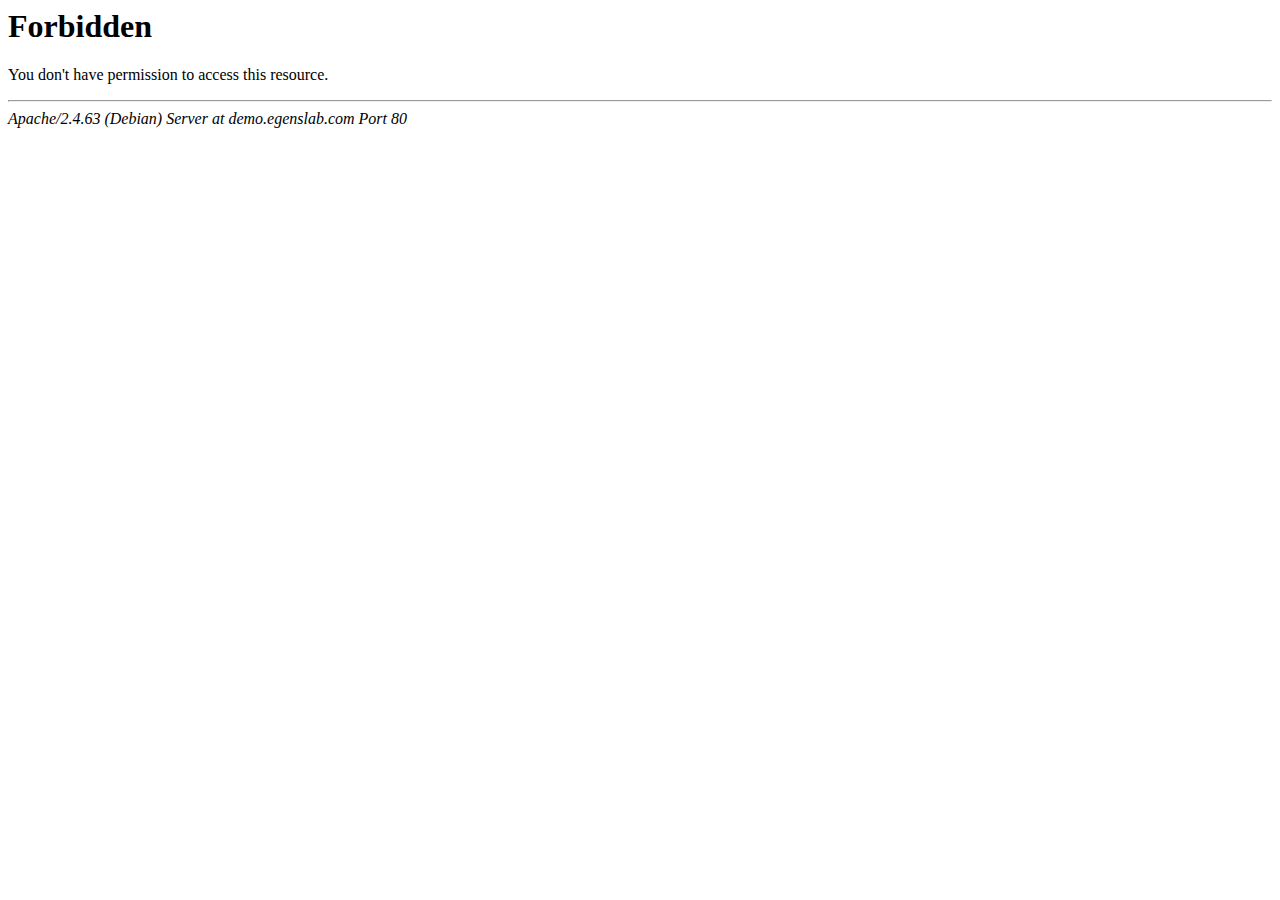
<file: cart.html>
<!DOCTYPE HTML PUBLIC "-//IETF//DTD HTML 2.0//EN">
<html><head>
<title>403 Forbidden</title>
</head><body>
<h1>Forbidden</h1>
<p>You don't have permission to access this resource.</p>
<hr>
<address>Apache/2.4.63 (Debian) Server at demo.egenslab.com Port 80</address>
</body></html>
</file>
